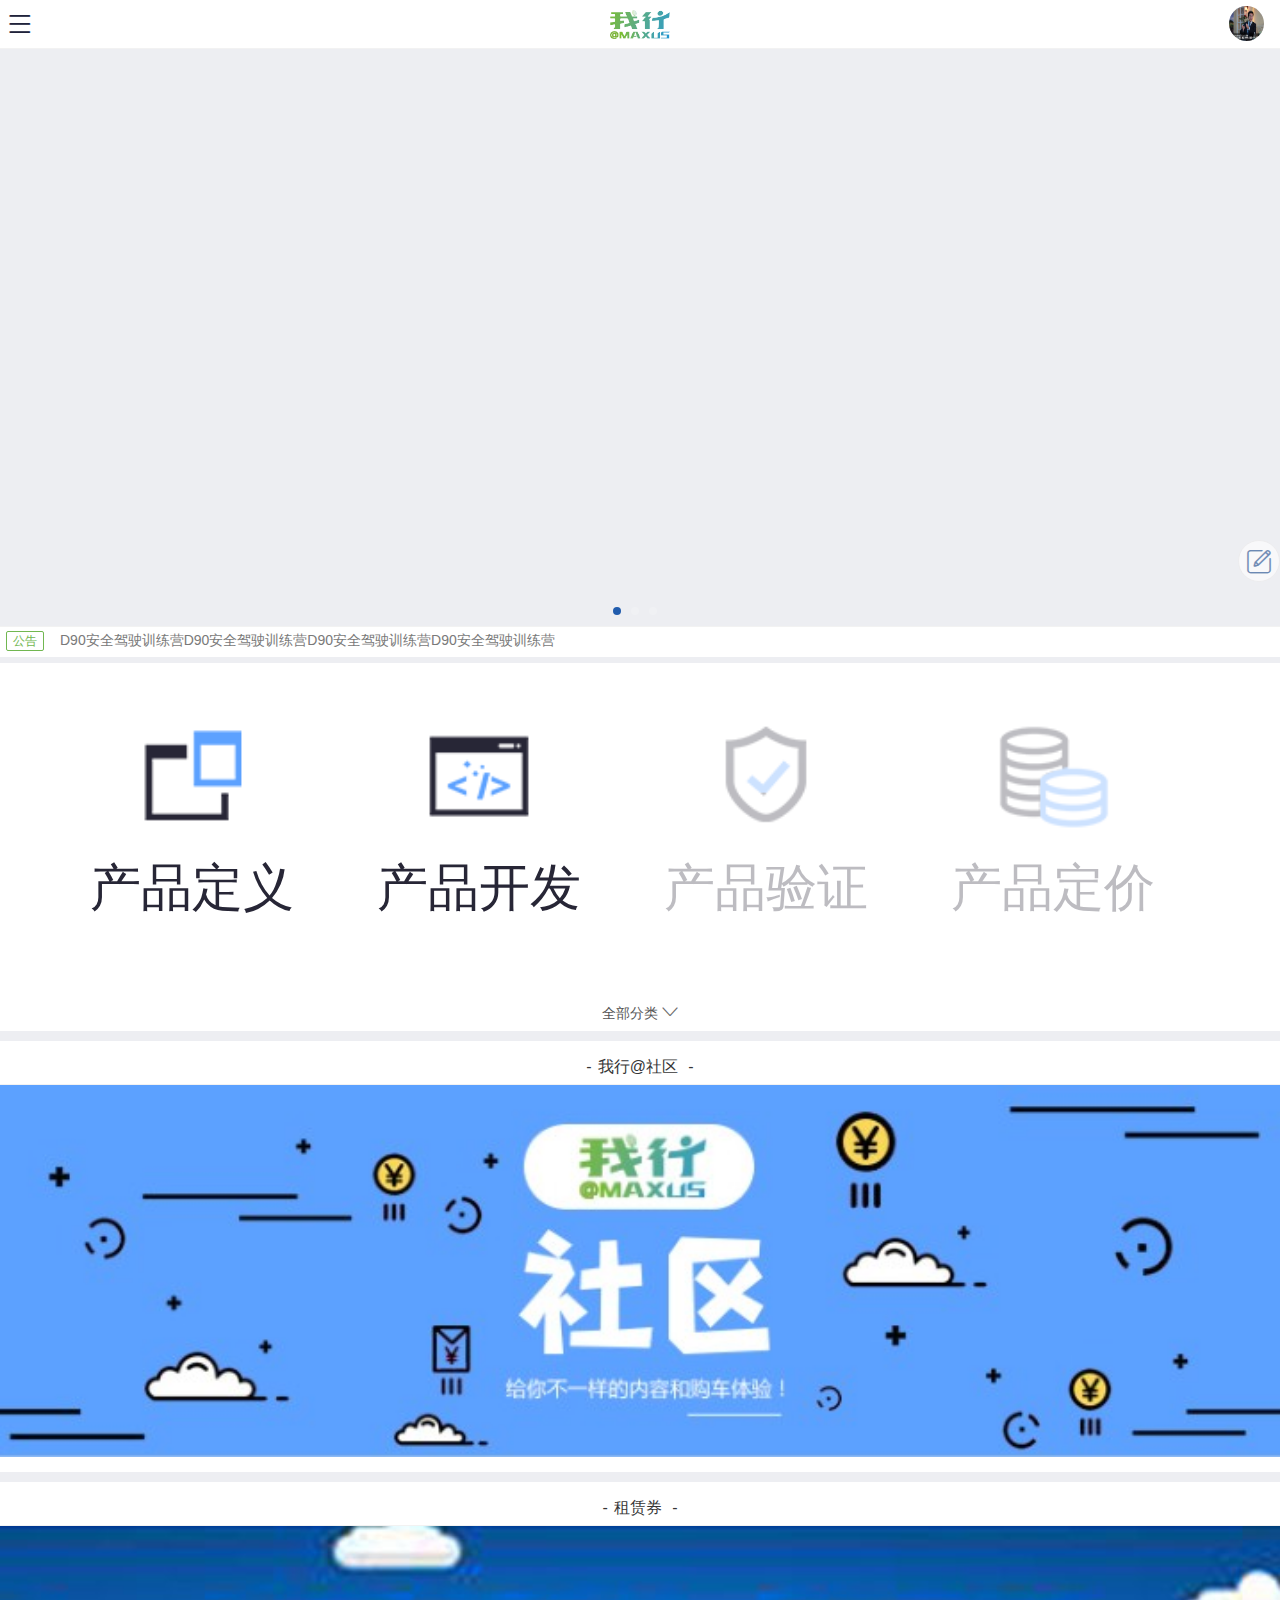
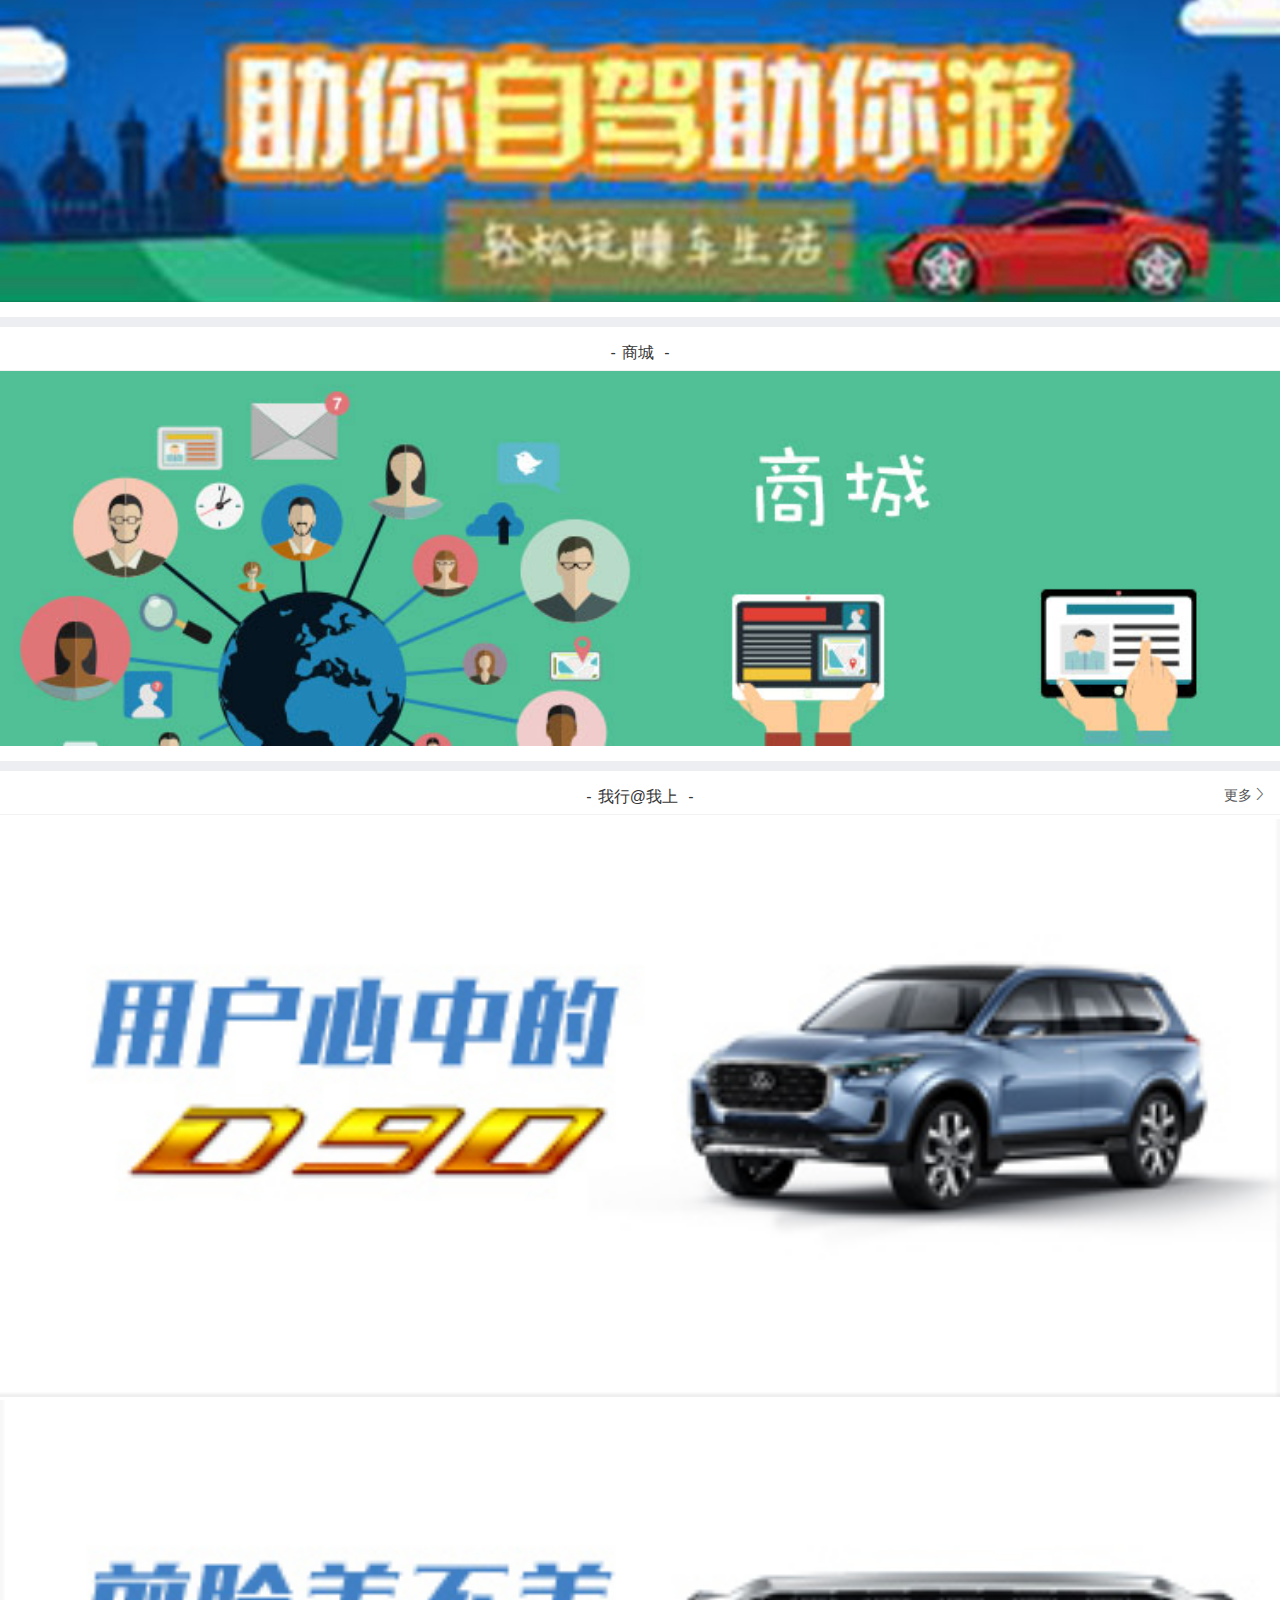
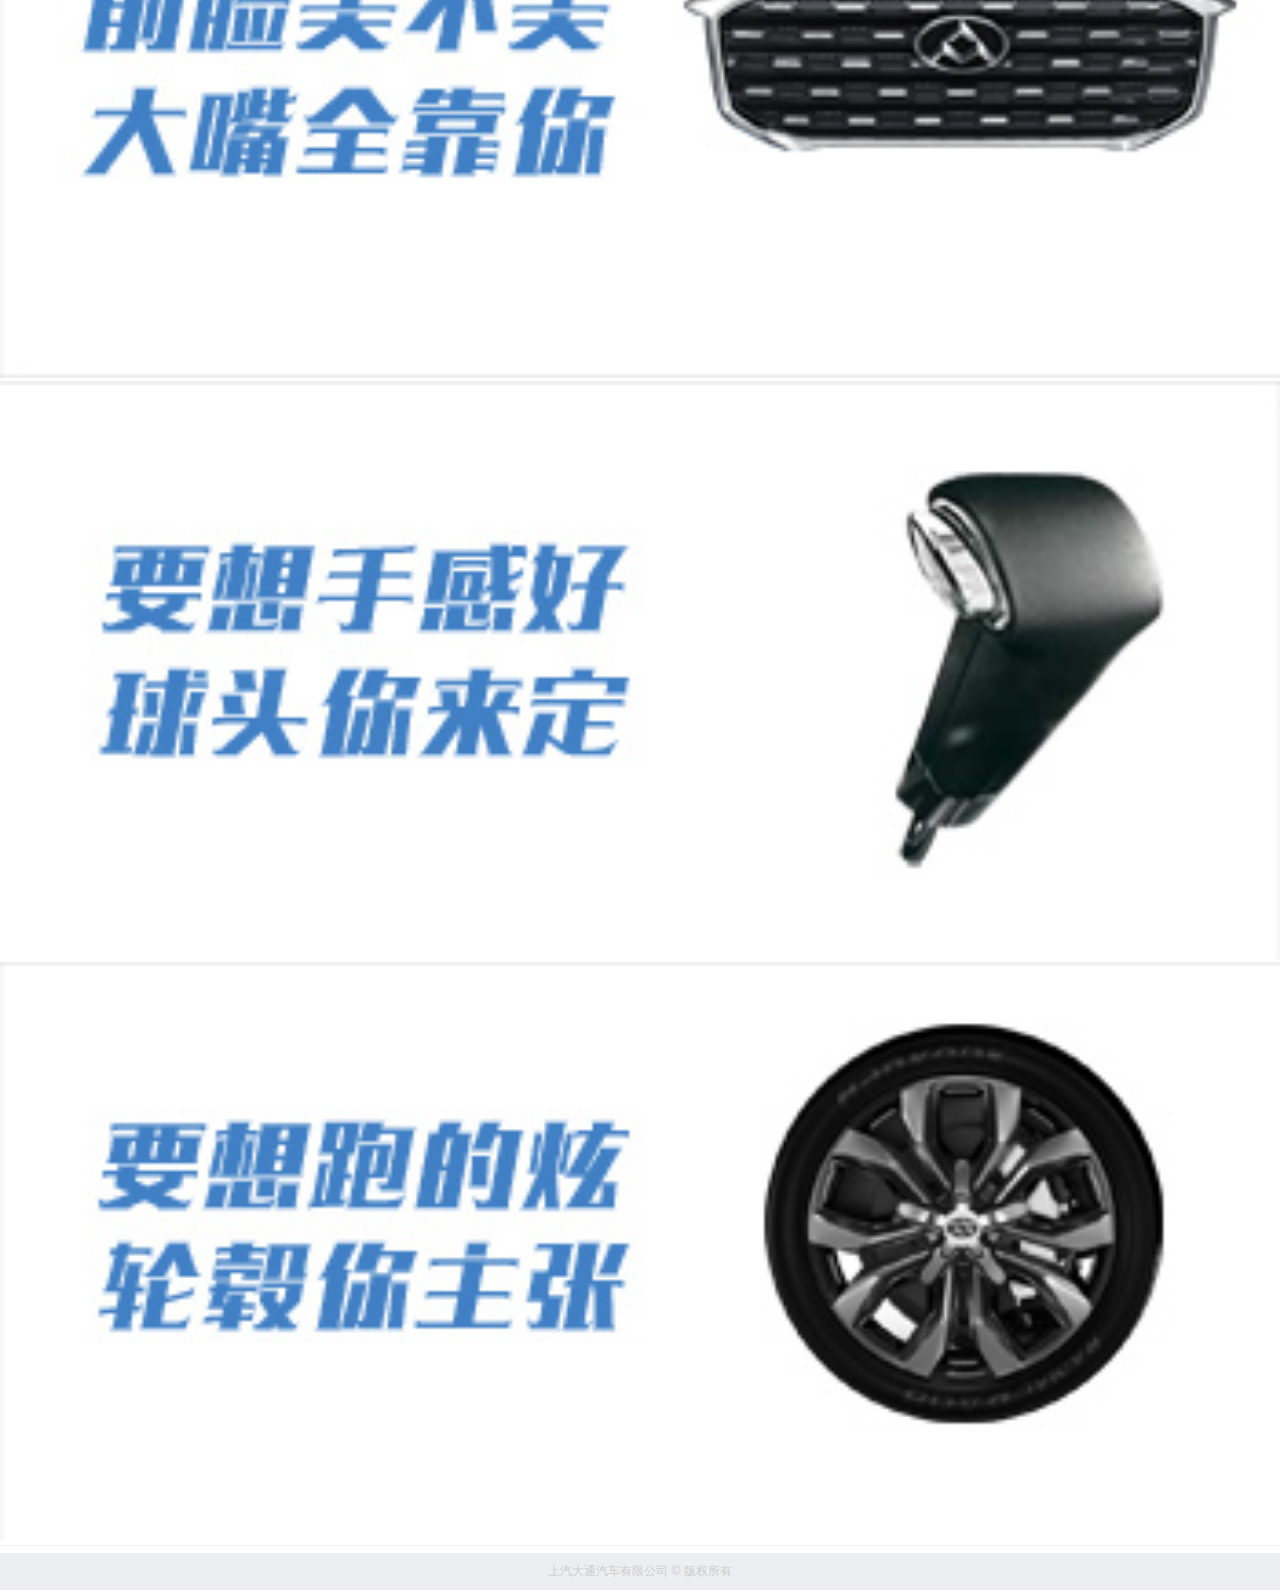
<file: index.html>
<!DOCTYPE html>
<html lang="en">
<head>
		<meta charset="utf-8"/>
		<meta name="viewport" content="width=device-width,initial-scale=1.0,maximum-scale=1.0,user-scalable=no"/>
		
		<title>C2B-首页</title>
		<link rel="stylesheet" type="text/css" href="common/css/common.css"/>
		<link rel="stylesheet" type="text/css" href="common/font/iconfont.css"/>
		<link rel="stylesheet" type="text/css" href="common/fontx/iconfontXi.css"/>
		<link rel="stylesheet" type="text/css" href="common/css/swiper.min.css"/>
		<link rel="stylesheet" type="text/css" href="common/css/style.css"/>
		<script type="text/javascript" src="common/js/jquery-2.0.0.min.js">
		</script>
		<script type="text/javascript" src="common/js/touch.min.js">
		</script>
		<script type="text/javascript" src="common/js/swiper.min.js">
		</script>
		<script type="text/javascript" src="common/js/base.js">
		</script>
		<style type="text/css">
			.header{ position: relative;}
			.c2bMain{ padding: 0;}
			.userHomeBox{margin: 0; padding: 4px 6px;}
			.announcementBox{background: #fff; margin: 0; margin-top: -4px; border-top:#f2f2f2 solid 1px;}
			
	 		.huaTitit{ }
			 
			.htNewBj{ padding:4px  0px  0px 0px;}
			.huaTiMod { margin-top: 10px;}
			.htNewBj .htNewList{  }
			.BuildCarsBox{ margin-top: 6px;}
			.newNewsBox{border: none;}
		</style>
	  
</head>
<body>
	<div class="feedback"><a href=""><span class="iconfont caozuorizhi">&#xe677;</span></a></div>
	<div class="header">
			<a  href="菜单.html"><span class="pubBtn newmenu  iconfont"> &#xe64a</span></a>
			<a href="index.html"><span class="newLogo"  ><img src="common/img/logoNew.png" alt="" /></span></a>
			
			<a href="用户中心.html"><span class="pubBtn  iconfont  headNewUser"><!--&#xe61e;--> <img src="common/img/new2_1.jpg" alt="" /></a>
			 
	</div>
	<!--活动弹框-->
	<div class="activityBox" style="display: none;">
		<div class="activityBounced">
			<div class="activityTitle"><span class="close iconfont ai-safe">&#xe664;</span></div>
			<div class="activityCont">
				<a href=""><img src="common/img/tankuangHuodong.jpg" alt="" /></a>
			</div>
			 
		</div>
		<div class="mask"></div>
	</div>
 <!--活动弹框end-->
	<div class="c2bMain">
		<!--<div class="userHomeBox">
			<span class="userTxHome"> <img  src="common/img/userTxHome.png" alt=""></span> 
			<span class="userNameHome">登录/注册</span>
		</div>-->
	 
		
		<!--banner-->
		<div class="bnnerBox">
			<div class="swiper-container">
				<div class="swiper-wrapper">
					<div class="swiper-slide blue-slide">
						<a href="新闻详情1.html"><img src="common/img/new2_1.jpg" alt="" /></a>
					</div>
					<div class="swiper-slide blue-slide">
						<a href="话题详情1.html"><img src="common/img/new2_1.jpg" alt="" /></a>
					</div>
					<div class="swiper-slide blue-slide">
						<a href="新闻详情2.html"><img src="common/img/new2_1.jpg" alt="" /></a>
					</div>
		
				</div>
				<div class="pagination"></div>
		
			</div>

		</div>
		<!--banner end-->
		<!--公告-->
		 	<div class="announcementBox">
				<div class="announcementCont"> 
					<span class="announcenmentTit">
						公告
					</span>
					<ul class="news_li">
						<li><a href="#" >D90安全驾驶训练营D90安全驾驶训练营D90安全驾驶训练营D90安全驾驶训练营</a></li>
						<li><a href="#" >D90安全驾驶训练营D90安全驾驶训练营D90安全驾驶训练营D90安全驾驶训练营 </a></li>
						<li><a href="#" >D90安全驾驶训练营D90安全驾驶训练营D90安全驾驶训练营D90安全驾驶训练营 </a></li> 
						<li><a href="#" >D90安全驾驶训练营</a></li>
					</ul>
					 
				</div>
			</div>
		<!--公告end-->
		<!--新加導航-->
		<div class="newNewsBox">
			<!--<div class="newTitle">
				<h2>新闻导航</h2>
				
			</div>-->
			<div class="newNewsCont">
				<a href="" class="newIconCell">
					<img src="common/img/headIcon01.png" alt="" />
					<div>产品定义</div>
				</a>
				<a href="" class="newIconCell">
					<img src="common/img/headIcon02.png" alt="" />
					<div>产品开发</div>
					
				</a>
				<a href="" class="newIconCell hui">
					<img src="common/img/headIcon03.png" alt="" />
					<div>产品验证</div>
					
				</a>
				<a href="" class="newIconCell hui">
					<img src="common/img/headIcon04.png" alt="" />
					<div>产品定价</div>
					
				</a>
				<a href="" class="newIconCell hui">
					<img src="common/img/headIcon05.png" alt="" />
					<div>产品配送</div>
					
				</a>
				<a href="" class="newIconCell hui">
					<img src="common/img/headIcon06.png" alt="" />
					<div>产品改进</div>
					
				</a>
				<a href="" class="newIconCell">
					<img src="common/img/headIcon07.png" alt="" />
					<div>我行理念</div>
					
				</a>
				<a href="" class="newIconCell">
					<img src="common/img/headIcon08.png" alt="" />
					<div>活动公告</div>
					
				</a>
				<a href="" class="newIconCell">
					<img src="common/img/headIcon08.png" alt="" />
					<div>热点新闻</div>
					
				</a>
				<a href="" class="newIconCell">
					<img src="common/img/headIcon10.png" alt="" />
					<div>直播</div>
					
				</a>
				 
				
			</div>
			<div class="moreNews">
				<span class="moreIconBtn" id="moreIconBtn">全部分类<i class="iconfont">&#xe60c;</i></span>
			</div>
		</div>
		<!--新加導航end-->
		 
		<div class="newlist huaTiMod show">
			<div class="huaTitit">
				<h2 class="huattitleText">-<span>我行@社区 </span> -</h2>
			</div>
			 <div class="wxbbsMod">
			 	<img src="common/img/bbsHomeRukou.png" width="100%" alt="" />
			 </div>
			 
			 
		</div>  
		<div class="newlist huaTiMod show">
			<div class="huaTitit">
				<h2 class="huattitleText">-<span>租赁券 </span> -</h2>
			</div>
			 <div class="wxbbsMod">
			 	<img src="common/img/zulinquanImg.jpg" width="100%" alt="" />
			 </div>
			 
			 
		</div>
		<div class="newlist huaTiMod show">
			<div class="huaTitit">
				<h2 class="huattitleText">-<span>商城 </span> -</h2>
			</div>
			 <div class="wxbbsMod">
			 	<a href="商城.html">
			 	<img src="common/img/shangchengimg.jpg" width="100%" alt="" />
			 	</a>
			 </div>
			 
			 
		</div>  
		<div class="newlist huaTiMod show">
			<div class="huaTitit">
				<h2 class="huattitleText">-<span>我行@我上 </span> -<a href="话题列表.html" class="more">更多 <i class="iconfont">&#xe60d;</i></a></h2>
			</div>
			 <div class="htNewBj clearfix">
			 	<a href="" class="htNewList">
			 		<!-- <div class="htNewlistCont">
			 			<div class="htNewTitle">
			 				<span >我的文章等等我的文章等等我的文章等等我的文章等等我的文章等等</span>
			 			</div>
			 		</div> -->
			 		<img src="common/img/ht01.jpg" alt="">
			 	</a>
			 	<a href="" class="htNewList">
			 		<!-- <div class="htNewlistCont">
			 			<div class="htNewTitle">
			 				<span >我的文章等等我的文章等等我的文章等等我的文章等等我的文章等等</span>
			 			</div>
			 		</div> -->
			 		<img src="common/img/ht02.jpg" alt="">
			 	</a>
			 	<a href="" class="htNewList">
			 		<!-- <div class="htNewlistCont">
			 			<div class="htNewTitle">
			 				<span >我的文章等等我的文章等等我的文章等等我的文章等等我的文章等等</span>
			 			</div>
			 		</div> -->
			 		<img src="common/img/ht03.jpg" alt="">
			 	</a>
			 	<a href="" class="htNewList">
			 		<!-- <div class="htNewlistCont">
			 			<div class="htNewTitle">
			 				<span >我的文章等等我的文章等等我的文章等等我的文章等等我的文章等等</span>
			 			</div>
			 		</div> -->
			 		<img src="common/img/ht04.jpg" alt="">
			 	</a>
			 </div>
			 
			 
		</div> 
	 <!--<div class="c2bVersion">
		<a href="http://www.saicmaxus.com">
		<span class="c2bVersioncont">
			上汽大通汽车有限公司 © 版权所有
		</span>
		</a>
	</div>-->
	</div>
	
	<script type="text/javascript">
  var mySwiper = new Swiper('.swiper-container',{
    loop: true,
	autoplay: 3000,
    paginationClickable: true,
    pagination : '.pagination',
	grabCursor: true
  });
  
  $(function () {
  	 //首页查看更多
      $("#moreIconBtn").click( function  () {
      	if( $("#moreIconBtn").hasClass("hover")){
      		$("#moreIconBtn").removeClass("hover")
      		$(".newNewsCont").css({"height":"20vw","overflow":"hidden"});
       		$("#moreIconBtn i").html("&#xe60c;");
      	}else{
      		$("#moreIconBtn").addClass("hover");
      		$(".newNewsCont").css({"height":"auto","overflow":"auto"});
       		$("#moreIconBtn i").html("&#xe610;");
      	}
       
      });
  })
</script>
</body>
</html>
</file>
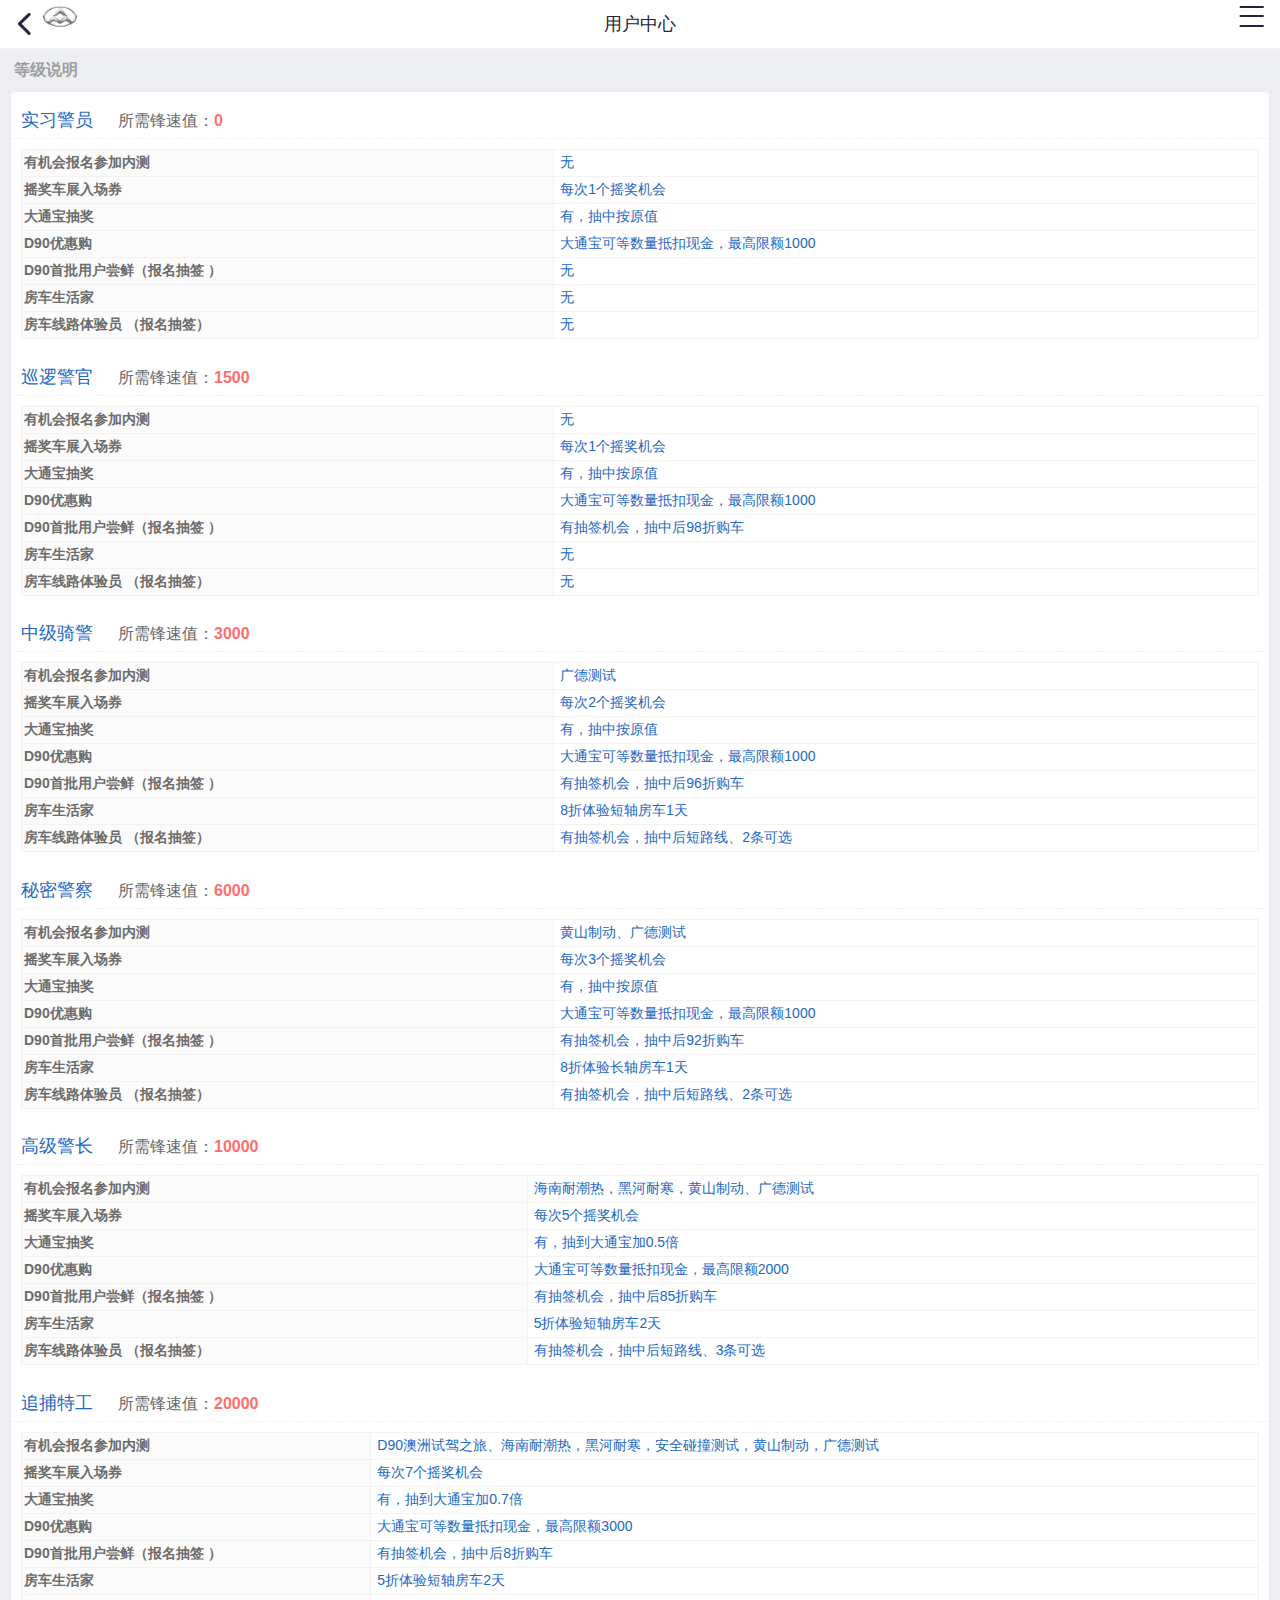
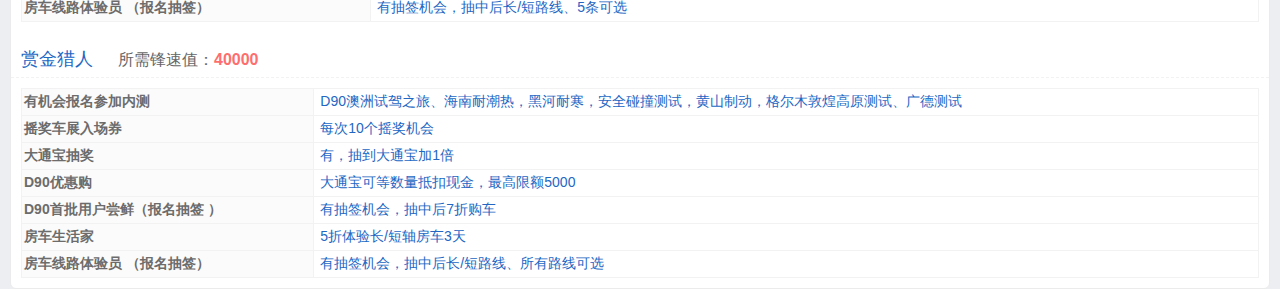
<file: djDetails.html>
<!DOCTYPE html>
<html lang="en">
<head>
		<meta charset="utf-8"/>
		<meta name="viewport" content="width=device-width,initial-scale=1.0,maximum-scale=1.0,user-scalable=no"/>
		
		<title>C2B-用户中心</title>
		<link rel="stylesheet" type="text/css" href="common/css/common.css"/>
		<link rel="stylesheet" type="text/css" href="common/font/iconfont.css"/>
		<link rel="stylesheet" type="text/css" href="common/fontx/iconfontXi.css"/>
		<link rel="stylesheet" type="text/css" href="common/css/style.css"/>
		<script type="text/javascript" src="common/js/jquery-2.0.0.min.js">
		</script>
		<script type="text/javascript" src="common/js/base.js">
		</script>
	  
</head>
<body>
	<div class="header">
			<a  onclick="history.go(-1)"><span class="pubBtn goback iconfont  ai-arrow-down"> &#xe658</span></a>
			<a href="index.html"><span class="homeBtn"><img src="common/img/logo.png" alt="" /></span></a>
			用户中心
			<a href="菜单.html"><span class="pubBtn navBtn iconfont  liebiao7">&#xe64a;</span></a>
	</div>
	 
	<div class="c2bMain newUserCenter">
		 <div class="userTitle ">
	 		<span>等级说明</span>
	 		
	 	</div>
	 	<div class="pubBox  fengshuzhiInfo">
	 		<div class="dengjiSmCont">
			 		<h3>
			 			实习警员 <span>所需锋速值：<b>0</b></span>
			 		</h3>
			 		<div class="dengjiSm">
			 			<table border="" >
			 				<tr>
			 					<th>有机会报名参加内测 </th>
			 					<td><em>无 </em></td>
			 				</tr>
			 				<tr>
			 					<th>摇奖车展入场券 </th>
			 					<td><em>每次1个摇奖机会 </em></td>
			 				</tr>
			 				<tr>
			 					<th>大通宝抽奖 </th>
			 					<td><em>有，抽中按原值 </em></td>
			 				</tr>
			 				<tr>
			 					<th>D90优惠购 </th>
			 					<td><em>大通宝可等数量抵扣现金，最高限额1000</em></td>
			 				</tr>
			 				<tr>
			 					<th>D90首批用户尝鲜（报名抽签 ）</th>
			 					<td><em>无 </em></td>
			 				</tr>
			 				<tr>
			 					<th>房车生活家 </th>
			 					<td><em>无 </em></td>
			 				</tr>
			 				<tr>
			 					<th>房车线路体验员 （报名抽签）</th>
			 					<td><em>无 </em></td>
			 				</tr>
			 				<tr></tr>
			 			</table>
			 	</div>
	 		</div>
	 		<div class="dengjiSmCont">
			 		<h3>
			 			巡逻警官 <span>所需锋速值：<b>1500</b></span>
			 		</h3>
			 		<div class="dengjiSm">
			 			<table border="" >
			 				<tr>
			 					<th>有机会报名参加内测 </th>
			 					<td><em>无 </em></td>
			 				</tr>
			 				<tr>
			 					<th>摇奖车展入场券 </th>
			 					<td><em>每次1个摇奖机会 </em></td>
			 				</tr>
			 				<tr>
			 					<th>大通宝抽奖 </th>
			 					<td><em>有，抽中按原值 </em></td>
			 				</tr>
			 				<tr>
			 					<th>D90优惠购 </th>
			 					<td><em>大通宝可等数量抵扣现金，最高限额1000</em></td>
			 				</tr>
			 				<tr>
			 					<th>D90首批用户尝鲜（报名抽签 ）</th>
			 					<td><em>有抽签机会，抽中后98折购车  </em></td>
			 				</tr>
			 				<tr>
			 					<th>房车生活家 </th>
			 					<td><em>无 </em></td>
			 				</tr>
			 				<tr>
			 					<th>房车线路体验员 （报名抽签）</th>
			 					<td><em>无 </em></td>
			 				</tr>
			 				<tr></tr>
			 			</table>
			 	</div>
	 		</div>
	 		
	 		<div class="dengjiSmCont">
			 		<h3>
			 			中级骑警 <span>所需锋速值：<b>3000</b></span>
			 		</h3>
			 		<div class="dengjiSm">
			 			<table border="" >
			 				<tr>
			 					<th>有机会报名参加内测 </th>
			 					<td><em>广德测试  </em></td>
			 				</tr>
			 				<tr>
			 					<th>摇奖车展入场券 </th>
			 					<td><em>每次2个摇奖机会 </em></td>
			 				</tr>
			 				<tr>
			 					<th>大通宝抽奖 </th>
			 					<td><em>有，抽中按原值 </em></td>
			 				</tr>
			 				<tr>
			 					<th>D90优惠购 </th>
			 					<td><em>大通宝可等数量抵扣现金，最高限额1000</em></td>
			 				</tr>
			 				<tr>
			 					<th>D90首批用户尝鲜（报名抽签 ）</th>
			 					<td><em>有抽签机会，抽中后96折购车  </em></td>
			 				</tr>
			 				<tr>
			 					<th>房车生活家 </th>
			 					<td><em>8折体验短轴房车1天  </em></td>
			 				</tr>
			 				<tr>
			 					<th>房车线路体验员 （报名抽签）</th>
			 					<td><em>有抽签机会，抽中后短路线、2条可选  </em></td>
			 				</tr>
			 				<tr></tr>
			 			</table>
			 	</div>
	 		</div>
	 		
	 		<div class="dengjiSmCont">
			 		<h3>
			 			秘密警察 <span>所需锋速值：<b>6000</b></span>
			 		</h3>
			 		<div class="dengjiSm">
			 			<table border="" >
			 				<tr>
			 					<th>有机会报名参加内测 </th>
			 					<td><em>黄山制动、广德测试   </em></td>
			 				</tr>
			 				<tr>
			 					<th>摇奖车展入场券 </th>
			 					<td><em>每次3个摇奖机会 </em></td>
			 				</tr>
			 				<tr>
			 					<th>大通宝抽奖 </th>
			 					<td><em>有，抽中按原值 </em></td>
			 				</tr>
			 				<tr>
			 					<th>D90优惠购 </th>
			 					<td><em>大通宝可等数量抵扣现金，最高限额1000</em></td>
			 				</tr>
			 				<tr>
			 					<th>D90首批用户尝鲜（报名抽签 ）</th>
			 					<td><em>有抽签机会，抽中后92折购车  </em></td>
			 				</tr>
			 				<tr>
			 					<th>房车生活家 </th>
			 					<td><em>8折体验长轴房车1天  </em></td>
			 				</tr>
			 				<tr>
			 					<th>房车线路体验员 （报名抽签）</th>
			 					<td><em>有抽签机会，抽中后短路线、2条可选  </em></td>
			 				</tr>
			 				<tr></tr>
			 			</table>
			 	</div>
	 		</div>
	 		 
	 		 <div class="dengjiSmCont">
			 		<h3>
			 			高级警长 <span>所需锋速值：<b>10000</b></span>
			 		</h3>
			 		<div class="dengjiSm">
			 			<table border="" >
			 				<tr>
			 					<th>有机会报名参加内测 </th>
			 					<td><em>海南耐潮热，黑河耐寒，黄山制动、广德测试 </em></td>
			 				</tr>
			 				<tr>
			 					<th>摇奖车展入场券 </th>
			 					<td><em>每次5个摇奖机会 </em></td>
			 				</tr>
			 				<tr>
			 					<th>大通宝抽奖 </th>
			 					<td><em>有，抽到大通宝加0.5倍 </em></td>
			 				</tr>
			 				<tr>
			 					<th>D90优惠购 </th>
			 					<td><em>大通宝可等数量抵扣现金，最高限额2000</em></td>
			 				</tr>
			 				<tr>
			 					<th>D90首批用户尝鲜（报名抽签 ）</th>
			 					<td><em>有抽签机会，抽中后85折购车  </em></td>
			 				</tr>
			 				<tr>
			 					<th>房车生活家 </th>
			 					<td><em>5折体验短轴房车2天 </em></td>
			 				</tr>
			 				<tr>
			 					<th>房车线路体验员 （报名抽签）</th>
			 					<td><em>有抽签机会，抽中后短路线、3条可选  </em></td>
			 				</tr>
			 				<tr></tr>
			 			</table>
			 	</div>
	 		</div>
	 		<div class="dengjiSmCont">
			 		<h3>
			 			追捕特工  <span>所需锋速值：<b>20000</b></span>
			 		</h3>
			 		<div class="dengjiSm">
			 			<table border="" >
			 				<tr>
			 					<th>有机会报名参加内测 </th>
			 					<td><em>D90澳洲试驾之旅、海南耐潮热，黑河耐寒，安全碰撞测试，黄山制动，广德测试 </em></td>
			 				</tr>
			 				<tr>
			 					<th>摇奖车展入场券 </th>
			 					<td><em>每次7个摇奖机会  </em></td>
			 				</tr>
			 				<tr>
			 					<th>大通宝抽奖 </th>
			 					<td><em>有，抽到大通宝加0.7倍 </em></td>
			 				</tr>
			 				<tr>
			 					<th>D90优惠购 </th>
			 					<td><em>大通宝可等数量抵扣现金，最高限额3000 </em></td>
			 				</tr>
			 				<tr>
			 					<th>D90首批用户尝鲜（报名抽签 ）</th>
			 					<td><em>有抽签机会，抽中后8折购车   </em></td>
			 				</tr>
			 				<tr>
			 					<th>房车生活家 </th>
			 					<td><em>5折体验短轴房车2天 </em></td>
			 				</tr>
			 				<tr>
			 					<th>房车线路体验员 （报名抽签）</th>
			 					<td><em>有抽签机会，抽中后长/短路线、5条可选 </em></td>
			 				</tr>
			 				<tr></tr>
			 			</table>
			 	</div>
	 		</div>
	 		<div class="dengjiSmCont">
			 		<h3>
			 			赏金猎人  <span>所需锋速值：<b>40000</b></span>
			 		</h3>
			 		<div class="dengjiSm">
			 			<table border="" >
			 				<tr>
			 					<th>有机会报名参加内测 </th>
			 					<td><em>D90澳洲试驾之旅、海南耐潮热，黑河耐寒，安全碰撞测试，黄山制动，格尔木敦煌高原测试、广德测试 </em></td>
			 				</tr>
			 				<tr>
			 					<th>摇奖车展入场券 </th>
			 					<td><em>每次10个摇奖机会  </em></td>
			 				</tr>
			 				<tr>
			 					<th>大通宝抽奖 </th>
			 					<td><em>有，抽到大通宝加1倍  </em></td>
			 				</tr>
			 				<tr>
			 					<th>D90优惠购 </th>
			 					<td><em>大通宝可等数量抵扣现金，最高限额5000 </em></td>
			 				</tr>
			 				<tr>
			 					<th>D90首批用户尝鲜（报名抽签 ）</th>
			 					<td><em>有抽签机会，抽中后7折购车  </em></td>
			 				</tr>
			 				<tr>
			 					<th>房车生活家 </th>
			 					<td><em>5折体验长/短轴房车3天  </em></td>
			 				</tr>
			 				<tr>
			 					<th>房车线路体验员 （报名抽签）</th>
			 					<td><em>有抽签机会，抽中后长/短路线、所有路线可选 </em></td>
			 				</tr>
			 				<tr></tr>
			 			</table>
			 	</div>
	 		</div>
			<!--<div class="dengjiPic">
	 			<div class="dengjiPicCont">
	 				<img src="common/img/djPic.jpg" alt="" />
	 			</div>
	 			
	 		</div>-->
			 

		</div>
		 
	</div>
</body>
</html>
</file>
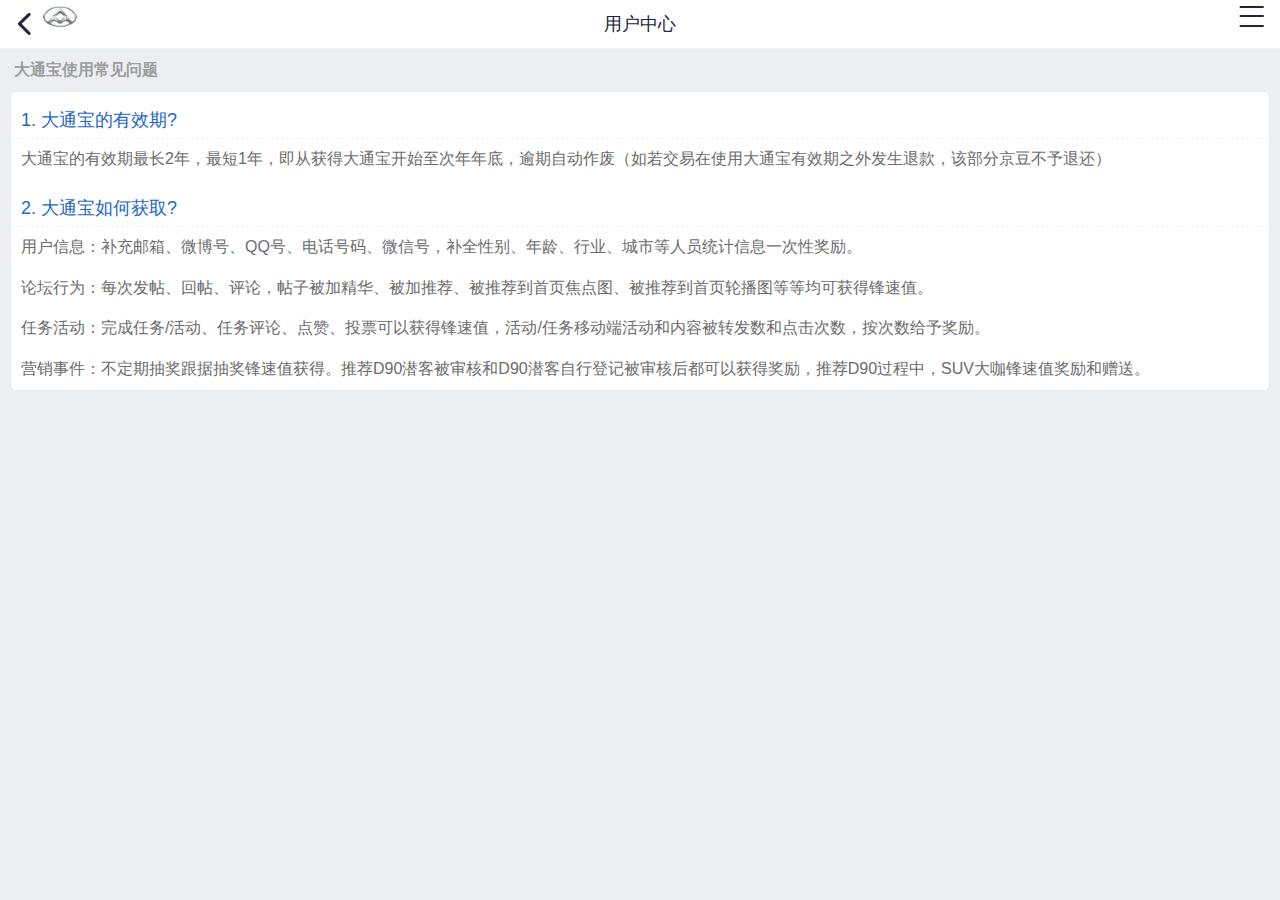
<file: dtbDetails.html>
<!DOCTYPE html>
<html lang="en">
<head>
		<meta charset="utf-8"/>
		<meta name="viewport" content="width=device-width,initial-scale=1.0,maximum-scale=1.0,user-scalable=no"/>
		
		<title>C2B-用户中心</title>
		<link rel="stylesheet" type="text/css" href="common/css/common.css"/>
		<link rel="stylesheet" type="text/css" href="common/font/iconfont.css"/>
		<link rel="stylesheet" type="text/css" href="common/fontx/iconfontXi.css"/>
		<link rel="stylesheet" type="text/css" href="common/css/style.css"/>
		<script type="text/javascript" src="common/js/jquery-2.0.0.min.js">
		</script>
		<script type="text/javascript" src="common/js/base.js">
		</script>
	  
</head>
<body>
	<div class="header">
			<a  onclick="history.go(-1)"><span class="pubBtn goback iconfont  ai-arrow-down"> &#xe658</span></a>
			<a href="index.html"><span class="homeBtn"><img src="common/img/logo.png" alt="" /></span></a>
			用户中心
			<a href="菜单.html"><span class="pubBtn navBtn iconfont  liebiao7">&#xe64a;</span></a>
	</div>
	 
	<div class="c2bMain newUserCenter">
		 <div class="userTitle ">
	 		<span>大通宝使用常见问题</span>
	 		
	 	</div>
	 	<div class="pubBox  fengshuzhiInfo">
			
			<h3>1. 大通宝的有效期?</h3>
			<p>
				大通宝的有效期最长2年，最短1年，即从获得大通宝开始至次年年底，逾期自动作废（如若交易在使用大通宝有效期之外发生退款，该部分京豆不予退还）
			</p>
			<h3>2. 大通宝如何获取?</h3>
 			<p>用户信息：补充邮箱、微博号、QQ号、电话号码、微信号，补全性别、年龄、行业、城市等人员统计信息一次性奖励。</p>
 			<p>论坛行为：每次发帖、回帖、评论，帖子被加精华、被加推荐、被推荐到首页焦点图、被推荐到首页轮播图等等均可获得锋速值。</p>
 			<p>任务活动：完成任务/活动、任务评论、点赞、投票可以获得锋速值，活动/任务移动端活动和内容被转发数和点击次数，按次数给予奖励。</p>
 			<p>营销事件：不定期抽奖跟据抽奖锋速值获得。推荐D90潜客被审核和D90潜客自行登记被审核后都可以获得奖励，推荐D90过程中，SUV大咖锋速值奖励和赠送。</p>
 		

		</div>
		 
	</div>
</body>
</html>
</file>
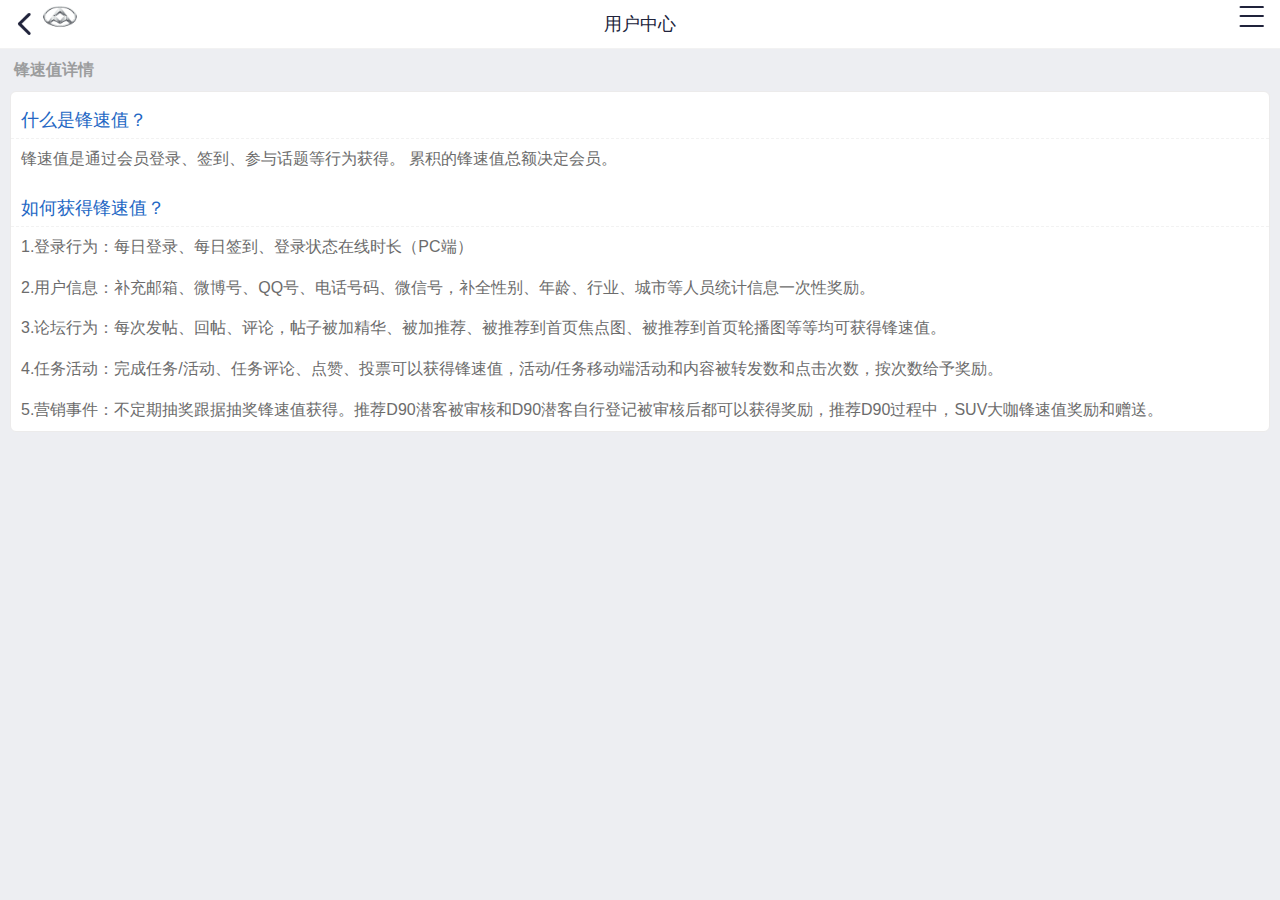
<file: fszDetails.html>
<!DOCTYPE html>
<html lang="en">
<head>
		<meta charset="utf-8"/>
		<meta name="viewport" content="width=device-width,initial-scale=1.0,maximum-scale=1.0,user-scalable=no"/>
		
		<title>C2B-用户中心</title>
		<link rel="stylesheet" type="text/css" href="common/css/common.css"/>
		<link rel="stylesheet" type="text/css" href="common/font/iconfont.css"/>
		<link rel="stylesheet" type="text/css" href="common/fontx/iconfontXi.css"/>
		<link rel="stylesheet" type="text/css" href="common/css/style.css"/>
		<script type="text/javascript" src="common/js/jquery-2.0.0.min.js">
		</script>
		<script type="text/javascript" src="common/js/base.js">
		</script>
	  
</head>
<body>
	<div class="header">
			<a  onclick="history.go(-1)"><span class="pubBtn goback iconfont  ai-arrow-down"> &#xe658</span></a>
			<a href="index.html"><span class="homeBtn"><img src="common/img/logo.png" alt="" /></span></a>
			用户中心
			<a href="菜单.html"><span class="pubBtn navBtn iconfont  liebiao7">&#xe64a;</span></a>
	</div>
	 
	<div class="c2bMain newUserCenter">
		 <div class="userTitle ">
	 		<span>锋速值详情</span>
	 		
	 	</div>
	 	<div class="pubBox  fengshuzhiInfo">
			
			<h3>什么是锋速值？</h3>
			<p>
				锋速值是通过会员登录、签到、参与话题等行为获得。
累积的锋速值总额决定会员。
			</p>
			<h3>如何获得锋速值？</h3>
 			<p>1.登录行为：每日登录、每日签到、登录状态在线时长（PC端）</p>
 			<p>2.用户信息：补充邮箱、微博号、QQ号、电话号码、微信号，补全性别、年龄、行业、城市等人员统计信息一次性奖励。</p>
 			<p>3.论坛行为：每次发帖、回帖、评论，帖子被加精华、被加推荐、被推荐到首页焦点图、被推荐到首页轮播图等等均可获得锋速值。</p>
 			<p>4.任务活动：完成任务/活动、任务评论、点赞、投票可以获得锋速值，活动/任务移动端活动和内容被转发数和点击次数，按次数给予奖励。</p>
 			<p>5.营销事件：不定期抽奖跟据抽奖锋速值获得。推荐D90潜客被审核和D90潜客自行登记被审核后都可以获得奖励，推荐D90过程中，SUV大咖锋速值奖励和赠送。</p>






 
				 
			
		</div>
		 
	</div>
</body>
</html>
</file>
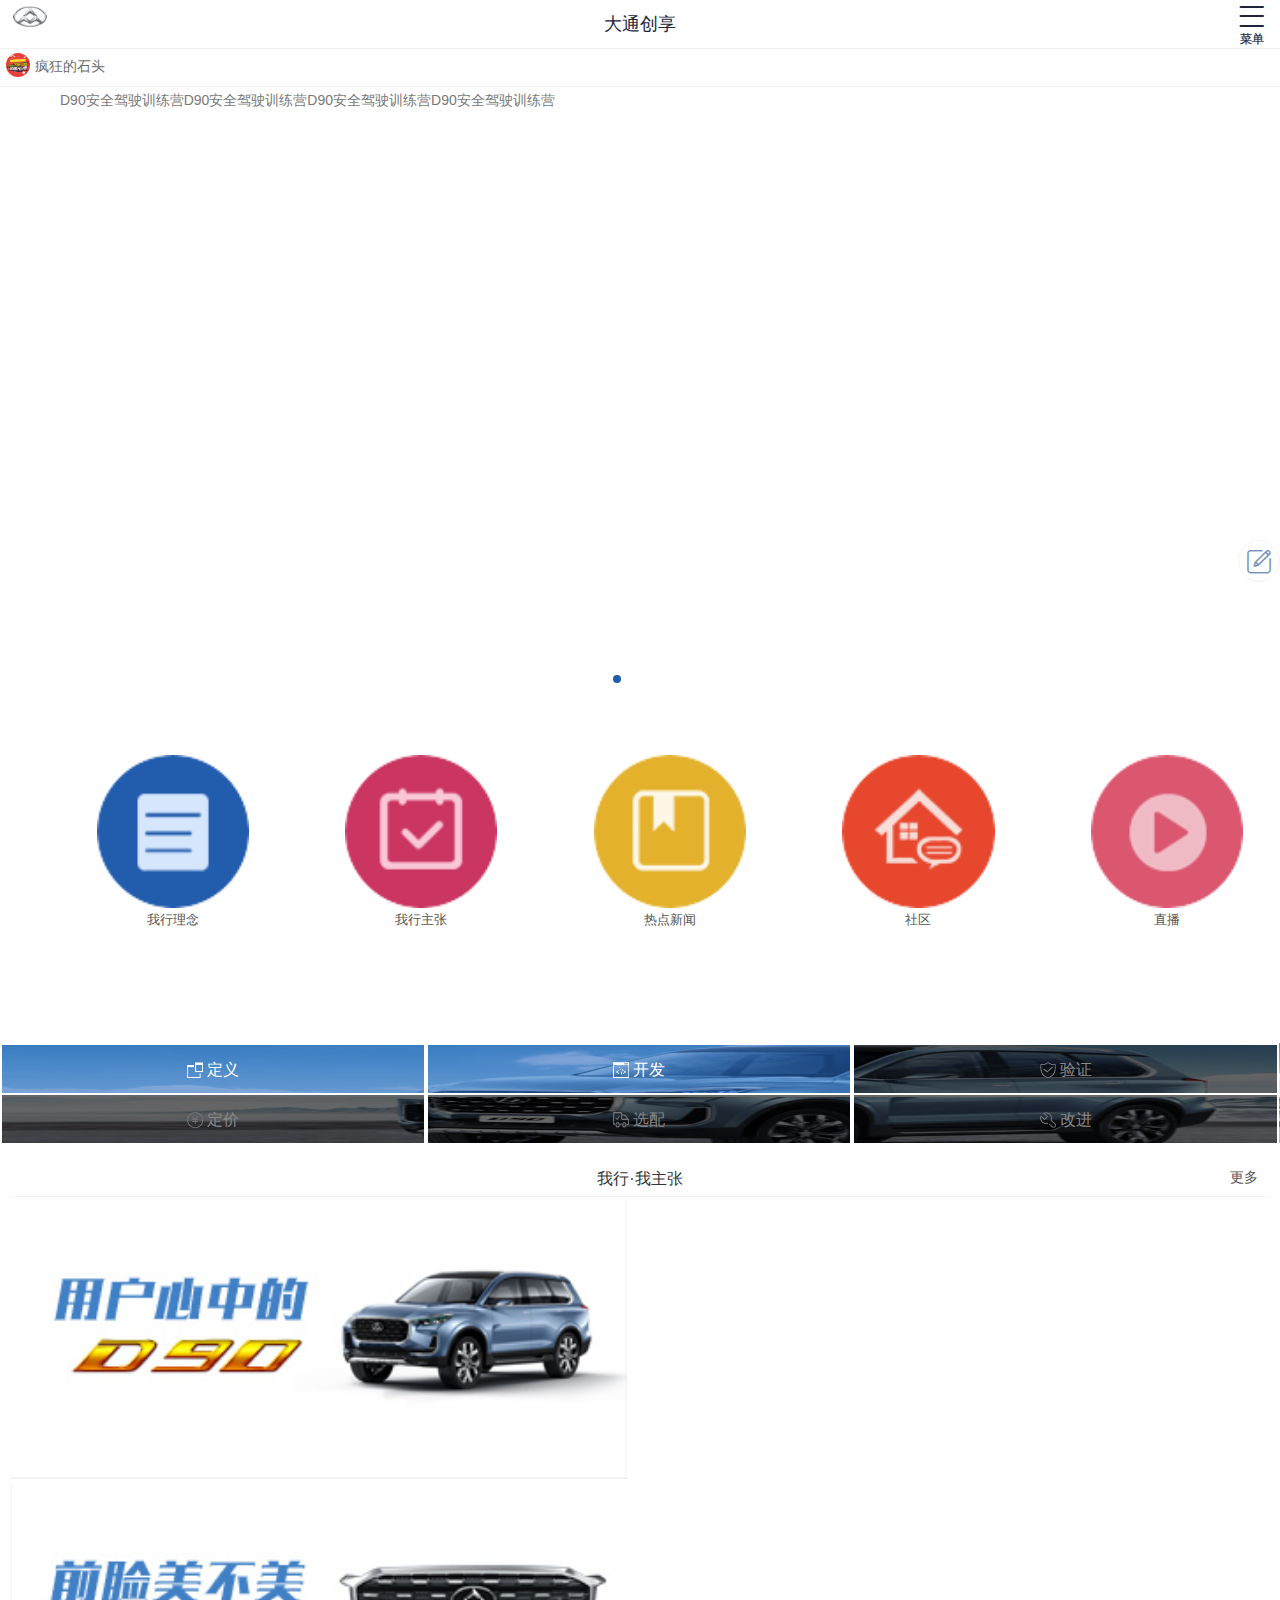
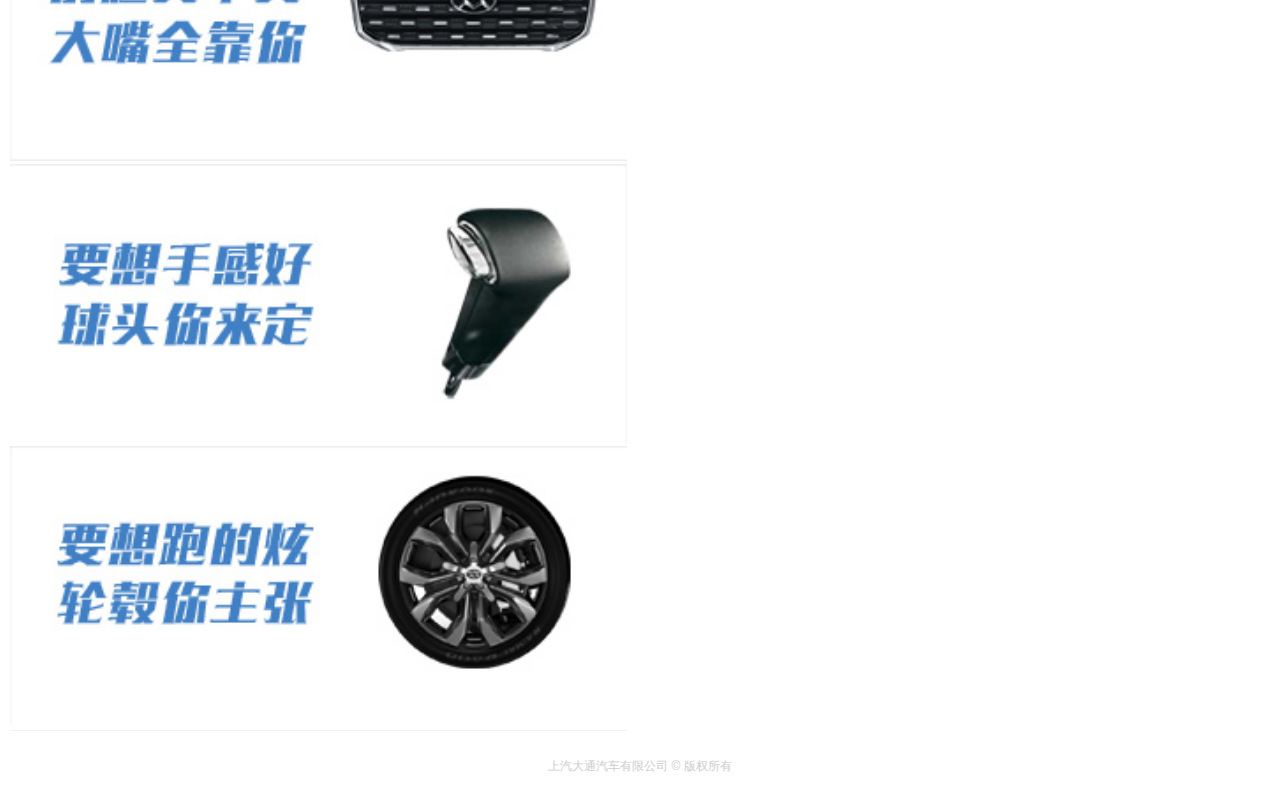
<file: indexNew.html>
<!DOCTYPE html>
<html lang="en">
<head>
		<meta charset="utf-8"/>
		<meta name="viewport" content="width=device-width,initial-scale=1.0,maximum-scale=1.0,user-scalable=no"/>
		
		<title>C2B-首页</title>
		<link rel="stylesheet" type="text/css" href="common/css/common.css"/>
		<link rel="stylesheet" type="text/css" href="common/font/iconfont.css"/>
		<link rel="stylesheet" type="text/css" href="common/fontx/iconfontXi.css"/>
		<link rel="stylesheet" type="text/css" href="common/css/swiper.min.css"/>
		<link rel="stylesheet" type="text/css" href="common/css/style.css"/>
		<script type="text/javascript" src="common/js/jquery-2.0.0.min.js">
		</script>
		<script type="text/javascript" src="common/js/touch.min.js">
		</script>
		<script type="text/javascript" src="common/js/swiper.min.js">
		</script>
		<script type="text/javascript" src="common/js/base.js">
		</script>
		<style type="text/css">
			.header{ position: relative;}
			.c2bMain{ padding: 0;}
			.userHomeBox{margin: 0; padding: 4px 6px;}
			.announcementBox{background: #fff; margin: 0; border-top:#f2f2f2 solid 1px;}
			.newNewsBox .newNewsCont .newIconCell{font-size: 13px; width: 17vw; color: #525252; display: inline-block;}
			.newNewsBox .newNewsCont .newIconCell img{ width: 70%; margin-bottom: 0px; display: inline-block;}
	 		.huaTitit{margin-left: 10px; margin-right: 10px;}
			body{  background: #fff;}
			.htNewBj{ padding:4px 10px 10px 10px;}
			.huaTiMod { margin-top: 10px;}
			.htNewBj .htNewList{ width: 49%;}
			.BuildCarsBox{ margin-top: 6px;}
			.newNewsBox{border: none;}
		</style>
	  
</head>
<body>
	 <div class="feedback"><a href=""><span class="iconfont caozuorizhi">&#xe677;</span></a></div>
	<div class="header">
			
			<a href="index.html"><span class="homeBtn homeBtn2" style="left: 10px;"><img src="common/img/logo.png" alt="" /></span></a>
			大通创享
			<a href="菜单.html"><span class="pubBtn navBtn iconfont  liebiao7">&#xe64a;<div>菜单</div></span></a>
			 
	</div>
	<!--活动弹框-->
	<div class="activityBox" style="display: none;">
		<div class="activityBounced">
			<div class="activityTitle"><span class="close iconfont ai-safe">&#xe664;</span></div>
			<div class="activityCont">
				<a href=""><img src="common/img/tankuangHuodong.jpg" alt="" /></a>
			</div>
			 
		</div>
		<div class="mask"></div>
	</div>
 <!--活动弹框end-->
	<div class="c2bMain">
		<!--<div class="userHomeBox">
			<span class="userTxHome"> <img  src="common/img/userTxHome.png" alt=""></span> 
			<span class="userNameHome">登录/注册</span>
		</div>-->
		<div class="userHomeBox">
			<span class="userTxHome"><img src="common/img/tankuangHuodong.jpg" alt="" /></span> 
			<span class="userNameHome">疯狂的石头</span>
		</div>
		<!--公告-->
		 	<div class="announcementBox">
				<div class="announcementCont"> 
					<ul class="news_li">
						<li><a href="#" >D90安全驾驶训练营D90安全驾驶训练营D90安全驾驶训练营D90安全驾驶训练营</a></li>
						<li><a href="#" >D90安全驾驶训练营D90安全驾驶训练营D90安全驾驶训练营D90安全驾驶训练营 </a></li>
						<li><a href="#" >D90安全驾驶训练营D90安全驾驶训练营D90安全驾驶训练营D90安全驾驶训练营 </a></li> 
						<li><a href="#" >D90安全驾驶训练营</a></li>
					</ul>
					 
				</div>
			</div>
		<!--公告end-->
		<!--banner-->
		<div class="bnnerBox">
			<div class="swiper-container">
				<div class="swiper-wrapper">
					<div class="swiper-slide blue-slide">
						<a href="新闻详情1.html"><img src="common/img/new2_1.jpg" alt="" /></a>
					</div>
					<div class="swiper-slide blue-slide">
						<a href="话题详情1.html"><img src="common/img/new2_1.jpg" alt="" /></a>
					</div>
					<div class="swiper-slide blue-slide">
						<a href="新闻详情2.html"><img src="common/img/new2_1.jpg" alt="" /></a>
					</div>
		
				</div>
				<div class="pagination"></div>
		
			</div>

		</div>
		<!--banner end-->
		<!--新加導航-->
		<div class="newNewsBox">
			<!--<div class="newTitle">
				<h2>新闻导航</h2>
				
			</div>-->
			<div class="newNewsCont">
				<a href="" class="newIconCell">
					<img src="common/img/wxlnIcon.png" alt="" />
					<div>我行理念</div>
				</a>
				<a href="" class="newIconCell">
					<img src="common/img/wxzzIcon.png" alt="" />
					<div>我行主张</div>
					
				</a>
				<a href="" class="newIconCell">
					<img src="common/img/rdxwIcon.png" alt="" />
					<div>热点新闻</div>
					
				</a>
				<a href="" class="newIconCell">
					<img src="common/img/sqIcon.png" alt="" />
					<div>社区</div>
					
				</a>
				<a href="" class="newIconCell">
					<img src="common/img/zbIcon.png" alt="" />
					<div>直播</div>
					
				</a>
				 
				
			</div>
		</div>
		<!--新加導航end-->
		 
		<div class="BuildCarsBox">
			<div class="bdCarList">
				<a href="">
				 	<b class="b0">定义</b>  
				</a>
			</div> 
			<div class="bdCarList">
				<a href="">
					<b class="b1">开发</b>  
					  
				</a>
			</div> 
			<div class="bdCarList">
				<a href="">
					<b class="b2">验证</b> 
					  
				</a>
			</div> 
			<div class="bdCarList">
				<a href="">
					<b class="b3">定价</b> 
					  
				</a>
			</div> 
			<div class="bdCarList">
				<a href="">
					<b class="b4">选配</b> 
				 	 
				</a>
			</div> 
			<div class="bdCarList">
				<a href="">
					<b class="b5">改进</b> 
				  	
				</a>
			</div> 
		</div>
		
		
		<div class="newlist huaTiMod show">
			<div class="huaTitit">
				<h2 class="huattitleText">我行·我主张 <a href="话题列表.html" class="more">更多</a></h2>
			</div>
			 <div class="htNewBj">
			 	<a href="" class="htNewList">
			 		<!-- <div class="htNewlistCont">
			 			<div class="htNewTitle">
			 				<span >我的文章等等我的文章等等我的文章等等我的文章等等我的文章等等</span>
			 			</div>
			 		</div> -->
			 		<img src="common/img/ht01.jpg" alt="">
			 	</a>
			 	<a href="" class="htNewList">
			 		<!-- <div class="htNewlistCont">
			 			<div class="htNewTitle">
			 				<span >我的文章等等我的文章等等我的文章等等我的文章等等我的文章等等</span>
			 			</div>
			 		</div> -->
			 		<img src="common/img/ht02.jpg" alt="">
			 	</a>
			 	<a href="" class="htNewList">
			 		<!-- <div class="htNewlistCont">
			 			<div class="htNewTitle">
			 				<span >我的文章等等我的文章等等我的文章等等我的文章等等我的文章等等</span>
			 			</div>
			 		</div> -->
			 		<img src="common/img/ht03.jpg" alt="">
			 	</a>
			 	<a href="" class="htNewList">
			 		<!-- <div class="htNewlistCont">
			 			<div class="htNewTitle">
			 				<span >我的文章等等我的文章等等我的文章等等我的文章等等我的文章等等</span>
			 			</div>
			 		</div> -->
			 		<img src="common/img/ht04.jpg" alt="">
			 	</a>
			 </div>
			 
			 
		</div> 
	 
	</div>
	<script type="text/javascript">
  var mySwiper = new Swiper('.swiper-container',{
    loop: true,
	autoplay: 3000,
    paginationClickable: true,
    pagination : '.pagination',
	grabCursor: true
  });
</script>
</body>
</html>
</file>
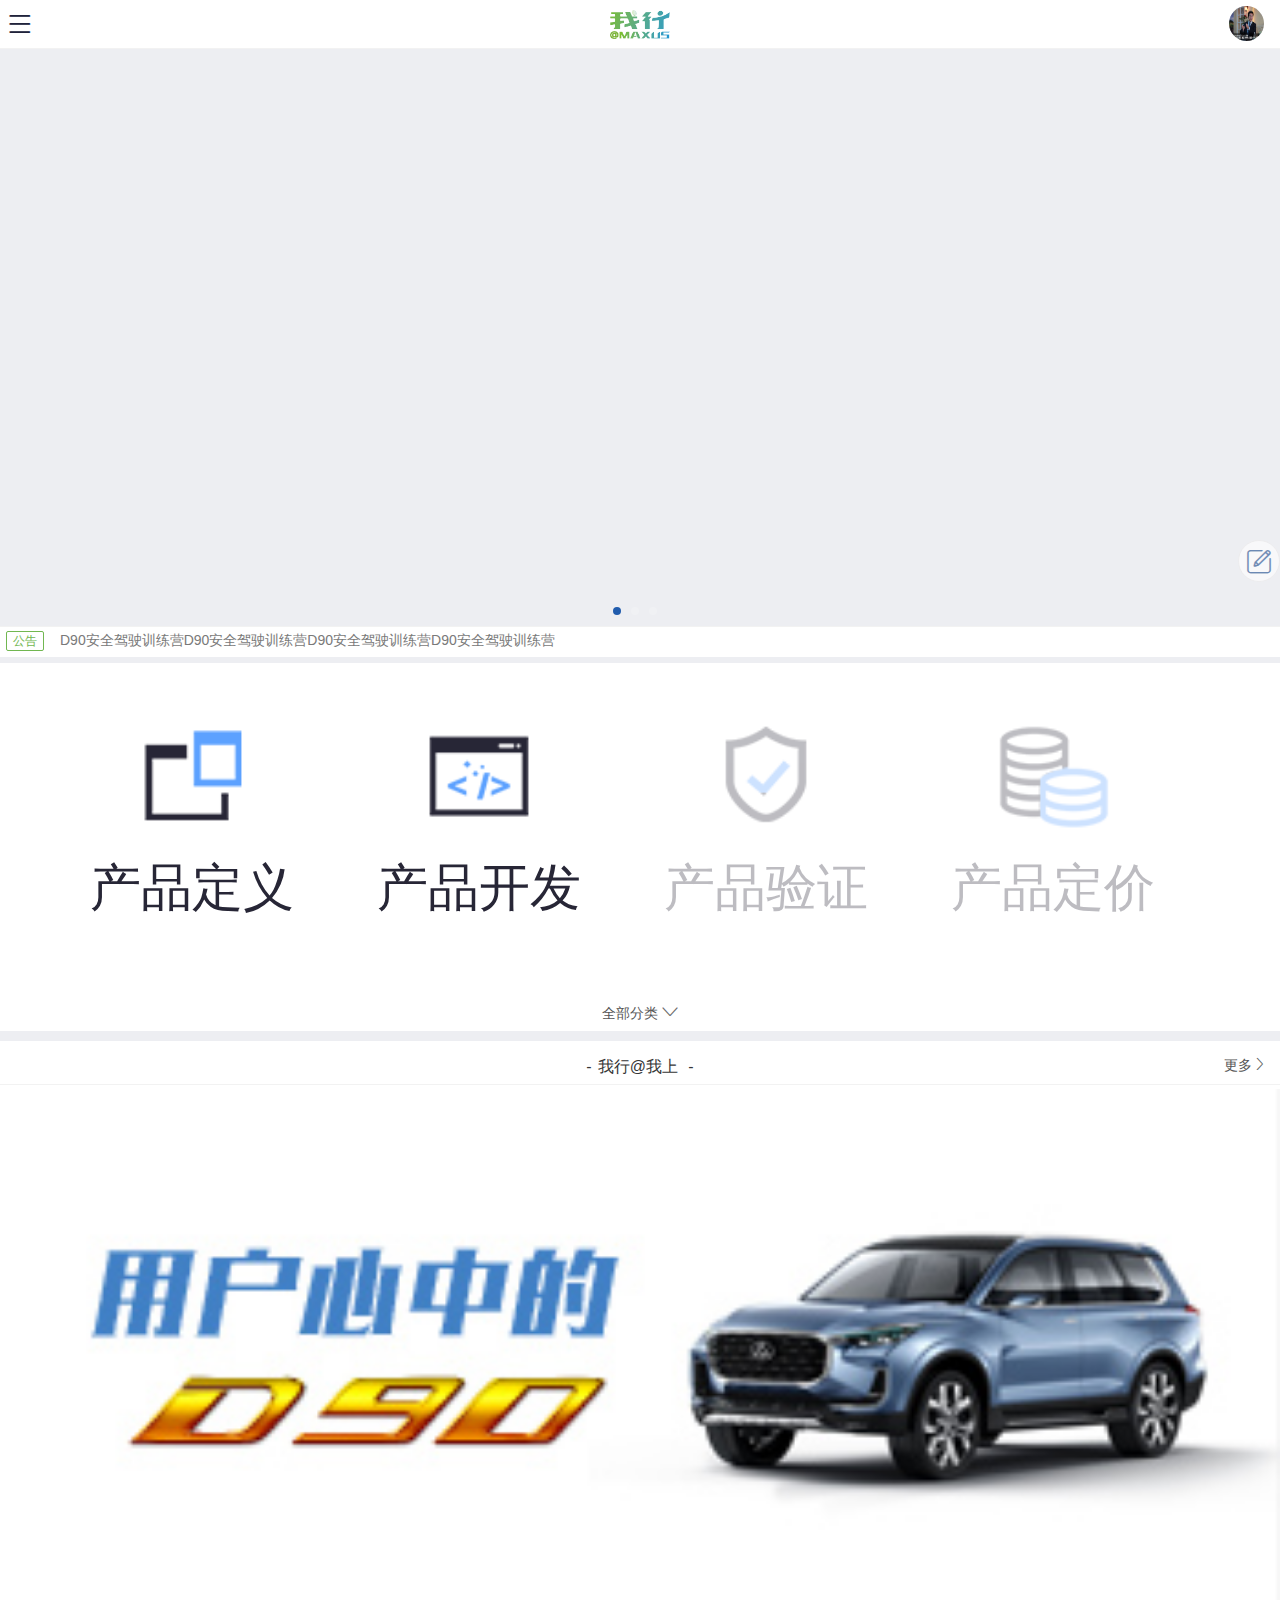
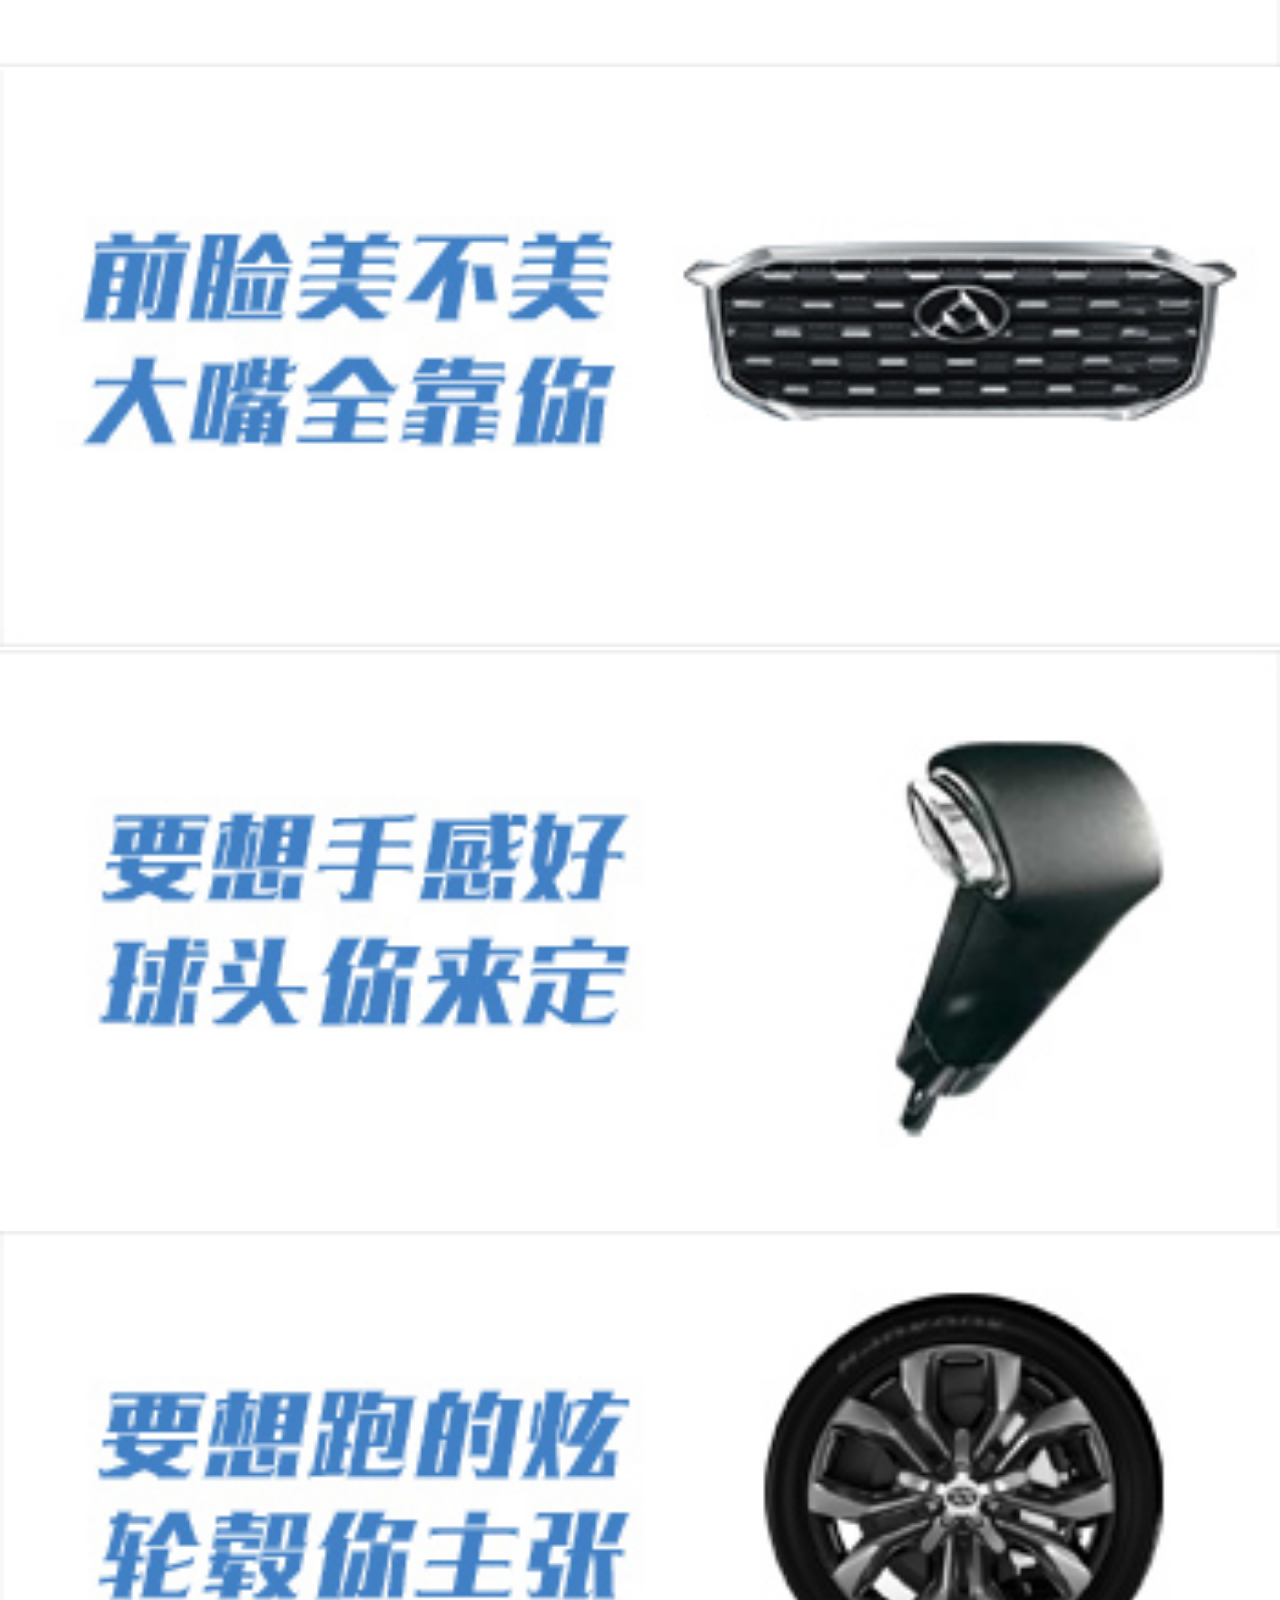
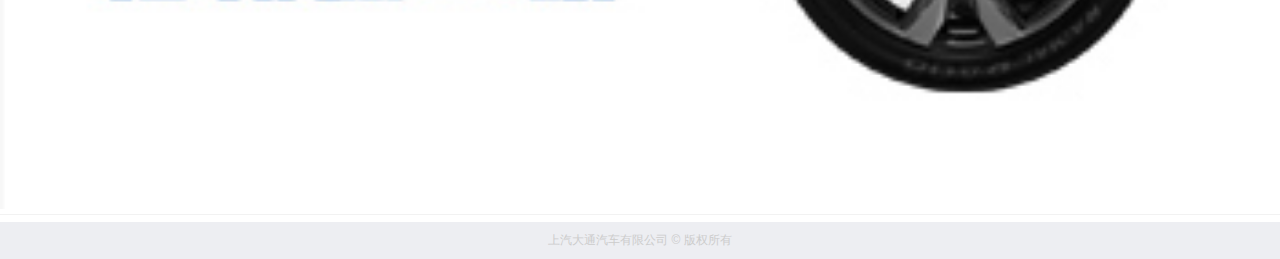
<file: indexNew2 - 副本.html>
<!DOCTYPE html>
<html lang="en">
<head>
		<meta charset="utf-8"/>
		<meta name="viewport" content="width=device-width,initial-scale=1.0,maximum-scale=1.0,user-scalable=no"/>
		
		<title>C2B-首页</title>
		<link rel="stylesheet" type="text/css" href="common/css/common.css"/>
		<link rel="stylesheet" type="text/css" href="common/font/iconfont.css"/>
		<link rel="stylesheet" type="text/css" href="common/fontx/iconfontXi.css"/>
		<link rel="stylesheet" type="text/css" href="common/css/swiper.min.css"/>
		<link rel="stylesheet" type="text/css" href="common/css/style.css"/>
		<script type="text/javascript" src="common/js/jquery-2.0.0.min.js">
		</script>
		<script type="text/javascript" src="common/js/touch.min.js">
		</script>
		<script type="text/javascript" src="common/js/swiper.min.js">
		</script>
		<script type="text/javascript" src="common/js/base.js">
		</script>
		<style type="text/css">
			.header{ position: relative;}
			.c2bMain{ padding: 0;}
			.userHomeBox{margin: 0; padding: 4px 6px;}
			.announcementBox{background: #fff; margin: 0; margin-top: -4px; border-top:#f2f2f2 solid 1px;}
			
	 		.huaTitit{ }
			 
			.htNewBj{ padding:4px  0px  0px 0px;}
			.huaTiMod { margin-top: 10px;}
			.htNewBj .htNewList{  }
			.BuildCarsBox{ margin-top: 6px;}
			.newNewsBox{border: none;}
		</style>
	  
</head>
<body>
	<div class="feedback"><a href=""><span class="iconfont caozuorizhi">&#xe677;</span></a></div>
	<div class="header">
			<a  href="菜单.html"><span class="pubBtn newmenu  iconfont"> &#xe64a</span></a>
			<a href="index.html"><span class="newLogo"  ><img src="common/img/logoNew.png" alt="" /></span></a>
			
			<a href="用户中心.html"><span class="pubBtn  iconfont  headNewUser"><!--&#xe61e;--> <img src="common/img/new2_1.jpg" alt="" /></a>
			 
	</div>
	<!--活动弹框-->
	<div class="activityBox" style="display: none;">
		<div class="activityBounced">
			<div class="activityTitle"><span class="close iconfont ai-safe">&#xe664;</span></div>
			<div class="activityCont">
				<a href=""><img src="common/img/tankuangHuodong.jpg" alt="" /></a>
			</div>
			 
		</div>
		<div class="mask"></div>
	</div>
 <!--活动弹框end-->
	<div class="c2bMain">
		<!--<div class="userHomeBox">
			<span class="userTxHome"> <img  src="common/img/userTxHome.png" alt=""></span> 
			<span class="userNameHome">登录/注册</span>
		</div>-->
	 
		
		<!--banner-->
		<div class="bnnerBox">
			<div class="swiper-container">
				<div class="swiper-wrapper">
					<div class="swiper-slide blue-slide">
						<a href="新闻详情1.html"><img src="common/img/new2_1.jpg" alt="" /></a>
					</div>
					<div class="swiper-slide blue-slide">
						<a href="话题详情1.html"><img src="common/img/new2_1.jpg" alt="" /></a>
					</div>
					<div class="swiper-slide blue-slide">
						<a href="新闻详情2.html"><img src="common/img/new2_1.jpg" alt="" /></a>
					</div>
		
				</div>
				<div class="pagination"></div>
		
			</div>

		</div>
		<!--banner end-->
		<!--公告-->
		 	<div class="announcementBox">
				<div class="announcementCont"> 
					<span class="announcenmentTit">
						公告
					</span>
					<ul class="news_li">
						<li><a href="#" >D90安全驾驶训练营D90安全驾驶训练营D90安全驾驶训练营D90安全驾驶训练营</a></li>
						<li><a href="#" >D90安全驾驶训练营D90安全驾驶训练营D90安全驾驶训练营D90安全驾驶训练营 </a></li>
						<li><a href="#" >D90安全驾驶训练营D90安全驾驶训练营D90安全驾驶训练营D90安全驾驶训练营 </a></li> 
						<li><a href="#" >D90安全驾驶训练营</a></li>
					</ul>
					 
				</div>
			</div>
		<!--公告end-->
		<!--新加導航-->
		<div class="newNewsBox">
			<!--<div class="newTitle">
				<h2>新闻导航</h2>
				
			</div>-->
			<div class="newNewsCont">
				<a href="" class="newIconCell">
					<img src="common/img/headIcon01.png" alt="" />
					<div>产品定义</div>
				</a>
				<a href="" class="newIconCell">
					<img src="common/img/headIcon02.png" alt="" />
					<div>产品开发</div>
					
				</a>
				<a href="" class="newIconCell hui">
					<img src="common/img/headIcon03.png" alt="" />
					<div>产品验证</div>
					
				</a>
				<a href="" class="newIconCell hui">
					<img src="common/img/headIcon04.png" alt="" />
					<div>产品定价</div>
					
				</a>
				<a href="" class="newIconCell hui">
					<img src="common/img/headIcon05.png" alt="" />
					<div>产品配送</div>
					
				</a>
				<a href="" class="newIconCell hui">
					<img src="common/img/headIcon06.png" alt="" />
					<div>产品改进</div>
					
				</a>
				<a href="" class="newIconCell">
					<img src="common/img/headIcon07.png" alt="" />
					<div>我行理念</div>
					
				</a>
				<a href="" class="newIconCell">
					<img src="common/img/headIcon08.png" alt="" />
					<div>活动公告</div>
					
				</a>
				<a href="" class="newIconCell">
					<img src="common/img/headIcon08.png" alt="" />
					<div>热点新闻</div>
					
				</a>
				<a href="" class="newIconCell">
					<img src="common/img/headIcon10.png" alt="" />
					<div>直播</div>
					
				</a>
				 
				
			</div>
			<div class="moreNews">
				<span class="moreIconBtn" id="moreIconBtn">全部分类<i class="iconfont">&#xe60c;</i></span>
			</div>
		</div>
		<!--新加導航end-->
		 
		 
		
		<div class="newlist huaTiMod show">
			<div class="huaTitit">
				<h2 class="huattitleText">-<span>我行@我上 </span> -<a href="话题列表.html" class="more">更多 <i class="iconfont">&#xe60d;</i></a></h2>
			</div>
			 <div class="htNewBj clearfix">
			 	<a href="" class="htNewList">
			 		<!-- <div class="htNewlistCont">
			 			<div class="htNewTitle">
			 				<span >我的文章等等我的文章等等我的文章等等我的文章等等我的文章等等</span>
			 			</div>
			 		</div> -->
			 		<img src="common/img/ht01.jpg" alt="">
			 	</a>
			 	<a href="" class="htNewList">
			 		<!-- <div class="htNewlistCont">
			 			<div class="htNewTitle">
			 				<span >我的文章等等我的文章等等我的文章等等我的文章等等我的文章等等</span>
			 			</div>
			 		</div> -->
			 		<img src="common/img/ht02.jpg" alt="">
			 	</a>
			 	<a href="" class="htNewList">
			 		<!-- <div class="htNewlistCont">
			 			<div class="htNewTitle">
			 				<span >我的文章等等我的文章等等我的文章等等我的文章等等我的文章等等</span>
			 			</div>
			 		</div> -->
			 		<img src="common/img/ht03.jpg" alt="">
			 	</a>
			 	<a href="" class="htNewList">
			 		<!-- <div class="htNewlistCont">
			 			<div class="htNewTitle">
			 				<span >我的文章等等我的文章等等我的文章等等我的文章等等我的文章等等</span>
			 			</div>
			 		</div> -->
			 		<img src="common/img/ht04.jpg" alt="">
			 	</a>
			 </div>
			 
			 
		</div> 
	 
	</div>
	<script type="text/javascript">
  var mySwiper = new Swiper('.swiper-container',{
    loop: true,
	autoplay: 3000,
    paginationClickable: true,
    pagination : '.pagination',
	grabCursor: true
  });
  
  $(function () {
  	 //首页查看更多
      $("#moreIconBtn").click( function  () {
      	if( $("#moreIconBtn").hasClass("hover")){
      		$("#moreIconBtn").removeClass("hover")
      		$(".newNewsCont").css({"height":"20vw","overflow":"hidden"});
       		$("#moreIconBtn i").html("&#xe60c;");
      	}else{
      		$("#moreIconBtn").addClass("hover");
      		$(".newNewsCont").css({"height":"auto","overflow":"auto"});
       		$("#moreIconBtn i").html("&#xe610;");
      	}
       
      });
  })
</script>
</body>
</html>
</file>
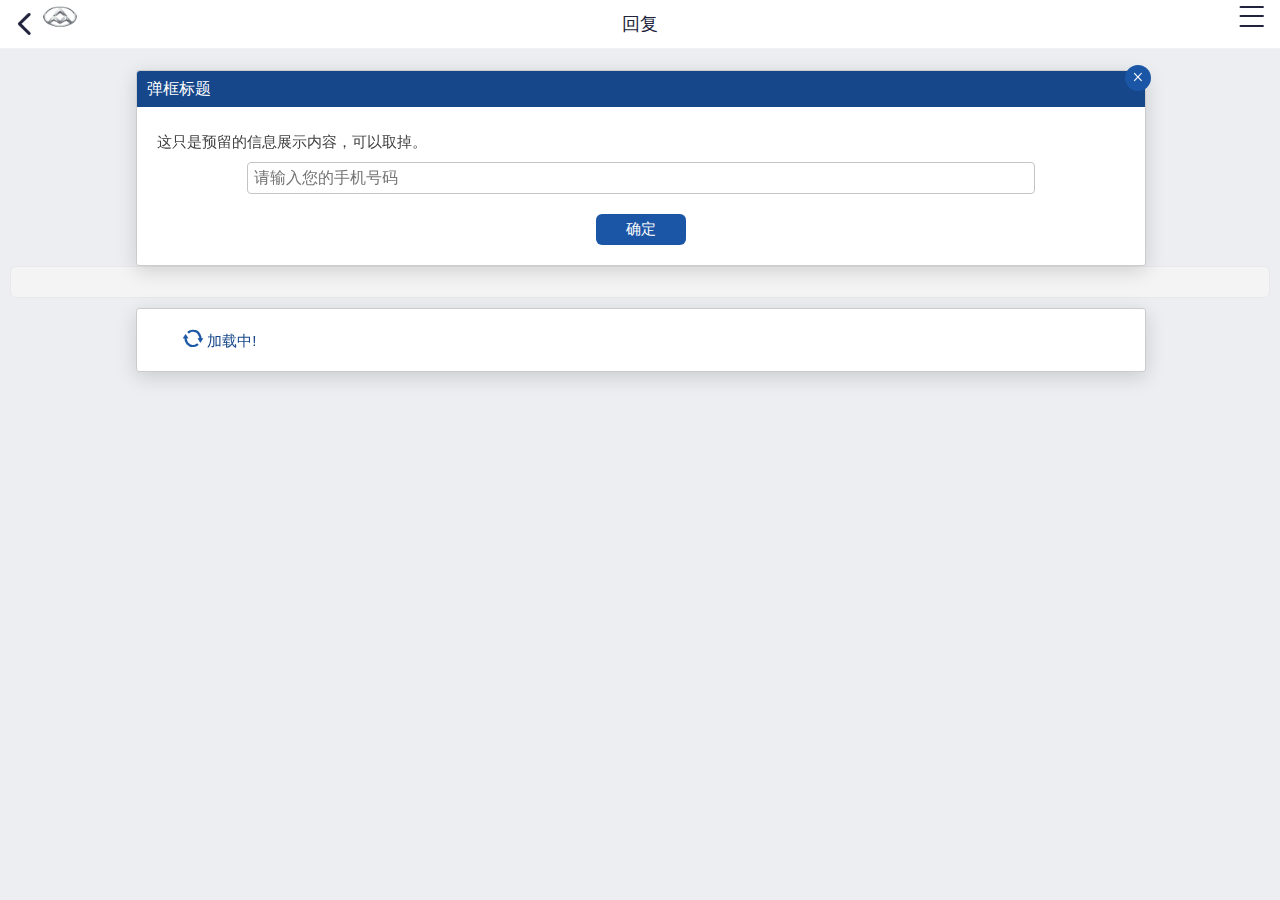
<file: pubLic.html>
<!DOCTYPE html>
<html lang="en">
<head>
		<meta charset="utf-8"/>
		<meta name="viewport" content="width=device-width,initial-scale=1.0,maximum-scale=1.0,user-scalable=no"/>
		
		<title>C2B-回复</title>
		<link rel="stylesheet" type="text/css" href="common/css/common.css"/>
		<link rel="stylesheet" type="text/css" href="common/font/iconfont.css"/>
		<link rel="stylesheet" type="text/css" href="common/fontx/iconfontXi.css"/>
		<link rel="stylesheet" type="text/css" href="common/css/style.css"/>
		<script type="text/javascript" src="common/js/jquery-2.0.0.min.js"></script>
		<!-- <script type="text/javascript" src="common/js/base.js"></script> -->
		<style type="text/css">
		
		</style>
	  
</head>
<body>
	<div class="header">
			<a onclick="history.go(-1)"><span class="pubBtn goback iconfont  ai-arrow-down"> &#xe658</span></a>
			<a href="index.html"><span class="homeBtn"><img src="common/img/logo.png" alt="" /></span></a>
			回复
			<a href="菜单.html"><span class="pubBtn navBtn iconfont  liebiao7">&#xe64a;</span></a>
	</div>
	 
	<div class="c2bMain">
		<!--发送短信弹框-->
		<div class="mdAlertDialog  " style=" position: relative; margin-top: 10px; display:  ;">
	 	<div class="pubDialogTit">
	 		<h2>弹框标题</h2>
	 		<span class="mdClose">×</span>
	 	</div>
	 	<div class="mDialogCont">
	 		<div class="phoneMsg">
	 			<div class="phoneMsgTishi">
	 				这只是预留的信息展示内容，可以取掉。
	 			</div>
	 			<div class="phoneShuru">
	 				<input type="" name="" class="tkinput"  placeholder="请输入您的手机号码" value="" />
	 			</div>
	 			<div class="phoneMsgBtn">
	 				<a href="" class="sureBtn">
	 					确定
	 				</a>
	 			</div>
	 			
	 			 
	 			
	 		</div>
	 	   
	 	</div>
	 	
	 	
		 
	</div>
		<!--发送短信弹框end-->
		<div class="pubMore"><span class="typing_loader"></span> </div>
		 
		
	  <div class="errorInfoMod" style=" position: fixed; display: none;">
	 	 
	 	 
	 	    <div class="message">
	 	    	<span class="tipMark iconfont  ">&#xe641;</span>
	 	    	请正确填写信息!
	 	    
	 	</div>
	</div>
		 
	 
	<!--注册协议-->
	 	<div class="mdAlertDialog regAgreement" style=" display: none;  ">
			<div class="pubDialogTit">
				<h2>注册协议</h2>
				<span class="mdClose">×</span>
			</div>
			<div class="mDialogCont">
					<div class="popup-form"> 本协议是您与上汽大通网站（简称"本站"，网址：saicmaxus.com maxus.com ）所有者（以下简称为"上汽大通"）之间就上汽大通网站服务等相关事宜所订立的契约，请您仔细阅读本注册协议，您点击"同意并继续"按钮后，本协议即构成对双方有约束力的法律文件。
					<br> 第1条 本站服务条款的确认和接纳
					<br> 1.1本站的各项电子服务的所有权和运作权归上汽大通所有。用户同意所有注册协议条款并完成注册程序，才能成为本站的正式用户。用户确认：本协议条款是处理双方权利义务的契约，始终有效，法律另有强制性规定或双方另有特别约定的，依其规定。
					<br> 1.2用户点击同意本协议的，即视为用户确认自己具有享受本站服务、下单购物等相应的权利能力和行为能力，能够独立承担法律责任。
					<br> 1.3如果您在18周岁以下，您只能在父母或监护人的监护参与下才能使用本站。
					<br> 1.4上汽大通保留在中华人民共和国大陆地区法施行之法律允许的范围内独自决定拒绝服务、关闭用户账户、清除或编辑内容或取消订单的权利。
					<br> 第2条 本站服务
					<br> 2.1上汽大通通过互联网依法为用户提供互联网信息等服务，用户在完全同意本协议及本站规定的情况下，方有权使用本站的相关服务。
					<br> 2.2用户必须自行准备如下设备和承担如下开支：
					<br> （1）上网设备，包括并不限于电脑或者其他上网终端、调制解调器及其他必备的上网装置；
					<br> （2）上网开支，包括并不限于网络接入费、上网设备租用费、手机流量费等。
					<br> 第3条 用户信息
					<br> 3.1用户应自行诚信向本站提供注册资料，用户同意其提供的注册资料真实、准确、完整、合法有效，用户注册资料如有变动的，应及时更新其注册资料。如果用户提供的注册资料不合法、不真实、不准确、不详尽的，用户需承担因此引起的相应责任及后果，并且上汽大通保留终止用户使用上汽大通各项服务的权利。
					<br> 3.2用户在本站进行浏览、下单购物等活动时，涉及用户真实姓名/名称、通信地址、联系电话、电子邮箱等隐私信息的，本站将予以严格保密，除非得到用户的授权或法律另有规定，本站不会向外界披露用户隐私信息。
					<br> 3.3用户注册成功后，将产生用户名和密码等账户信息，您可以根据本站规定改变您的密码。用户应谨慎合理的保存、使用其用户名和密码。用户若发现任何非法使用用户账号或存在安全漏洞的情况，请立即通知本站并向公安机关报案。
					<br> 3.4用户同意，上汽大通拥有通过邮件、短信电话等形式，向在本站注册、购物用户、收货人发送订单信息、促销活动等告知信息的权利。
					<br> 3.5用户不得将在本站注册获得的账户借给他人使用，否则用户应承担由此产生的全部责任，并与实际使用人承担连带责任。
					<br> 3.6用户同意，上汽大通有权使用用户的注册信息、用户名、密码等信息，登录进入用户的注册账户，进行证据保全，包括但不限于公证、见证等。
					<br> 第4条 用户依法言行义务
					<br> 本协议依据国家相关法律法规规章制定，用户同意严格遵守以下义务：
					<br> （1）不得传输或发表：煽动抗拒、破坏宪法和法律、行政法规实施的言论，煽动颠覆国家政权，推翻社会主义制度的言论，煽动分裂国家、破坏国家统一的的言论，煽动民族仇恨、民族歧视、破坏民族团结的言论；
					<br> （2）从中国大陆向境外传输资料信息时必须符合中国有关法规；
					<br> （3）不得利用本站从事洗钱、窃取商业秘密、窃取个人信息等违法犯罪活动；
					<br> （4）不得干扰本站的正常运转，不得侵入本站及国家计算机信息系统；
					<br> （5）不得传输或发表任何违法犯罪的、骚扰性的、中伤他人的、辱骂性的、恐吓性的、伤害性的、庸俗的，淫秽的、不文明的等信息资料；
					<br> （6）不得传输或发表损害国家社会公共利益和涉及国家安全的信息资料或言论；
					<br> （7）不得教唆他人从事本条所禁止的行为；
					<br> （8）不得利用在本站注册的账户进行牟利性经营活动；
					<br> （9）不得发布任何侵犯他人著作权、商标权等知识产权或合法权利的内容；
					<br> 用户应不时关注并遵守本站不时公布或修改的各类合法规则规定。
					<br> 本站保有删除站内各类不符合法律政策或不真实的信息内容而无须通知用户的权利。
					<br> 若用户未遵守以上规定的，本站有权作出独立判断并采取暂停或关闭用户帐号等措施。用户须对自己在网上的言论和行为承担法律责任。
					<br> 第5条 商品信息
					<br> 本站上的商品价格、数量、是否有货等商品信息随时都有可能发生变动，本站不作特别通知。由于网站上商品信息的数量极其庞大，虽然本站会尽最大努力保证您所浏览商品信息的准确性，但由于众所周知的互联网技术因素等客观原因存在，本站网页显示的信息可能会有一定的滞后性或差错，对此情形您知悉并理解；上汽大通欢迎纠错，并会视情况给予纠错者一定的奖励。
					<br> 为表述便利，商品和服务简称为"商品"或"货物"。
					<br> 第6条 订单
					<br> 6.1在您下订单时，请您仔细确认所购商品的名称、价格、数量、型号、规格、尺寸、联系地址、电话、收货人等信息。收货人与用户本人不一致的，收货人的行为和意思表示视为用户的行为和意思表示，用户应对收货人的行为及意思表示的法律后果承担连带责任。
					<br> 6.2除法律另有强制性规定外，双方约定如下：本站上销售方展示的商品和价格等信息仅仅是交易信息的发布，您下单时须填写您希望购买的商品数量、价款及支付方式、收货人、联系方式、收货地址等内容；系统生成的订单信息是计算机信息系统根据您填写的内容自动生成的数据，仅是您向销售方发出的交易诉求；销售方收到您的订单信息后，只有在销售方将您在订单中订购的商品从仓库实际直接向您发出时（ 以商品出库为标志），方视为您与销售方之间就实际直接向您发出的商品建立了交易关系；如果您在一份订单里订购了多种商品并且销售方只给您发出了部分商品时，您与销售方之间仅就实际直接向您发出的商品建立了交易关系；只有在销售方实际直接向您发出了订单中订购的其他商品时，您和销售方之间就订单中该其他已实际直接向您发出的商品才成立交易关系。您可以随时登录您在本站注册的账户，查询您的订单状态。
					<br> 6.3由于市场变化及各种以合理商业努力难以控制的因素的影响，本站无法保证您提交的订单信息中希望购买的商品都会有货；如您拟购买的商品，发生缺货，您有权取消订单。
					<br> 第7条 配送
					<br> 7.1销售方将会把商品（货物）送到您所指定的收货地址，所有在本站上列出的送货时间为参考时间，参考时间的计算是根据库存状况、正常的处理过程和送货时间、送货地点的基础上估计得出的。
					<br> 7.2因如下情况造成订单延迟或无法配送等，销售方不承担延迟配送的责任：
					<br> （1）用户提供的信息错误、地址不详细等原因导致的；
					<br> （2）货物送达后无人签收，导致无法配送或延迟配送的；
					<br> （3）情势变更因素导致的；
					<br> （4）不可抗力因素导致的，例如：自然灾害、交通戒严、突发战争等。
					<br> 第8条 所有权及知识产权条款
					<br> 8.1用户一旦接受本协议，即表明该用户主动将其在任何时间段在本站发表的任何形式的信息内容（包括但不限于客户评价、客户咨询、各类话题文章等信息内容）的财产性权利等任何可转让的权利，如著作权财产权（包括并不限于：复制权、发行权、出租权、展览权、表演权、放映权、广播权、信息网络传播权、摄制权、改编权、翻译权、汇编权以及应当由著作权人享有的其他可转让权利），全部独家且不可撤销地转让给上汽大通所有，用户同意上汽大通有权就任何主体侵权而单独提起诉讼。
					<br> 8.2本协议已经构成《中华人民共和国著作权法》第二十五条（条文序号依照2011年版著作权法确定）及相关法律规定的著作财产权等权利转让书面协议，其效力及于用户在上汽大通网站上发布的任何受著作权法保护的作品内容，无论该等内容形成于本协议订立前还是本协议订立后。
					<br> 8.3用户同意并已充分了解本协议的条款，承诺不将已发表于本站的信息，以任何形式发布或授权其它主体以任何方式使用（包括但不限于在各类网站、媒体上使用）。
					<br> 8.4上汽大通是本站的制作者,拥有此网站内容及资源的著作权等合法权利,受国家法律保护,有权不时地对本协议及本站的内容进行修改，并在本站张贴，无须另行通知用户。在法律允许的最大限度范围内，上汽大通对本协议及本站内容拥有解释权。
					<br> 8.5除法律另有强制性规定外，未经上汽大通明确的特别书面许可,任何单位或个人不得以任何方式非法地全部或部分复制、转载、引用、链接、抓取或以其他方式使用本站的信息内容，否则，上汽大通有权追究其法律责任。
					<br> 8.6本站所刊登的资料信息（诸如文字、图表、标识、按钮图标、图像、声音文件片段、数字下载、数据编辑和软件），均是上汽大通或其内容提供者的财产，受中国和国际版权法的保护。本站上所有内容的汇编是上汽大通的排他财产，受中国和国际版权法的保护。本站上所有软件都是上汽大通或其关联公司或其软件供应商的财产，受中国和国际版权法的保护。
					<br> 第9条 责任限制及不承诺担保
					<br> 除非另有明确的书面说明,本站及其所包含的或以其它方式通过本站提供给您的全部信息、内容、材料、产品（包括软件）和服务，均是在"按现状"和"按现有"的基础上提供的。
					<br> 除非另有明确的书面说明,上汽大通不对本站的运营及其包含在本网站上的信息、内容、材料、产品（包括软件）或服务作任何形式的、明示或默示的声明或担保（根据中华人民共和国法律另有规定的以外）。
					<br> 上汽大通不担保本站所包含的或以其它方式通过本站提供给您的全部信息、内容、材料、产品（包括软件）和服务、其服务器或从本站发出的电子信件、信息没有病毒或其他有害成分。
					<br> 如因不可抗力或其它本站无法控制的原因使本站销售系统崩溃或无法正常使用导致网上交易无法完成或丢失有关的信息、记录等，上汽大通会合理地尽力协助处理善后事宜。
					<br> 第10条 协议更新及用户关注义务
					<br> 根据国家法律法规变化及网站运营需要，上汽大通有权对本协议条款不时地进行修改，修改后的协议一旦被张贴在本站上即生效，并代替原来的协议。用户可随时登录查阅最新协议；用户有义务不时关注并阅读最新版的协议及网站公告。如用户不同意更新后的协议，可以且应立即停止接受上汽大通网站依据本协议提供的服务；如用户继续使用本网站提供的服务的，即视为同意更新后的协议。上汽大通建议您在使用本站之前阅读本协议及本站的公告。
					<br> 如果本协议中任何一条被视为废止、无效或因任何理由不可执行，该条应视为可分的且并不影响任何其余条款的有效性和可执行性。
					<br> 第11条 法律管辖和适用
					<br> 本协议的订立、执行和解释及争议的解决均应适用在中华人民共和国大陆地区适用之有效法律（但不包括其冲突法规则）。
					<br> 如发生本协议与适用之法律相抵触时，则这些条款将完全按法律规定重新解释，而其它有效条款继续有效。 如缔约方就本协议内容或其执行发生任何争议，双方应尽力友好协商解决；协商不成时，任何一方均可向有管辖权的中华人民共和国大陆地区法院提起诉讼。
					<br> 第12条 其他
					<br> 12.1上汽大通网站所有者是指在政府部门依法许可或备案的上汽大通网站经营主体。
					<br> 12.2上汽大通尊重用户和消费者的合法权利，本协议及本网站上发布的各类规则、声明等其他内容，均是为了更好的、更加便利的为用户和消费者提供服务。本站欢迎用户和社会各界提出意见和建议，上汽大通将虚心接受并适时修改本协议及本站上的各类规则。
					<br> 12.3本协议内容中以黑体、加粗、下划线、斜体等方式显著标识的条款，请用户着重阅读。
					<br> 12.4您点击本协议下方的"同意并继续"按钮即视为您完全接受本协议，在点击之前请您再次确认已知悉并完全理解本协议的全部内容。
					<br>
					 
				</div>
			</div>

		</div>
	 	<!--注册协议end-->
	
	<div class="mdAlertDialog  " style=" position: relative; margin-top: 10px; display: none;">
	 	<div class="pubDialogTit">
	 		<h2>弹框标题</h2>
	 		<span class="mdClose">×</span>
	 	</div>
	 	<div class="mDialogCont">
	 		
	 	    <div class="message">
	 	    	<span class="tipMark iconfont  ">&#xe62b;</span>
	 	    	请正确填写信息!
	 	    
	 	    </div>
	 	</div>
	 	
	 	
		 
	</div>
	<div class="mdAlertDialog  " style=" position: relative; margin-top: 10px;display: none;">
	 	<div class="pubDialogTit">
	 		<h2>弹框标题</h2>
	 		<span class="mdClose">×</span>
	 	</div>
	 	<div class="mDialogCont">
	 		
	 	    <div class="message">
	 	    	<span class="tipMark iconfont  ">&#xe664;</span>
	 	    	请正确填写信息!
	 	    
	 	    </div>
	 	</div>
	 	
	 	
		 
	</div>
	<div class="mdAlertDialog  " style=" position: relative; margin-top: 10px;display: none;">
	 	<div class="pubDialogTit">
	 		<h2>弹框标题</h2>
	 		<span class="mdClose">×</span>
	 	</div>
	 	<div class="mDialogCont">
	 		
	 	    <div class="message">
	 	    	<span class="tipMark iconfont  ">&#xe638;</span>
	 	    	请正确填写信息!
	 	    
	 	    </div>
	 	</div>
	 	
	 	
		 
	</div>
	<div class="mdAlertDialog  " style=" position: relative; margin-top: 10px; display: none;">
	 	<div class="pubDialogTit">
	 		<h2>弹框标题</h2>
	 		<span class="mdClose">×</span>
	 	</div>
	 	<div class="mDialogCont">
	 		
	 	    <div class="message noIcon">
	 	    	 
	 	    	请正确填写信息!
	 	    
	 	    </div>
	 	    <div class="pubQuAndSc">
	 	    	<a href="" class="querenBtn">确认</a>
	 	    	<a href="" class="quXiaoBtn">取消</a>
	 	    </div>
	 	</div>
	 	
	 	
		 
	</div>
	<div class="mdAlertDialog  " style=" position: relative; margin-top: 10px; ">
	 	 
	 	<div class="mDialogCont">
	 		
	 	    <div class="message">
	 	    	<span class="tipMark iconfont xuanZhuan">&#xe631;</span>
	 	    	加载中!
	 	    
	 	    </div>
	 	</div>
	 	
	 	
		 
	</div>
		
		 
	</div>
<script type="text/javascript">
 
  $(document).ready(function(e) {
	    
 });
  
</script>
</body>
</html>
</file>
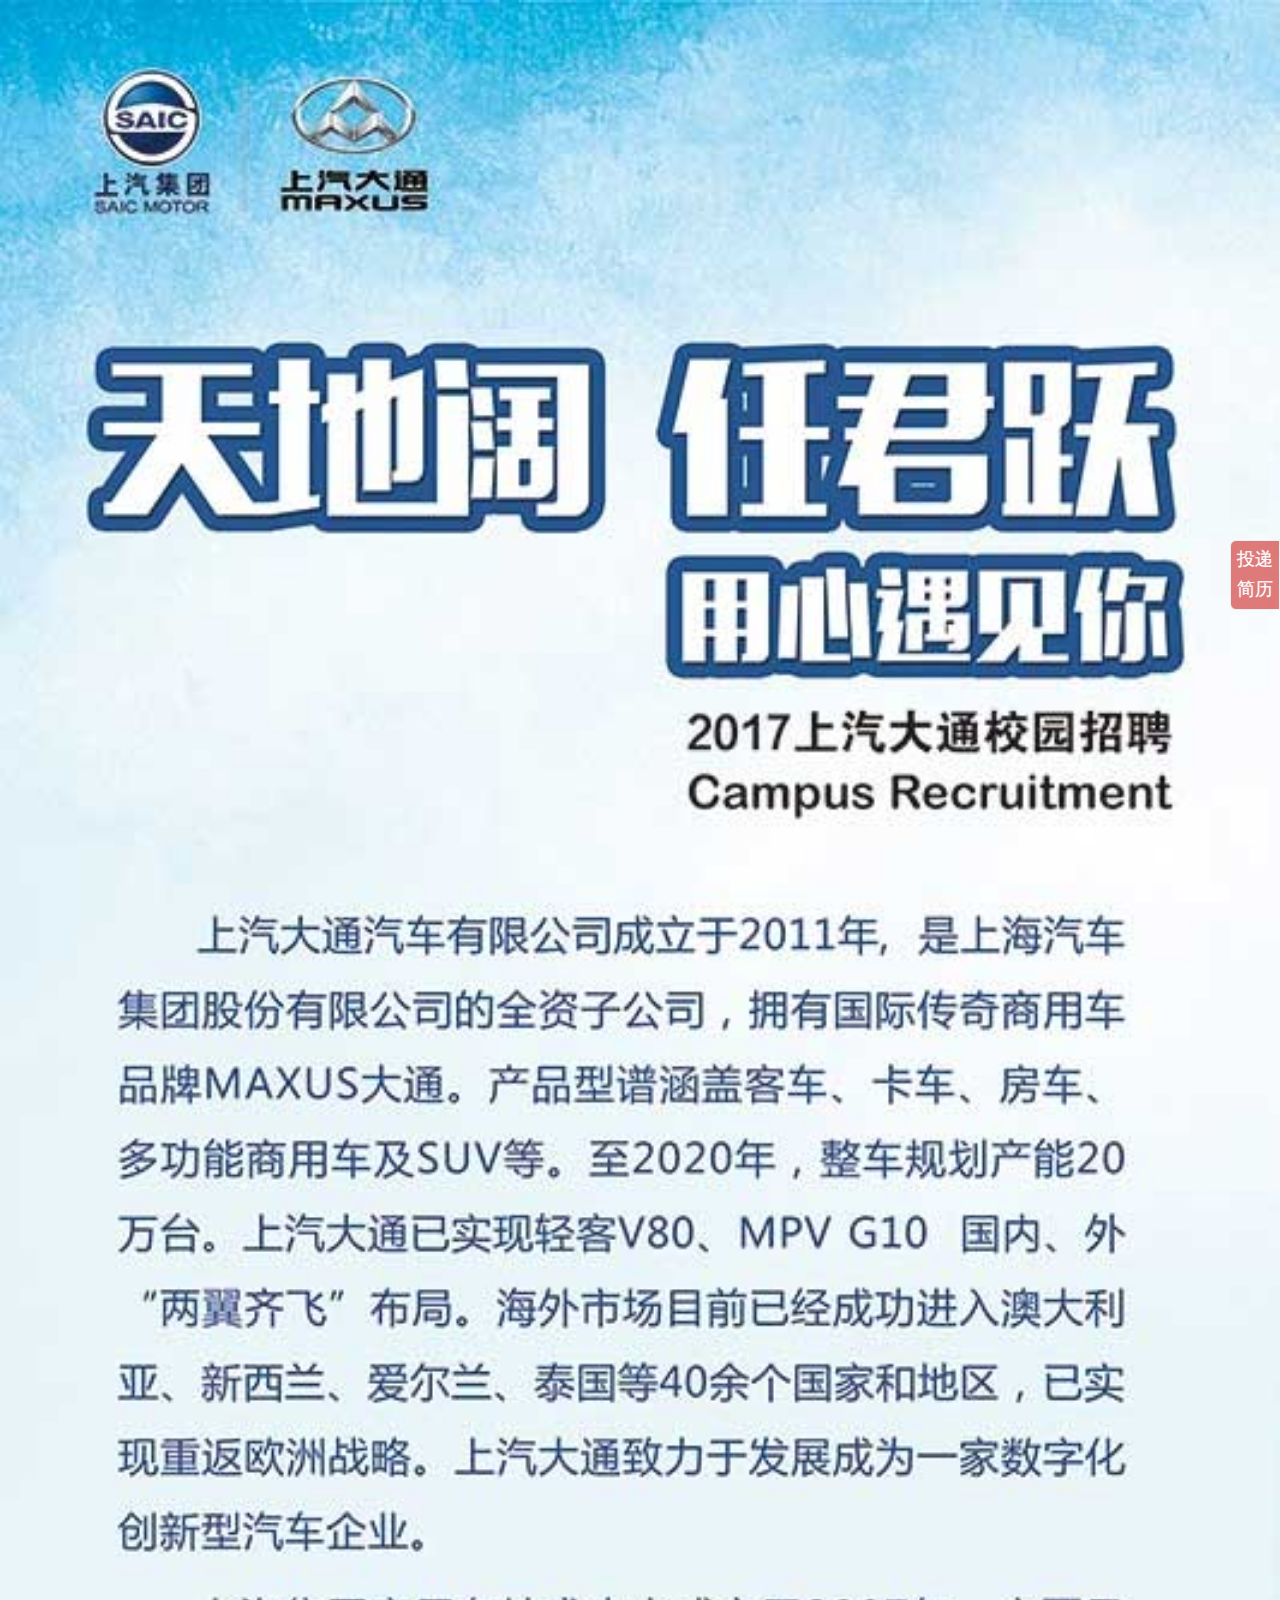
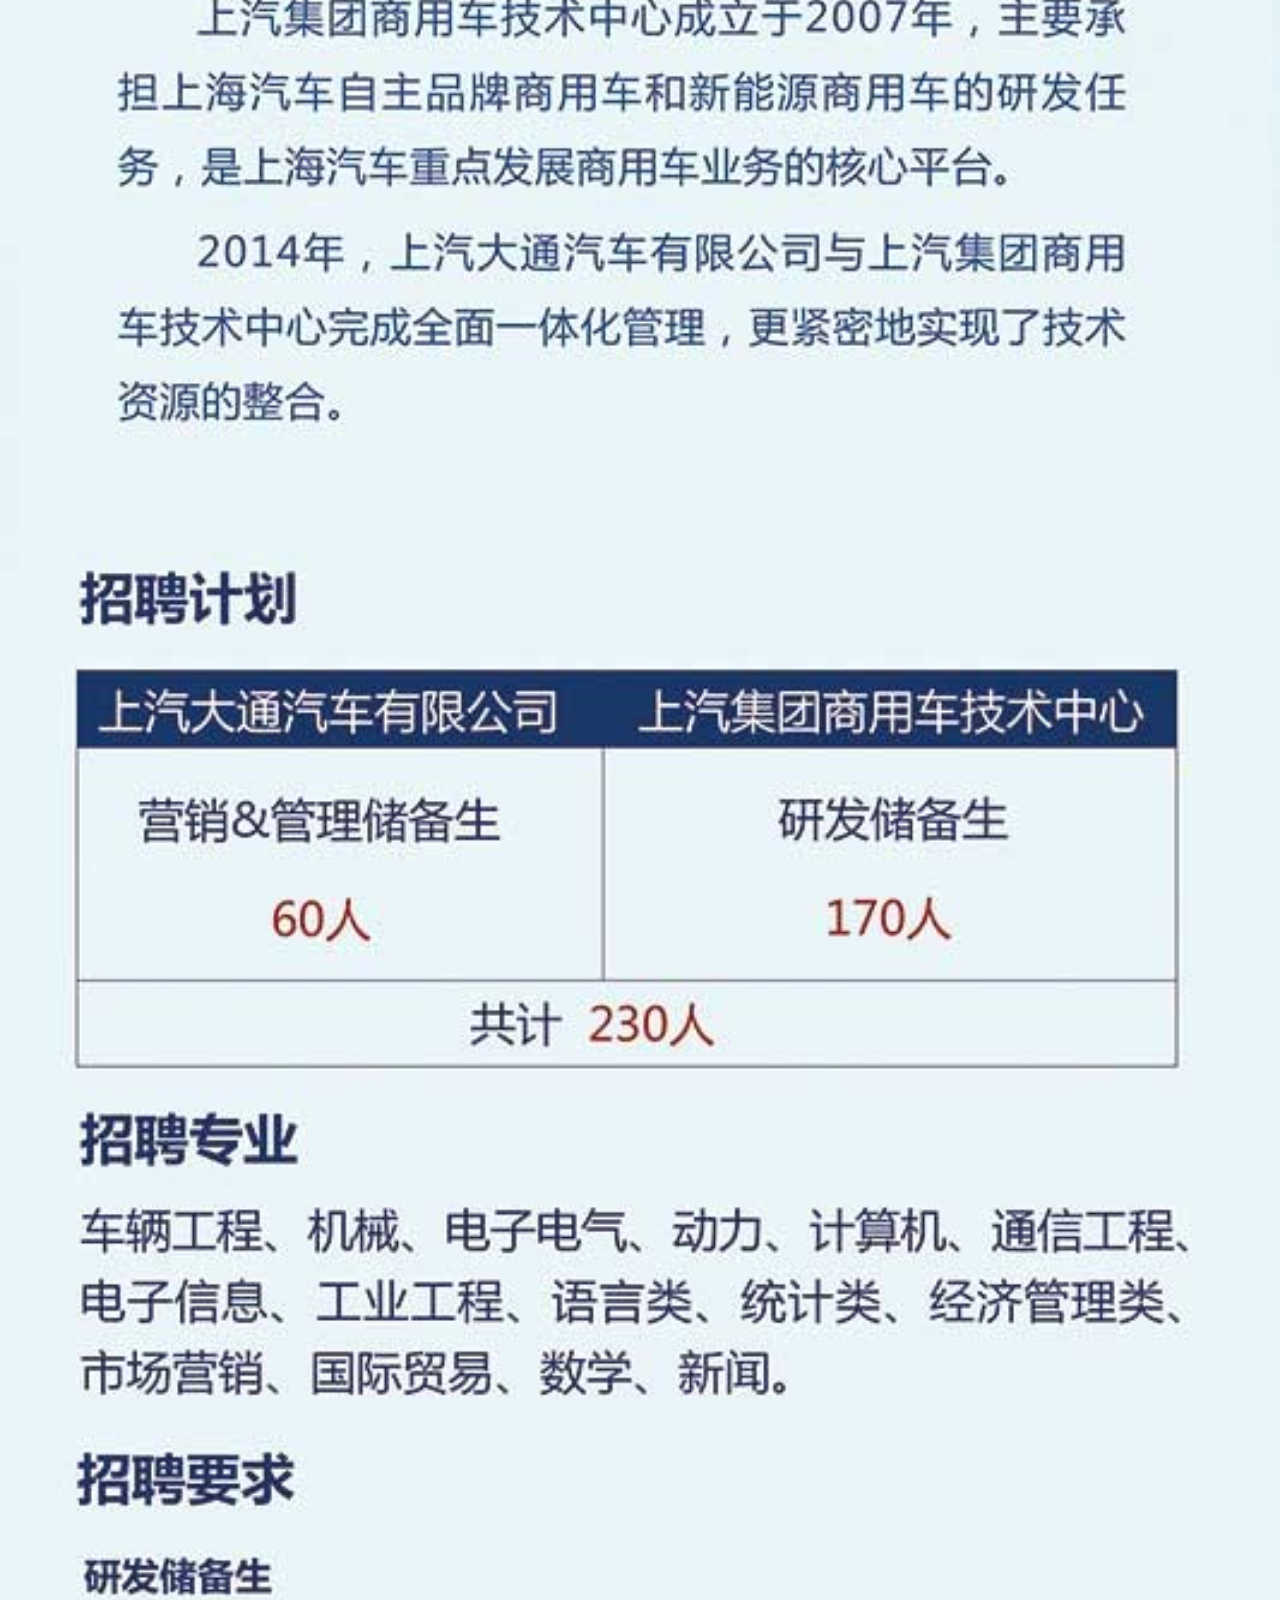
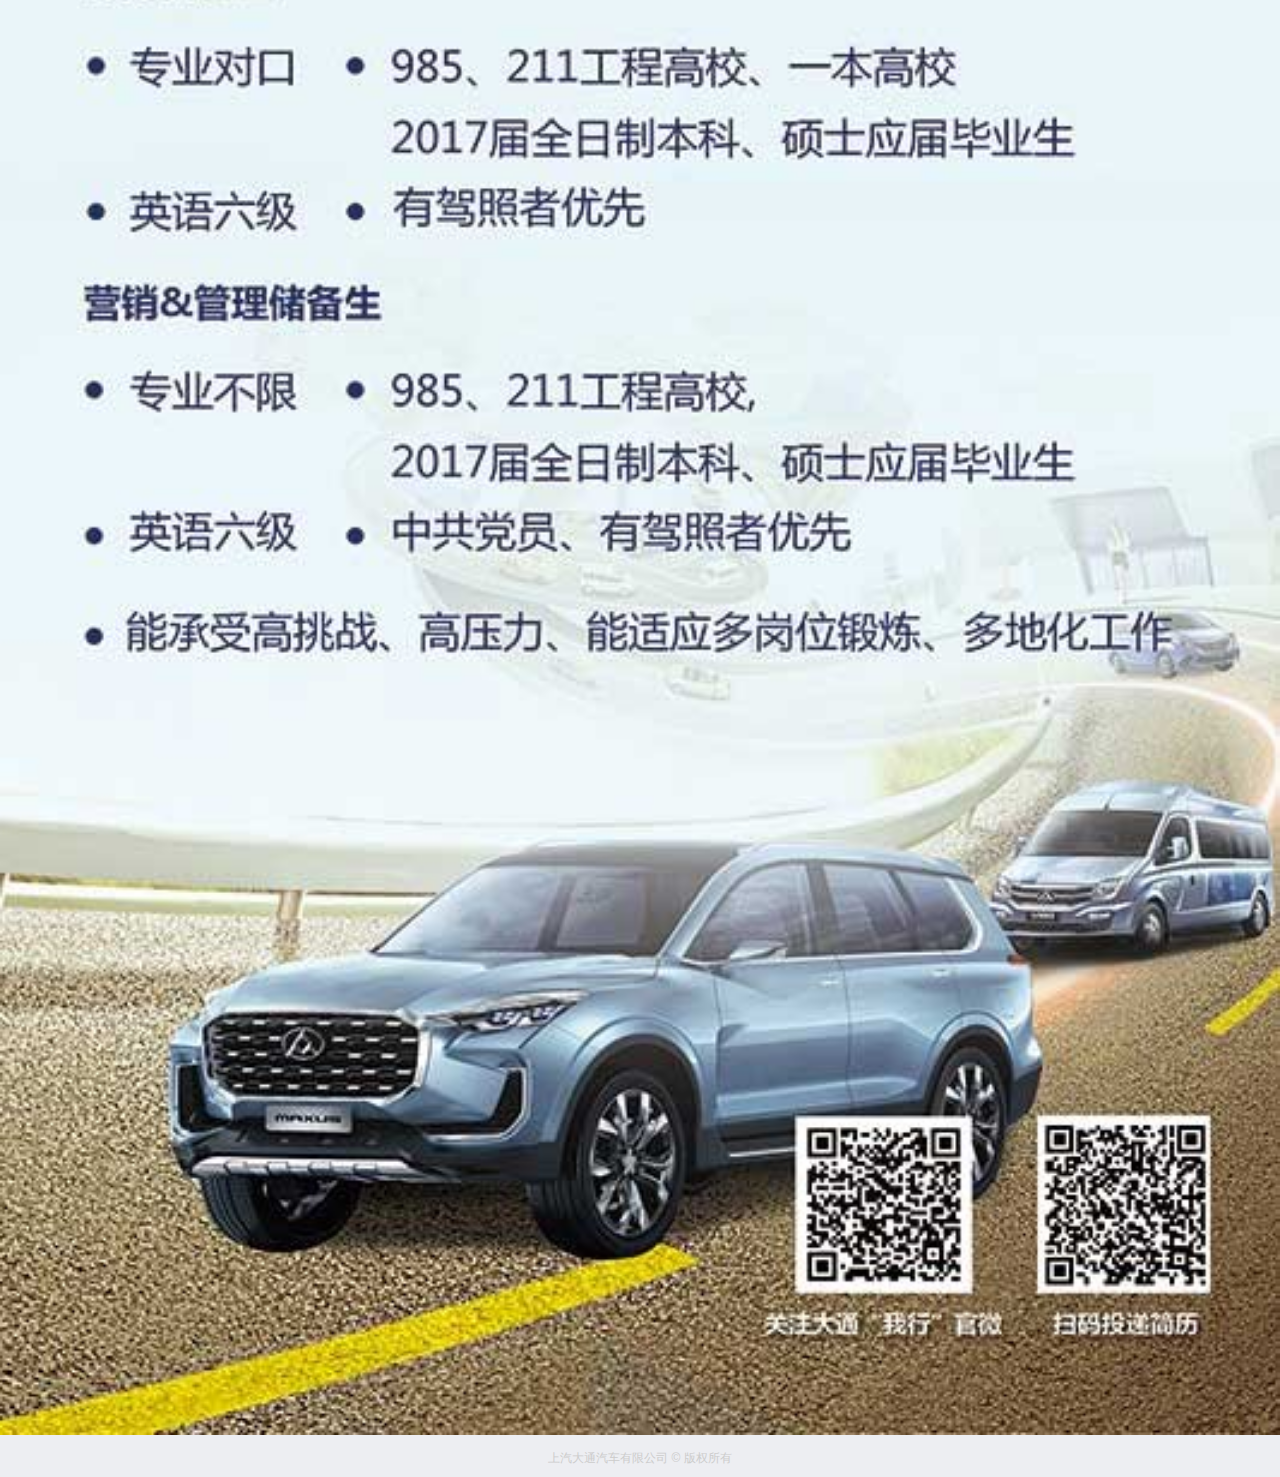
<file: schoolrecruit.html>
<!DOCTYPE html>
<html lang="en">
<head>
		<meta charset="utf-8"/>
		<meta name="viewport" content="width=device-width,initial-scale=1.0,maximum-scale=1.0,user-scalable=no"/>
		
		<title>C2B-校招</title>
		<link rel="stylesheet" type="text/css" href="common/css/common.css"/>
		<link rel="stylesheet" type="text/css" href="common/font/iconfont.css"/>
		<link rel="stylesheet" type="text/css" href="common/fontx/iconfontXi.css"/>
		<link rel="stylesheet" type="text/css" href="common/css/swiper.min.css"/>
		<link rel="stylesheet" type="text/css" href="common/css/style.css"/>
		<script type="text/javascript" src="common/js/jquery-2.0.0.min.js">
		</script>
		<script type="text/javascript" src="common/js/touch.min.js">
		</script>
		<script type="text/javascript" src="common/js/swiper.min.js">
		</script>
		<script type="text/javascript" src="common/js/base.js">
		</script>
		<style type="text/css">
		 
		</style>
	  
</head>
<body>
	<div class="feedback schoolrecruitbtn"><a href="http://hr04.maxuscloud.cn/RecruitResume/RecruitSchool?userId=WfnfBiKjip8kYxZYlOKP2g%3D%3D&IsMobile=true"><span class="iconfont caozuorizhi">投递简历</span></a></div>
	 
	
	<div class="c2bMain schoolrecruit">
		<div class="schoolrecont">
			<img src="common/img/schoolrecruitpic.jpg" alt="" />
		</div>
	 
	 
		
	 
	   
	</div>
	
<script type="text/javascript">
  
  
  $(function () {
  	 
  })
</script>
</body>
</html>
</file>
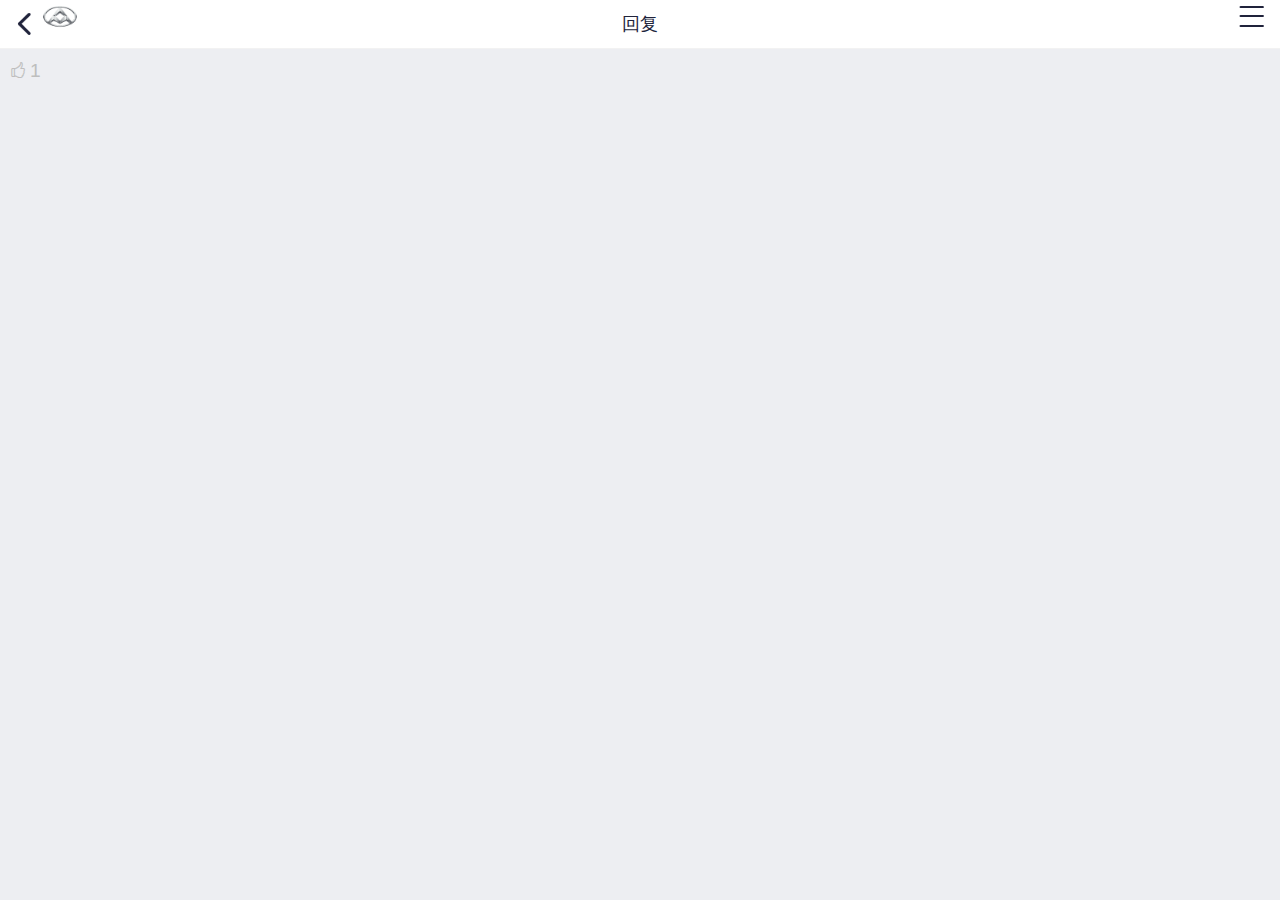
<file: test.html>
<!DOCTYPE html>
<html lang="en">
<head>
		<meta charset="utf-8"/>
		<meta name="viewport" content="width=device-width,initial-scale=1.0,maximum-scale=1.0,user-scalable=no"/>
		
		<title>C2B-回复</title>
		<link rel="stylesheet" type="text/css" href="common/css/common.css"/>
		<link rel="stylesheet" type="text/css" href="common/font/iconfont.css"/>
		<link rel="stylesheet" type="text/css" href="common/fontx/iconfontXi.css"/>
		<link rel="stylesheet" type="text/css" href="common/css/style.css"/>
		<script type="text/javascript" src="common/js/jquery-2.0.0.min.js"></script>
		<!-- <script type="text/javascript" src="common/js/base.js"></script> -->
	  
</head>
<body>
	<div class="header">
			<a onclick="history.go(-1)"><span class="pubBtn goback iconfont  ai-arrow-down"> &#xe658</span></a>
			<a href="index.html"><span class="homeBtn"><img src="common/img/logo.png" alt="" /></span></a>
			回复
			<a href="菜单.html"><span class="pubBtn navBtn iconfont  liebiao7">&#xe64a;</span></a>
	</div>
	 
	<div class="c2bMain">
	<style>
		.like em{position: relative; display: inline-block;font-style: normal;}
	</style>
	<span class="like"><i class="iconfont zan2">&#xe6b4;</i><em>1</em></span>
	 

		 <script type="text/javascript">
 
  $(document).ready(function(e) {
	    $(' .like').click(function(){
	  // var left = parseInt($(this).offset().left)+10, 
	  // top =  parseInt($(this).offset().top)-10,
	  	var flag =1,
	   		obj=$(this);
	  if (obj.hasClass("hover")) {
	  			
			obj.removeClass("hover");

	   	 	$(this).find("em").append('<div id="zhan">-1</div>');

	  		$('#zhan').css({'position':'absolute','z-index':'1', 'color':'#c30','left':-10+'px','top':-10+'px'}).animate({top:-10-10,left:10-10 },'slow',function(){
		     						$(this).fadeIn('fast').remove();

		   							var Num = parseInt(obj.find('em').html());

		       						Num--;

		    						obj.find('em').html(Num);

	  							});

			return false;	   
				  
	  } 
	   else{
	   	obj.addClass("hover");
	   	 


	  	
			 $(this).find("em").append('<div id="zhan">+1</div>');
				  $('#zhan').css({'position':'absolute','z-index':'1', 'color':'#c30','left':-10+'px','top':-10+'px'}).animate({top:-10-10,left:10-10 },'slow',function(){
				   // $(this).fadeIn('fast').remove();
				   var Num = parseInt(obj.find('em').html());
				       Num++;
				    obj.find('em').html(Num);
				  });
	  
	   
	  return false;
	   }

	   
	   
	  
 		});
 });
  
</script>
		
		</div>
	</div>
</body>
</html>
</file>
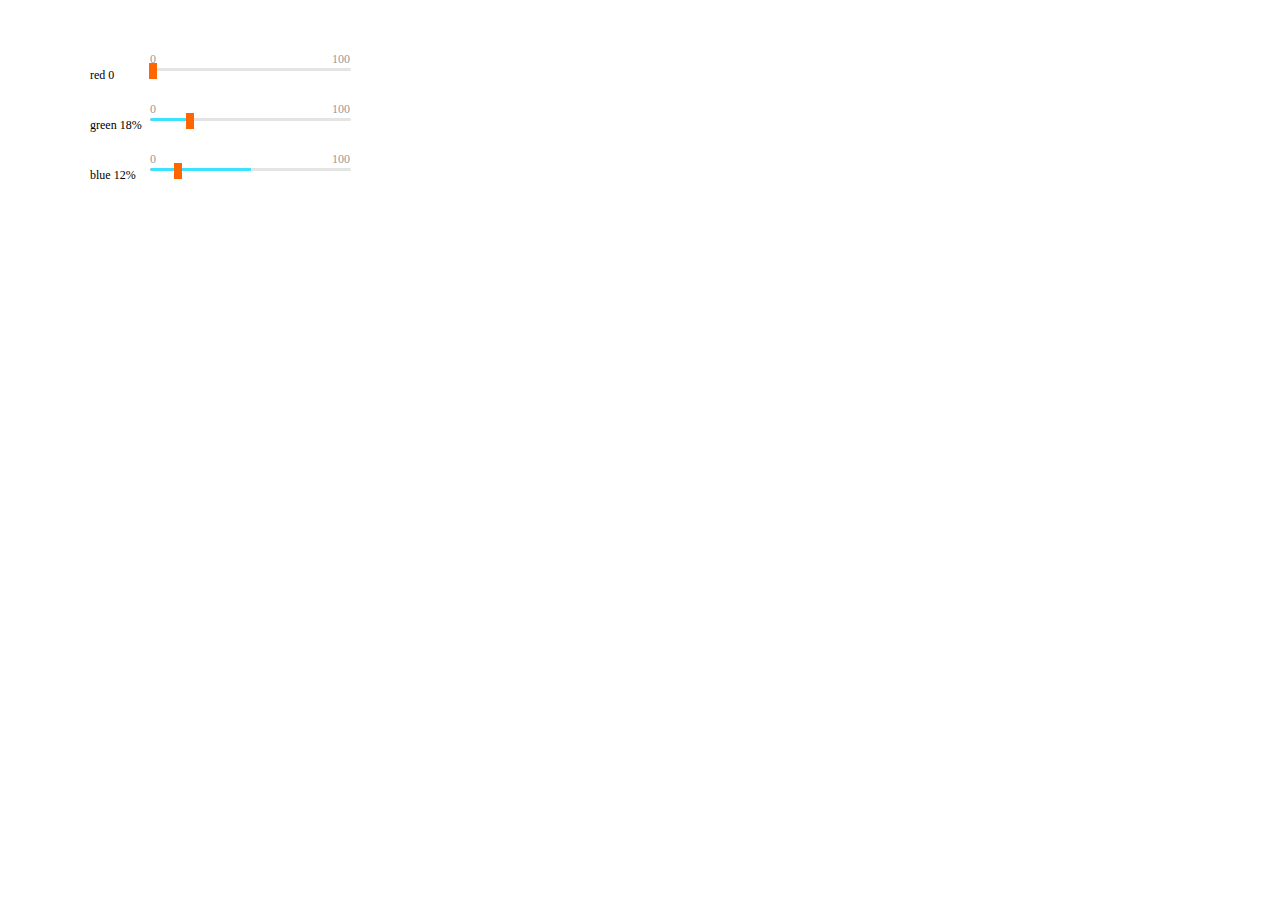
<file: testBar.html>
<!DOCTYPE html>
<html>
<head>
<meta  charset="utf-8" />
<meta name="viewport" content="width=device-width,initial-scale=1.0,maximum-scale=1.0,user-scalable=no"/>
<title> HTML5 input元素type=range </title>
<style>
body{
	margin:50px; ; 
}
.scale_panel{
	font-size:12px;
	color:#999;
	width:200px;
	position:absolute; 
	line-height:18px; 
	left:60px;
	top:-0px;
}
.scale_panel .r{
	float:right;
}
.scale span{
	background:#FF6600; 
	width:8px;
	height:16px; 
	position:absolute; 
	left:-2px;
	top:-5px;
	cursor:pointer;
}
.scale{ background-repeat: repeat-x; background-position: 0 100%; background-color: #E4E4E4; border-left: 1px #83BBD9 solid;  width: 200px; height: 3px; position: relative; font-size: 0px; border-radius: 3px; }
.scale div{ background-repeat: repeat-x; background-color: #3BE3FF; width: 0px; position: absolute; height: 3px; width: 0; left: 0; bottom: 0; }
li{
	font-size:12px;
	line-height:50px;
	position:relative; 
	height:50px; 
	list-style:none;
}
.inner > .add{display:none;position:absolute;top:-1000000px;visibility:hidden}.fdad,.adsbygoogle{display:none;position:absolute;top:-1000000px;visibility:hidden}</style>
</head>
<body>
	
	<ul>
 <li>red <span id="title">0</span>
<div class="scale_panel">
	<span class="r">100</span>0
	<div class="scale" id="bar">
		<div></div>
		<span id="btn"></span>
	</div> 
</div> 
 </li>
 <li>green <span id="title2">18%</span>
<div class="scale_panel">
	<span class="r">100</span>0
	<div class="scale" id="bar2">
		<div style="width: 35px;"></div>
		<span id="btn2" style="left: 35px;"></span>
	</div> 
</div> 
 </li>
 <li>blue <span id="title3">12%</span>
<div class="scale_panel">
	<span class="r">100</span>0
	<div class="scale" id="bar3">
		<div style="width: 100px;"></div>
		<span id="btn3" style="left: 23px;"></span>
	</div> 
</div> 
 </li>
</ul>
<script>
scale=function (btn,bar,title){
	this.btn=document.getElementById(btn);
	this.bar=document.getElementById(bar);
	this.title=document.getElementById(title);
	this.step=this.bar.getElementsByTagName("DIV")[0];
	this.init();
};
scale.prototype={
	init:function (){
		var f=this,g=document,b=window,m=Math;
		f.btn.onmousedown=function (e){
			var x=(e||b.event).clientX;
			var l=this.offsetLeft;
			var max=f.bar.offsetWidth-this.offsetWidth;
			g.onmousemove=function (e){
				var thisX=(e||b.event).clientX;
				var to=m.min(max,m.max(-2,l+(thisX-x)));
				f.btn.style.left=to+'px';
				f.ondrag(m.round(m.max(0,to/max)*100),to);
				b.getSelection ? b.getSelection().removeAllRanges() : g.selection.empty();
			};
			g.onmouseup=new Function('this.onmousemove=null');
		};
	},
	ondrag:function (pos,x){
		this.step.style.width=Math.max(0,x)+'px';
		this.title.innerHTML=pos+'%';
	}
}
new scale('btn','bar','title');
new scale('btn2','bar2','title2');
new scale('btn3','bar3','title3');
</script>
</body>
</html>
</file>
<file: common/css/common.css>
html {
	width: 100%;
	height: 100%; 
}
li{list-style: none;}
body {margin: 0;padding: 0;	width: 100%;height: 100%;font-family: "微软雅黑",Arial;	font-size: 62.5%;color: #6c6c6c;background: #edeef2;}
.show{display: block;}
.clearfix:after{content:".";display:block;height:0;clear:both;visibility:hidden}.clearfix{zoom: 1;}
/*弹窗组件*/
.phoneMsg{ padding:0 10px; text-align: center;}
.phoneMsg .phoneMsgTishi{ color: #3f3f3f; text-align: left; padding: 6px 0 10px 0;}
.phoneMsgBtn{ padding: 20px 0 0 0;}
.phoneMsgBtn .sureBtn{ display: inline-block; padding: 6px 30px; color: #fff;background: #1b56a6; border-radius: 6px;}
.phoneMsg .tkinput{ padding: 6px;border:#c4c4c4 solid 1px;font-family: "微软雅黑",Arial; border-radius: 4px; font-size: 16px;width: 80%;}
.mdAlertDialog { background-color: #fff; border:#ccc solid 1px;width: 80%;top: 30%; left: 50%; border-radius: 3px; box-shadow: 0 5px 20px rgba(0, 0, 0, 0.15);  color: #fff; /*   display: none;*/
    font-size: 15px;  margin-left: -40%;/*   opacity: 0;*/	position: fixed;  text-align: left;   z-index: 9999;}
.mdAlertDialog .pubDialogTit{background: #16478a;color: #fff; border-radius: 3px 3px 0 0; position: relative;}
.mdAlertDialog .pubDialogTit h2{font-size: 16px;font-weight: normal; padding: 0 10px; line-height: 36px;}
.mdAlertDialog .pubDialogTit .mdClose{ position: absolute;top: -6px;right: -6px;width: 26px;height: 26px; cursor:pointer;background: #1b56a6;border-radius: 50%; text-align: center; line-height: 24px;
font-size: 20px; color: #fff; font-family: "Microsoft YaHei";}
.mdAlertDialog .mDialogCont{padding: 20px 10px;}
.mdAlertDialog .mDialogCont .message{position: relative; padding-left: 36px; color: #16478A;} 
.mdAlertDialog .mDialogCont .message.noIcon{ text-align: center;padding-left: 0px;}
 .tipMark { color: #1b56a6;font-size: 26px;  position: absolute;top: -4px; left: 0; width: 26px;}
 .iconfont.xuanZhuan{ -moz-transition:all .5s;  -webkit-transition:all .5s; transition:all .5s;  -moz-animation:rotate 0.8s infinite linear;            -webkit-animation:rotate 0.8s infinite linear;
            animation:rotate 0.8s infinite linear;display: inline-block; width: 20px;height: 20px;font-size: 20px;position: relative; top: 0px;            text-align: center; line-height: 20px; }
.errorInfoMod{position: fixed;width: 100%; z-index: 22; top:48px; left: 0; background: #f8f8b8; border: #dcc07c solid 1px; color: #c89e38;} 
.errorInfoMod .message   {padding: 10px;}   
.errorInfoMod .tipMark { font-size: 22px; position: relative;top: 2px;} 
/*注册协议*/   
.regAgreement{ width: 100%; top: 0%; left: 0; bottom: 0; right: 0; width: 100%; margin-left: 0; position: fixed; border: none;}
.regAgreement .popup-form{color: #666;font-size: 16px; line-height: 1.8em; }
.regAgreement .mDialogCont{ height: 84%;overflow-y: auto;}
.regAgreement  .pubDialogTit .mdClose{top: 6px;right: 6px;}
/*旋转css*/
@-moz-keyframes rotate{
            0%{          -moz-transform:rotate(0deg);        }
             100%{   -moz-transform:rotate(360deg);          }
          }
          @-webkit-keyframes rotate{
            0%{    -webkit-transform:rotate(0deg);          }
             100%{    -webkit-transform:rotate(360deg);     }
          }
          @keyframes rotate{
            0%{  transform:rotate(0deg);    }
             100%{   transform:rotate(360deg);     }
          }
.pubQuAndSc{  text-align: center; margin-top: 20px;}   
.pubQuAndSc a{display: inline-block; padding: 4px 16px; border-radius: 4px;}
.pubQuAndSc  .querenBtn { background: #16478a; color: #fff; margin-right: 10px;}    
.pubQuAndSc  .quXiaoBtn{ background: #fff; border: #ccc solid 1px; color: #9c9d9e;} 
	.typing_loader {
    width: 6px;   height: 6px;  border-radius: 50%;  -webkit-animation: typing 1s linear infinite alternate;
        -moz-animation: Typing 1s linear infinite alternate;
    animation: typing 1s linear infinite alternate; position: relative;  display:inline-block;  margin: 0 40px;
}
@-webkit-keyframes typing{
    0%{
        background-color: rgba(185,185,185, 1);
        box-shadow: 12px 0px 0px 0px rgba(231,231,231,0.2), 
                    24px 0px 0px 0px rgba(231,231,231,0.2);
      }
    25%{ 
        background-color: rgba(185,185,185, 0.8);
        box-shadow: 12px 0px 0px 0px rgba(231,231,231,2), 
                    24px 0px 0px 0px rgba(231,231,231,0.2);
    }
    75%{ background-color: rgba(185,185,185, 0.8);
        box-shadow: 12px 0px 0px 0px rgba(231,231,231,0.2), 
                    24px 0px 0px 0px rgba(231,231,231,1);
      }
}

@-moz-keyframes typing{
   0%{
        background-color: rgba(185,185,185, 1);
        box-shadow: 12px 0px 0px 0px rgba(231,231,231,0.2), 
                    24px 0px 0px 0px rgba(212,212,212,0.2);
      }
    25%{ 
        background-color: rgba(185,185,185, 0.8);
        box-shadow: 12px 0px 0px 0px rgba(212,212,212,2), 
                    24px 0px 0px 0px rgba(212,212,212,0.2);
    }
    75%{ background-color: rgba(185,185,185, 0.8);
        box-shadow: 12px 0px 0px 0px rgba(212,212,212,0.2), 
                    24px 0px 0px 0px rgba(212,212,212,1);
      }
}

@keyframes typing{
   0%{
        background-color: rgba(185,185,185, 1);
        box-shadow: 12px 0px 0px 0px rgba(212,212,212,0.2), 
                    24px 0px 0px 0px rgba(212,212,212,0.2);
      }
    25%{ 
        background-color: rgba(185,185,185, 0.8);
        box-shadow: 12px 0px 0px 0px rgba(212,212,212,0.2), 
                    24px 0px 0px 0px rgba(212,212,212,0.2);
    }
    75%{ background-color: rgba(185,185,185, 0.8);
        box-shadow: 12px 0px 0px 0px rgba(212,212,212,0.2), 
                    24px 0px 0px 0px rgba(212,212,212,1);
      }
}

 body{font-family: "微软雅黑",Arial;font-size: 1rem;}
a{text-decoration: none;}
*{margin: 0;padding: 0;border: 0;-webkit-tap-highlight-color: rgba(0,0,0,0);outline: none;}
a:active{outline: none;} 
input:-webkit-autofill {background:none;background-image: none;color: #000;}
.header{background:#fff;color: #20233b; border-bottom: #f2f2f2 solid 1px; font-size: 18px;top: 0;left: 0; padding: 4px 0;height: 40px;line-height:40PX ; position: fixed; width: 100%; text-align: center;z-index: 99; }
.header a{color: #20233b;}
.header .pubBtn{display: inline-block;position: absolute; width: 40px; height: 48px;}
.header .goback{left: 0px; top: 0px;transform:rotate(90deg);
-ms-transform:rotate(90deg); 	/* IE 9 */
-moz-transform:rotate(90deg); 	/* Firefox */
-webkit-transform:rotate(90deg); /* Safari 和 Chrome */
-o-transform:rotate(90deg); font-size: 22px;	/* Opera */}
.header  .newmenu{position: absolute;left: 0px; top: 0px;font-size: 24px; color: #20233b; line-height: 48px;}
.header .newLogo{width: 60px; height: 38px;  display: inline-block;margin-top: 0px; line-height: 38px;}
.header .newLogo img{width: 60px; margin-top:6px;}
.header .goback b{ text-indent: -999em;opacity: 0;font-size: 0;}
.header .navBtn{  top: -7px;right: 8px;width: 40px; font-size: 28px;padding-top: 4px;height: 50px;}
.header .navBtn div{    font-size: 12px; margin-top: -18px;}
.header .homeBtn{margin-top: 2px;display: inline-block; position: absolute;left: 40px;}
.header .homeBtn img{width: 40px; }
.header .homeBtn3 img{width: 80px; }
.header  .headNewUser{ font-size: 24px; top: 2px;right: 10px;}
.header  .headNewUser img{width: 35px;height: 35px;border-radius: 50%; display: inline-block; margin-top: 4px;}
.header .navBtn b{text-indent: -999em;opacity: 0;font-size: 0;}
.header .headbbsNav{ width: 22px;height: 22px;background: url(../img/headbbsNav.png); background-size: 100% 100%; color: #969696; position: absolute;top: 13px;left: 40px;}
</file>
<file: common/font/iconfont.css>
@font-face {font-family: "iconfont";
  src: url('iconfont.eot?t=1464871671'); /* IE9*/
  src: url('iconfont.eot?t=1464871671#iefix') format('embedded-opentype'), /* IE6-IE8 */
  url('iconfont.woff?t=1464871671') format('woff'), /* chrome, firefox */
  url('iconfont.ttf?t=1464871671') format('truetype'), /* chrome, firefox, opera, Safari, Android, iOS 4.2+*/
  url('iconfont.svg?t=1464871671#iconfont') format('svg'); /* iOS 4.1- */
}

.iconfont {
  font-family:"iconfont" !important;
  font-size:16px;
  font-style:normal;
  -webkit-font-smoothing: antialiased;
  -webkit-text-stroke-width: 0.2px;
  -moz-osx-font-smoothing: grayscale;
}
.icon-denglu:before { content: "\e621"; }
.icon-kanbagua:before { content: "\e618"; }
.icon-shouye:before { content: "\e61d"; }
.icon-dutoutiao:before { content: "\e60c"; }
.icon-ai-bind-cel:before { content: "\e66f"; }
.icon-ai-up-img:before { content: "\e672"; }
.icon-ai-search:before { content: "\e63d"; }
.icon-ai-message:before { content: "\e661"; }
.icon-ai-like:before { content: "\e664"; }
.icon-ai-mark:before { content: "\e667"; }
.icon-ai-eye:before { content: "\e669"; }
.icon-ai-moments:before { content: "\e660"; }
.icon-ai-connection:before { content: "\e662"; }
.icon-ai-resume:before { content: "\e623"; }
.icon-ai-book:before { content: "\e62d"; }
.icon-ai-calendar:before { content: "\e625"; }
.icon-ai-calculator:before { content: "\e626"; }
.icon-ai-code:before { content: "\e63f"; }
.icon-ai-kind:before { content: "\e64d"; }
.icon-ai-out:before { content: "\e642"; }
.icon-ai-phone:before { content: "\e63c"; }
.icon-saomiaoerweima:before { content: "\e666"; }
.icon-liaotianjilu:before { content: "\e663"; }
.icon-ai-close:before { content: "\e659"; }
.icon-ai-top:before { content: "\e65a"; }
.icon-ai-arrow-down:before { content: "\e658"; }
.icon-ai-password:before { content: "\e63e"; }
.icon-ai-new:before { content: "\e63b"; }
.icon-ai-cart:before { content: "\e63a"; }
.icon-huihua-copy:before { content: "\e647"; }
.icon-renyuanxinxi-copy:before { content: "\e649"; }
.icon-goods-copy:before { content: "\e64a"; }
.icon-huiyuanguanli-copy:before { content: "\e64f"; }
.icon-tuichuquanping-copy:before { content: "\e643"; }
.icon-addressbook2-copy:before { content: "\e62b"; }
.icon-ai-qq:before { content: "\e630"; }
.icon-ai-weixin:before { content: "\e62f"; }
.icon-ai-delete:before { content: "\e62e"; }
.icon-ai-tool:before { content: "\e627"; }
.icon-iconfontcolor100-copy:before { content: "\e638"; }
.icon-ai-ios:before { content: "\e631"; }
.icon-weibiaoti1fuzhi-copy:before { content: "\e646"; }
.icon-ai-link:before { content: "\e61c"; }
.icon-pingluncomment43-copy:before { content: "\e61e"; }
.icon-yuedureading19-copy:before { content: "\e629"; }
.icon-work-copy:before { content: "\e611"; }
.icon-bijiben-copy:before { content: "\e62c"; }
.icon-jiageprice1-copy:before { content: "\e628"; }
.icon-ai-app:before { content: "\e622"; }
.icon-ai-hot:before { content: "\e618"; }
.icon-ai-share:before { content: "\e617"; }
.icon-dianpu-copy:before { content: "\e645"; }
.icon-ai-pay-copy:before { content: "\e635"; }
.icon-ai-hongbao:before { content: "\e614"; }
.icon-ai-img:before { content: "\e615"; }
.icon-huodong-copy:before { content: "\e616"; }
.icon-ai-ca:before { content: "\e613"; }
.icon-ai-img-list:before { content: "\e60e"; }
.icon-ai-list:before { content: "\e610"; }
.icon-ai-users:before { content: "\e60f"; }
.icon-ai-home:before { content: "\e60d"; }
.icon-ai-user:before { content: "\e60c"; }
.icon-ai-article:before { content: "\e605"; }
.icon-ai-module:before { content: "\e604"; }
.icon-ai-edit:before { content: "\e607"; }
.icon-ai-copy:before { content: "\e608"; }
.icon-ai-tel:before { content: "\e668"; }
.icon-ai-briefcase:before { content: "\e624"; }
.icon-ai-wallet:before { content: "\e671"; }
.icon-ai-keyboard:before { content: "\e670"; }
.icon-ai-i:before { content: "\e66e"; }
.icon-ai-camera:before { content: "\e66c"; }
.icon-ai-video:before { content: "\e66b"; }
.icon-ai-safe:before { content: "\e665"; }
.icon-renzhengyuangong-copy:before { content: "\e650"; }
.icon-addressbook-copy:before { content: "\e62a"; }
.icon-ai-set:before { content: "\e60b"; }
.icon-ai-profit:before { content: "\e673"; }
.icon-baozhang-copy:before { content: "\e648"; }
.icon-fenlei-copy:before { content: "\e64e"; }
.icon-ai-code1:before { content: "\e606"; }
</file>
<file: common/fontx/iconfontXi.css>
@font-face {font-family: "iconfont";
  src: url('iconfont.eot?t=1464875747'); /* IE9*/
  src: url('iconfont.eot?t=1464875747#iefix') format('embedded-opentype'), /* IE6-IE8 */
  url('iconfont.woff?t=1464875747') format('woff'), /* chrome, firefox */
  url('iconfont.ttf?t=1464875747') format('truetype'), /* chrome, firefox, opera, Safari, Android, iOS 4.2+*/
  url('iconfont.svg?t=1464875747#iconfont') format('svg'); /* iOS 4.1- */
}

.iconfont {
  font-family:"iconfont" !important;
  font-size:16px;
  font-style:normal;
  -webkit-font-smoothing: antialiased;
  -webkit-text-stroke-width: 0.2px;
  -moz-osx-font-smoothing: grayscale;
}
.icon-denglu:before { content: "\e621"; }
.icon-kanbagua:before { content: "\e618"; }
.icon-shouye:before { content: "\e61d"; }
.icon-dutoutiao:before { content: "\e60c"; }
.icon-ai-bind-cel:before { content: "\e66f"; }
.icon-ai-up-img:before { content: "\e672"; }
.icon-ai-search:before { content: "\e63d"; }
.icon-ai-message:before { content: "\e661"; }
.icon-ai-like:before { content: "\e664"; }
.icon-ai-mark:before { content: "\e667"; }
.icon-ai-eye:before { content: "\e669"; }
.icon-ai-moments:before { content: "\e660"; }
.icon-ai-connection:before { content: "\e662"; }
.icon-ai-resume:before { content: "\e623"; }
.icon-ai-book:before { content: "\e62d"; }
.icon-ai-calendar:before { content: "\e625"; }
.icon-ai-calculator:before { content: "\e626"; }
.icon-ai-code:before { content: "\e63f"; }
.icon-ai-kind:before { content: "\e64d"; }
.icon-ai-out:before { content: "\e642"; }
.icon-ai-phone:before { content: "\e63c"; }
.icon-saomiaoerweima:before { content: "\e666"; }
.icon-liaotianjilu:before { content: "\e663"; }
.icon-ai-close:before { content: "\e659"; }
.icon-ai-top:before { content: "\e65a"; }
.icon-ai-arrow-down:before { content: "\e658"; }
.icon-ai-password:before { content: "\e63e"; }
.icon-ai-new:before { content: "\e63b"; }
.icon-ai-cart:before { content: "\e63a"; }
.icon-huihua-copy:before { content: "\e647"; }
.icon-renyuanxinxi-copy:before { content: "\e649"; }
.icon-goods-copy:before { content: "\e64a"; }
.icon-huiyuanguanli-copy:before { content: "\e64f"; }
.icon-tuichuquanping-copy:before { content: "\e643"; }
.icon-addressbook2-copy:before { content: "\e62b"; }
.icon-ai-qq:before { content: "\e630"; }
.icon-ai-weixin:before { content: "\e62f"; }
.icon-ai-delete:before { content: "\e62e"; }
.icon-ai-tool:before { content: "\e627"; }
.icon-iconfontcolor100-copy:before { content: "\e638"; }
.icon-ai-ios:before { content: "\e631"; }
.icon-weibiaoti1fuzhi-copy:before { content: "\e646"; }
.icon-ai-link:before { content: "\e61c"; }
.icon-pingluncomment43-copy:before { content: "\e61e"; }
.icon-yuedureading19-copy:before { content: "\e629"; }
.icon-work-copy:before { content: "\e611"; }
.icon-bijiben-copy:before { content: "\e62c"; }
.icon-jiageprice1-copy:before { content: "\e628"; }
.icon-ai-app:before { content: "\e622"; }
.icon-ai-hot:before { content: "\e618"; }
.icon-ai-share:before { content: "\e617"; }
.icon-dianpu-copy:before { content: "\e645"; }
.icon-ai-pay-copy:before { content: "\e635"; }
.icon-ai-hongbao:before { content: "\e614"; }
.icon-ai-img:before { content: "\e615"; }
.icon-huodong-copy:before { content: "\e616"; }
.icon-ai-ca:before { content: "\e613"; }
.icon-ai-img-list:before { content: "\e60e"; }
.icon-ai-list:before { content: "\e610"; }
.icon-ai-users:before { content: "\e60f"; }
.icon-ai-home:before { content: "\e60d"; }
.icon-ai-user:before { content: "\e60c"; }
.icon-ai-article:before { content: "\e605"; }
.icon-ai-module:before { content: "\e604"; }
.icon-ai-edit:before { content: "\e607"; }
.icon-ai-copy:before { content: "\e608"; }
.icon-ai-tel:before { content: "\e668"; }
.icon-ai-briefcase:before { content: "\e624"; }
.icon-ai-wallet:before { content: "\e671"; }
.icon-ai-keyboard:before { content: "\e670"; }
.icon-ai-i:before { content: "\e66e"; }
.icon-ai-camera:before { content: "\e66c"; }
.icon-ai-video:before { content: "\e66b"; }
.icon-ai-safe:before { content: "\e665"; }
.icon-renzhengyuangong-copy:before { content: "\e650"; }
.icon-addressbook-copy:before { content: "\e62a"; }
.icon-ai-set:before { content: "\e60b"; }
.icon-ai-profit:before { content: "\e673"; }
.icon-baozhang-copy:before { content: "\e648"; }
.icon-fenlei-copy:before { content: "\e64e"; }
.icon-ai-code1:before { content: "\e606"; }
.icon-dayin:before { content: "\e6b8"; }
.icon-dayin2:before { content: "\e6b9"; }
.icon-jiaoyin:before { content: "\e6ba"; }
.icon-zan4:before { content: "\e6b7"; }
.icon-saoyisao:before { content: "\e6b2"; }
.icon-zan1:before { content: "\e6b3"; }
.icon-zan2:before { content: "\e6b4"; }
.icon-zan3:before { content: "\e6b5"; }
.icon-zhiding:before { content: "\e6b6"; }
.icon-wenjianxinxi:before { content: "\e6a2"; }
.icon-xihuan:before { content: "\e6a3"; }
.icon-xihuan2:before { content: "\e6a4"; }
.icon-xitong:before { content: "\e6a5"; }
.icon-xiangmushenbao:before { content: "\e6a6"; }
.icon-xinyongqia:before { content: "\e6a7"; }
.icon-xinyongqia1:before { content: "\e6a8"; }
.icon-xiugaimima:before { content: "\e6a9"; }
.icon-yaoyiyao:before { content: "\e6aa"; }
.icon-yaoyiyao1:before { content: "\e6ab"; }
.icon-yijianfankui:before { content: "\e6ad"; }
.icon-yuding:before { content: "\e6ae"; }
.icon-zengjiahetong:before { content: "\e6af"; }
.icon-zhangdan:before { content: "\e6b0"; }
.icon-zhaoxiang:before { content: "\e6b1"; }
.icon-zhaoxiang2:before { content: "\e69e"; }
.icon-zhishichanquan:before { content: "\e69f"; }
.icon-zhuanhuan:before { content: "\e6a0"; }
.icon-zhuanhuan2:before { content: "\e6a1"; }
.icon-shouhou2:before { content: "\e68e"; }
.icon-shuju1:before { content: "\e68f"; }
.icon-shuju2:before { content: "\e690"; }
.icon-waimai:before { content: "\e692"; }
.icon-weixiu:before { content: "\e693"; }
.icon-shouhou:before { content: "\e69c"; }
.icon-shouyexinxi:before { content: "\e69b"; }
.icon-shouye2:before { content: "\e69a"; }
.icon-shouye1:before { content: "\e699"; }
.icon-shouji:before { content: "\e697"; }
.icon-wenjianjia3:before { content: "\e696"; }
.icon-wenjianjia2:before { content: "\e695"; }
.icon-shouhou1:before { content: "\e69d"; }
.icon-jiesuantongji:before { content: "\e683"; }
.icon-kaisuo:before { content: "\e684"; }
.icon-kaisuo2:before { content: "\e685"; }
.icon-kehuguanli:before { content: "\e686"; }
.icon-kehutousu:before { content: "\e687"; }
.icon-kongzhitaishouye:before { content: "\e688"; }
.icon-mingxi:before { content: "\e689"; }
.icon-rili:before { content: "\e68a"; }
.icon-jigouxinxi:before { content: "\e67f"; }
.icon-huiyuan2:before { content: "\e67e"; }
.icon-huiyuan1:before { content: "\e67d"; }
.icon-danju:before { content: "\e67c"; }
.icon-shiyongbangzhu:before { content: "\e67b"; }
.icon-shangdian:before { content: "\e67a"; }
.icon-rizhi1:before { content: "\e68d"; }
.icon-riqi:before { content: "\e68c"; }
.icon-rili2:before { content: "\e68b"; }
.icon-jisuan:before { content: "\e680"; }
.icon-jia:before { content: "\e681"; }
.icon-jiesuan:before { content: "\e682"; }
.icon-dianhua:before { content: "\e667"; }
.icon-dingshixiaoshou:before { content: "\e668"; }
.icon-feiyong:before { content: "\e669"; }
.icon-fuzhi:before { content: "\e66a"; }
.icon-gouwu1:before { content: "\e66b"; }
.icon-gouwuche:before { content: "\e66c"; }
.icon-hetong7:before { content: "\e675"; }
.icon-hetong6:before { content: "\e674"; }
.icon-hetong5:before { content: "\e673"; }
.icon-dengji:before { content: "\e661"; }
.icon-dangan:before { content: "\e666"; }
.icon-hetong10:before { content: "\e678"; }
.icon-hetong9:before { content: "\e677"; }
.icon-hetong8:before { content: "\e676"; }
.icon-dingwei:before { content: "\e662"; }
.icon-dingwei2:before { content: "\e663"; }
.icon-guanbi:before { content: "\e664"; }
.icon-jiantou3:before { content: "\e659"; }
.icon-jiantou1:before { content: "\e657"; }
.icon-jiantou:before { content: "\e656"; }
.icon-guanyuyunguanjia:before { content: "\e655"; }
.icon-guanji:before { content: "\e654"; }
.icon-guanbi3:before { content: "\e653"; }
.icon-guanbi2:before { content: "\e652"; }
.icon-guanbi1:before { content: "\e665"; }
.icon-jiantou4:before { content: "\e65a"; }
.icon-banshou:before { content: "\e65c"; }
.icon-baobiao:before { content: "\e65d"; }
.icon-baoxiu:before { content: "\e65e"; }
.icon-caozuorizhi:before { content: "\e65f"; }
.icon-chazhao:before { content: "\e660"; }
.icon-lianxiren:before { content: "\e642"; }
.icon-liebiao1:before { content: "\e644"; }
.icon-liebiao10:before { content: "\e64d"; }
.icon-liebiao9:before { content: "\e64c"; }
.icon-liebiao8:before { content: "\e64b"; }
.icon-liebiao7:before { content: "\e64a"; }
.icon-liebiao6:before { content: "\e649"; }
.icon-liebiao5:before { content: "\e648"; }
.icon-liebiao4:before { content: "\e647"; }
.icon-liebiao3:before { content: "\e646"; }
.icon-liebiao2:before { content: "\e645"; }
.icon-xinxi1:before { content: "\e63d"; }
.icon-xinjian:before { content: "\e63c"; }
.icon-xiazai1:before { content: "\e63b"; }
.icon-xiazai:before { content: "\e63a"; }
.icon-tuichu:before { content: "\e639"; }
.icon-laji2:before { content: "\e651"; }
.icon-laji:before { content: "\e650"; }
.icon-shangchuan:before { content: "\e64f"; }
.icon-liebiao11:before { content: "\e64e"; }
.icon-xinxi12:before { content: "\e63e"; }
.icon-xinxi2:before { content: "\e63f"; }
.icon-xinxi3:before { content: "\e640"; }
.icon-xinxi4:before { content: "\e641"; }
.icon-naozhong:before { content: "\e62e"; }
.icon-shezhi:before { content: "\e62f"; }
.icon-shezhi2:before { content: "\e630"; }
.icon-shuaxin:before { content: "\e631"; }
.icon-sousuo:before { content: "\e632"; }
.icon-suo:before { content: "\e61a"; }
.icon-shijian:before { content: "\e62d"; }
.icon-shenhe2:before { content: "\e62c"; }
.icon-shenhe:before { content: "\e62b"; }
.icon-tingzhi:before { content: "\e638"; }
.icon-tianjia2:before { content: "\e637"; }
.icon-tianjia1:before { content: "\e636"; }
.icon-tianjia:before { content: "\e635"; }
.icon-tixing1:before { content: "\e634"; }
.icon-xiaoxi:before { content: "\e61c"; }
.icon-xiaoxi2:before { content: "\e61d"; }
.icon-yonghu:before { content: "\e61e"; }
.icon-yonghu1:before { content: "\e61f"; }
.icon-yonghu2:before { content: "\e620"; }
.icon-yonghu3:before { content: "\e621"; }
.icon-yonghuchazhao:before { content: "\e622"; }
.icon-youjian:before { content: "\e623"; }
.icon-gongju1:before { content: "\e615"; }
.icon-gongju:before { content: "\e614"; }
.icon-shanchu2:before { content: "\e62a"; }
.icon-gengxin:before { content: "\e628"; }
.icon-fujian:before { content: "\e627"; }
.icon-baocun:before { content: "\e626"; }
.icon-youjian1:before { content: "\e624"; }
.icon-bangzhu:before { content: "\e616"; }
.icon-gengduo:before { content: "\e618"; }
.icon-gengduo2:before { content: "\e619"; }
.icon-jinghao2:before { content: "\e612"; }
.icon-gonggao:before { content: "\e611"; }
.icon-xia:before { content: "\e60c"; }
.icon-you:before { content: "\e60d"; }
.icon-zuo:before { content: "\e60e"; }
.icon-shang:before { content: "\e610"; }
</file>
<file: common/css/style.css>
body{font-family: "微软雅黑",Arial;font-size: 1rem;}
a{text-decoration: none;}
*{margin: 0;padding: 0;border: 0;-webkit-tap-highlight-color: rgba(0,0,0,0);outline: none;}
a:active{outline: none;} 
input:-webkit-autofill {background:none;background-image: none;color: #000;}
.header{background:#fff;color: #20233b; border-bottom: #f2f2f2 solid 1px; font-size: 18px;top: 0;left: 0; padding: 4px 0;height: 40px;line-height:40PX ; position: fixed; width: 100%; text-align: center;z-index: 99; }
.header a{color: #20233b;}
.header .pubBtn{display: inline-block;position: absolute; width: 40px; height: 48px;}
.header .goback{left: 0px; top: 0px;transform:rotate(90deg);
-ms-transform:rotate(90deg); 	/* IE 9 */
-moz-transform:rotate(90deg); 	/* Firefox */
-webkit-transform:rotate(90deg); /* Safari 和 Chrome */
-o-transform:rotate(90deg); font-size: 22px;	/* Opera */}
.header  .newmenu{position: absolute;left: 0px; top: 0px;font-size: 24px; color: #20233b; line-height: 48px;}
.header .newLogo{width: 60px; height: 38px;  display: inline-block;margin-top: 0px; line-height: 38px;}
.header .newLogo img{width: 60px; margin-top:6px;}
.header .goback b{ text-indent: -999em;opacity: 0;font-size: 0;}
.header .navBtn{  top: -7px;right: 8px;width: 40px; font-size: 28px;padding-top: 4px;height: 50px;}
.header .navBtn div{    font-size: 12px; margin-top: -18px;}
.header .homeBtn{margin-top: 2px;display: inline-block; position: absolute;left: 40px;}
.header .homeBtn img{width: 40px; }
.header .homeBtn3 img{width: 80px; }
.header  .headNewUser{ font-size: 24px; top: 2px;right: 14px;}
.num{ width: 6px; height: 6px; border-radius: 50%; background: #FF0000; display: inline-block;}
.header  .headNewUser .num{ position: absolute; top: 2px;right:  2px;}
.header  .headNewUser img{width: 35px;height: 35px;border-radius: 50%; display: inline-block; margin-top: 4px;}
.header .navBtn b{text-indent: -999em;opacity: 0;font-size: 0;}
.header .headbbsNav{ width: 22px;height: 22px;background: url(../img/headbbsNav.png); background-size: 100% 100%; color: #969696; position: absolute;top: 13px;left: 40px;}
.c2bMain{padding: 10px;font-size: 1.2rem; padding-top: 60px;}
.pubBox{border-radius: 6px;background: #fff;border: #ecebeb solid 1px; margin-bottom: 6px;}
.formList{padding:10px; border-bottom: #ecebeb solid 1px; position: relative;}
.formList label{color: #9c9d9e;font-size: 16px;width: 150px;display: inline-block;}
.zlxgList .formList label.xgLabel{display: block; padding-bottom: 8px;color: #555; width: 100%;}
.zlxgList .formList label.xgLabel .ncone{ display: inline-block;margin-left: 4px; font-size: 14px;color: #ccc;}
.formList  input{ font-family: "微软雅黑",Arial;font-size: 16px;}
.formList .pubBd{border: none;color: #666;    outline: none;  padding: 4px 6px; border-radius: 6px;width: 98%; }
.zlxgList  .formList {padding:6px 10px;}
.zlxgList  .formList .pubBd{width: 96%;border: #ccc solid 1px;padding: 10px 6px; }
.zlxgList  .formList .userxxselect{width: 99%;border: #ccc solid 1px;padding: 10px 6px;    font-family: "微软雅黑",Arial; font-size: 18px; color: #666;border-radius: 6px; background: #fff; }
.formList .pubradio{border: none;color: #666; width: 20px; height: 20px;   outline: none;position: relative;display: inline-block; margin-right: 6px; top: 4px;   }
.formList .getCodeBtn{border-radius: 4px;-webkit-appearance:none;color: #fff;border: none; background: #16478a;padding:8px 14px;position: absolute;top: 6px; right:10px;font-size: 1rem;}

.formList .getCodeBtn.hui{background: #c2c3c3;}
.pubBigBtn {text-align: center; background: #266bc9 ;color: #fff;font-size: 1.2rem;border-radius: 4px;margin: 10px 0; padding: 6px;}
.pubBigBtn a{color: #fff;}
.errorTips{color: #d9471a;font-size: 1.2rem;margin-top: 10px;}
.yzmDiv{padding: 10px 0 10px 0  ;  position: absolute;right: 8px;top: 4px; z-index: 60;}
.picYzm{ width: 60px;height: 26px; display: inline-block;}
.picYzm img{width: 100% !important;height: 100%;}
.regestXy{text-align: center;}
.regestXy a{color: #266bc9;}
.forgetPassWord{ text-align: right;margin: 0px 0 0 0;font-size: 1.0rem;}
.forgetPassWord a{color: #266BC9;}
.quick-login{margin: 60px 0 0 0;    position: relative;    border-top: 1px solid #dedfe1;}
.quick-login h4{text-align: center;color: #9c9d9e;position: absolute;font-size: 18px;  top: -14px;font-weight: normal; left: 50%; background-color: #edeef2;padding: .05rem .15rem;
    -webkit-transform: translateX(-50%);transform: translateX(-50%);}
.quick-login .quickCont{padding: 40px 10px 10px 50px ; text-align: center;}
.quick-login .quickCont a{    width: 36px;  margin-right: 26px;display: inline-block;}
.quick-login .quickCont a img{width: 100% !important;}


.formList .phoneNumShow{color: #b1b2b2;}
.newsNav{background: #fff;border-bottom: #e9eaec solid 1px;margin: 0px -10px 12px -10px;}
.newsNav ul{padding:  0px 10px; text-align: center;}
.newsNav ul li{  display: inline-block; border-bottom: #fff solid 3px;}
.newsNav ul li a{color: #222121;font-size: 1.0rem; padding: 8px 18px;display: inline-block;text-decoration:none; }
.newsNav ul li:hover,.newsNav ul li.hover{background: #f3f3f4;border-bottom: #215cad solid 3px;}
.newsNav ul li:hover a,.newsNav ul li.hover a{color: #215cad;}
.huaTiMod{ display: none;}
.huaTiMod.show{display: block; background: #fff; padding: 10px 0;}
.newlist .newsMod{background: #fff;border-radius: 6px;border: #eceaea solid 1px;padding: 10px;margin-bottom: 16px;}
.newlist .newsMod .newTit{ color: #414143;font-size: 18px; overflow: hidden;font-size: 1.0rem;margin-bottom: 2px;font-weight: normal;white-space: nowrap;text-overflow: ellipsis;}
.newPic{min-height:140px;overflow: hidden; position: relative;}
.newPic img{width: 100% !important; height: 44vw;}
.newlist .newsMod   a .dateIcon{color: #b4b4b5;font-size: 14px;padding-bottom: 6px;}
.newlist .newsMod  .newOtherInfo{color: #b4b4b5;font-size: 14px;padding-top: 6px;}
.newlist .newsMod  .newOtherInfo span{margin-right: 20px;}
.newlist .newsMod  .newOtherInfo span:hover,.newlist .newsMod  .newOtherInfo span.hover{color: #f60;;}
.pingLunMod .xiaoxi{position: relative;top: 0px;margin-right: 4px;font-size: 14px;}
.yueDuMod .xinxi1{position: relative;top: 0px;margin-right: 6px;font-size: 14px;}
.dianZhanMod .zan2{position: relative;top: 0px;margin-right: 6px;font-size: 14px;}
.gaiLou{float: right; color: #999;}

.newsInfo .newsTit{font-size: 18px;}
.newsInfo .newOther{padding: 6px 0;}
.newsInfo .newOther .like2,.newsInfo .newOther .like{float: right;font-size: 14px; margin-top: -2px;}
.newsInfo .newOther .time{font-size: 16px;color: #bebebe; display: inline-block;position: relative;top: -6px;}
.time .riqi{ color: #bebebe;margin: 0px 4px 0 0;  position: relative;  top: -1px;}
.newOther .like{margin-left: 12px;}
.digg-num.hover,.digg-num:hover{color: #f60;}
.like,.like2{color: #bebebe; position: relative;}
.like .xihuan{margin-right: 6px;}
.like .xihuan.hover{color: #fe6e6e;}
.newsCont p{color: #837e7e;font-size: 16px;line-height: 1.8em;}
.newsCont img{display: block;width: 100% !important;margin:  0px 0 0px 0;   height: auto !important;} 
.otherXinXi{margin: 20px 0 2px 0; position: relative; height: 30px;}
.laiYuan{ margin:0 0px  16px 0;}
.laiYuan .laiYuanSpan{font-size: 14px; color: #6c6c6c;}
.laiYuan .laiYuanSpan i{position: relative;top: 2px; margin-right: 4px; color: #bebebe;}
.share dd, .share dt {  display: inline-block;  vertical-align: middle;font-size: 14px}
.otherXinXi dl dd {} 
.share dt {display: inline-block;margin-top: -6px;margin-right: 6px;font-size: 14px;}
.share dd a {    width: 20px;    height: 20px;}
 .share dd a img{width: 20px;}
 .otherXinXi .like{position: absolute;top: 4px;right: 10px;font-size: 14px;}
 .like .zan2{display: inline-block;margin-right: 4px;}
.like.hover,.like2.hover{color: #FF6600;}
.newsInfo{ }
.otherXinXi .like2 { position: absolute; top: 4px;right: 68px; font-size: 14px;color:#bebebe;}
.like2 .iconfont{   font-size: 14px; display: inline-block;margin-right: 6px;}
.like2 .iconfont.hover,.like2.hover{  color: #FF6600;}
.pingLunQuyu {  margin-bottom: 30px; background: #fff;border-radius: 6px;border:#e8e8e8 solid 1px; padding: 10px; margin-top: 10px;}
.dtag {   position: relative;   font-size: 18px;  line-height: 1;  font-weight: 700; color: #222; padding-left: 14px; margin-bottom: 20px;
}
.dtag:before {  content: ''; position: absolute; width: 4px; height: 18px; left: 0; top: 50%; margin-top: -9px;background: #ed4040;
border-radius: 5px;}
 .cavatar {    margin-top: 4px;   position: relative;   float: left;  width: 38px;  height: 38px;  border: 1px solid #E8E8E8;  border-radius: 50%;
 overflow: hidden; font-size: 34px;background: #f4f4f4;color: #e7e7e7;text-align: center;line-height: 40px;}
 .ceditzone {position: fixed; background: #fff;width: 96%; z-index: 99;  left: 0;bottom: 0; padding: 10px; border-top: #ccc solid 1px;}
.cedit { font-size: 16px;   color: #bababa;  margin-left: 54px;  border: #f2f2f2 solid 1px;}
 .cedit .ctextarea {  padding: 6px 80px 6px 6px ;}
 .cedit .ctextarea .cinput {  display: block;   font-size: 16px;   width: 100%; height: 32px; resize: none;  border: 0;
    outline: 0;  padding: 0;   -webikt-transition: .1s height linear;  -webkit-transition: .1s height linear;
       transition: .1s height linear;}
.cedit .caction {  position: absolute; top: 13px; right: 16px; padding: 0; border: 0; height: 40px;}
.cedit .caction .csubmit {  line-height: 40px;  background-color: #e8e8e8;  float: right; width: 50px; height: 100%;    color: #fff;
text-align: center; cursor: pointer;}
.cedit .caction .csubmit.active {  background-color: #7091ce;  box-shadow: inset 0 1px 0 0 rgba(239,239,238,.004);}
.ulist{margin: 20px 0;}
.clist .citem {  margin-bottom: 30px;}
.clist .cbody { margin-left: 54px; font-size: 14px;}
.clist .citem .cuser {  margin-bottom: 8px;}
.clist .citem .cuser a { color: #406599;font-size: 16px;}
.clist .citem .ctxt {  font-size: 16px;  line-height: 1.8em;  color: #444;  margin-bottom: 16px;}
.clist .citem .cinfo {  color: #999;  line-height: 1;}
.clist .citem .cinfo .ctime { float: left; font-size: 12px;}
.clist .citem .cinfo .c-actions {   float: right; position: relative;top: -1px;}
.c-actions .pingLunMod{margin-right: 10px;}
.clist .citem .cinfo .c-actions .cdigg {  position: relative;   top: 0px;  color: #999;}
 .clist .citem .cinfo .c-actions .cbtn {  margin-left: 5px;}
 .clist .citem .cinfo .c-actions .cbtn.hover{ color: #fe6e6e; }
 .pubMore{border-radius: 6px;border:#E8E8E8 solid 1px;font-size: 16px; background: #f4f4f4;padding: 6px 10px;text-align: center;color: #215CAD;}
 .pubMore i{font-size: 22px;position: relative;top:1px; margin-right:6px ; color: #215CAD;}
 .huifu{display: inline-block;margin-right: 4px; font-size: 12px;}
 .huifu em{font-style: normal;}
 .huifu .iconfont{ top:2px;display: inline-block;margin-right: 4px; position: relative;}
 .digg-num{font-size: 12px;}
 /*自动登录*/
.zddl{font-size: 16px; padding: 6px 0;}
.zddl a{ color: #16478A;font-size: 20px;}
.zddl input{ width: 16px;height: 16px;position: relative;top: 3px; margin-right: 4px;}
/*菜单*/
.menuBox{}
.menuBox a{color: #343434;font-size: 16px;display: block;}
.pubBox .pubIcon { display: inline-block; width: 20px; height: 20px; position: absolute;top: 12px; left: 10px; 
background: url(../img/user-xunzhang.png) center center no-repeat; background-size: 100% 100%;}
.pubBox .xunzhangIcon{ width: 16px;}
.pubBox .md90Icon{ background-image: url(../img/user-d90icon.png)  ;}
.pubBox .myshoucangIcon{ background-image: url(../img/user-shoucang-icon.png)  ;}
.pubBox .myfanganIcon{ background-image: url(../img/user-fangan.png) ; width: 16px; left: 12px;}
.pubBox .mytieziIcon{background-image: url(../img/user-tiezi.png) ;}
.pubBox .myyudingIcon{background-image: url(../img/user-yuding.png) ;}
.pubBox .mydjqIcon{background-image: url(../img/user-djq.png) ; width: 24px; height: 18px; top: 14px; left: 8px;}
.pubBox .mymsgIcon{background-image: url(../img/user-msg.png) ;}
.pubBox .mychangemimaIcon{background-image: url(../img/user-mima.png) ;}
.pubBox .mytjhyIcon{background-image: url(../img/user-tuijianhaoyou.png) ;}
.pubBox .myguanzhuIcon{background-image: url(../img/user-guanzhu.png) ;}
.pubBox .mangDingIcon{background-image: url(../img/user-mangDing.png) ;}
.myyudingIcon{}
 
.menuBox i{display: inline-block;font-size: 22px;margin-right: 6px; position: relative;top: 2px;}
.newUserCenter .menuBox .formList{padding: 12px; position: relative; padding-left: 40px;}
.newUserCenter .menuBox .formList .num{ width: 8px; height: 8px ;position: absolute; top:50%; margin-top: -4px; right: 10px;}
.menuBox i.you{float: right;font-size: 18px;margin-top: 2px;margin-right: 0;}

.messageNum{display: inline-block; float: right;  background: #d61b1b; padding: 2px 8px;color:#fff;border-radius: 15px;}
.messageNum b{font-weight: normal;font-size: 14px;}
/*用户中心*/
.userCenter{border-radius: 6px;min-height: 60px; background: #fff; border: #ecebeb solid 1px; margin: 20px 0;padding: 10px;position: relative;}
.userCenter .userTx{width: 50px;height: 50px;border-radius: 50%;display: inline-block;overflow: hidden;
position: absolute;top: 16px;left: 10px;}
.userCenter .userTx img{width: 100% !important;}
.userCenter .yijianfankui{position: absolute;right: 15px; top: 24px;  font-size: 26px;color: #215CAD;}
.userCenter .userName{/*padding:16px 40px 16px 70px;*/padding:16px 40px 16px 10px;font-size: 18px;font-weight: normal;}
.menuBox .num{float: right;margin-right: 8px;font-size: 18px;color: #16478a;}
.menuBox .formList .num{ position: absolute; top: 50%; margin-top: -2px; right: 10px;}
.userTitle{margin: 6px 0;margin-top: 10px;padding-left: 14px;}
.userTitle span{color: #9C9D9E;font-size: 16px;font-weight: bold;}
.userTitle .bianJi{float: right;color: #16478a;margin-right: 14px;font-size: 14px;margin-top: 4px;}
.menuBox .wbInfo{float: right;font-size: 18px;color: #16478a;}
.outBtn{background: #cb1c1c; border-radius: 6px;padding: 10px;color: #fff;font-size: 18px;margin: 20px 10px;text-align: center;}
/*新用户中心*/
.newUserCenter{padding:48px 0 0 0;}
.userCenterHead{  background: #ffffff; padding:0 0px 0px 0px;color: #333333; margin-bottom: 6px;}
.userCenterHead .newUserInfo {  position: relative; padding: 10px 10px 10px 10px; padding-left: 80px; 
}
.userCenterHead .newUserInfo .fensi{ color: #888888; font-size: 14px; padding: 6px 10px 6px 0;}
.userCenterHead .newUserInfo .fensi span{ display: inline-block; padding: 0 10px 0 0;}
.userCenterHead .newUserInfo .fensi span:last-child{ display: inline-block; padding:   0px 0 0 8px;}
.userCenterHead .newUserInfo .userTx{ display: inline-block; position: absolute; top: 15px; left: 16px; 
width: 50px;height: 50px; border-radius: 50%;}
.userCenterHead .newUserInfo .userTx img{width: 50px;height: 50px; }
.userCenterHead  .nuwUserName{font-size: 18px; display: inline-block; font-weight: normal;overflow: hidden;
white-space: nowrap; text-overflow: ellipsis; max-width: 70%;   padding-top: 4px; padding-bottom: 8px; padding-right: 38px; position: relative;
}
.djicon{display: inline-block; position: absolute;top: 2px; background: #3285ff; text-align: center;
border-radius: 50%;color: #fff; width: 26px; height: 26px; right: 10px;}
.djicon b{ font-weight:normal;font-size: 16px;position: absolute;top: 2px;left: 3px; font-style: oblique;}
.djicon em{  font-size: 10px; position: absolute;bottom: 3px; left: 10px;-moz-transform:scale(0.7)); 
-webkit-transform:scale(0.7); 
-o-transform:scale(0.7)); 
}
.dsnum b{left: 5px;} 
.dsnum em{left: 12px;}
.djicon img{width: 18px;height: 18px;}
.userCenterHead   .yijianfankui{ color: #3285ff; display: inline-block;
 margin: 4px 0 0 6px; position: absolute; top: 22px;right:16px;font-size: 26px;}
.numCollection{margin: 0px 0;border-bottom: #f2f2f2 solid 1px; border-top: #f2f2f2 solid 1px;}
.numCollection .pubTit{ color: #5c98e9;font-size: 16px;}
.numCollection .pubTit img{width: 36%; margin-bottom: 10px;}
.numCollection .pubTit .bangzhu{display: inline-block;margin-left: 4px;}
.numCollection .pubNum{display: inline-block;width: 31.8%;font-size: 16px; padding:10px 0;text-align: center; border-right: #f2f2f2 solid 1px;}
.numCollection .pubNum a{color: #333333;}
.numCollection .pubNum .dengJi{}
.numCollection .pubNum:last-child{border-right: none; }
.fengshuzhi {font-size: 16px; padding-bottom: 0px; padding:16px 10px 6px 10px;}
.fengshuzhi  .helpBox{float: right; color: #609cef;font-size: 14px;}
.fengshuzhi .smallfsName{font-size: 18px;color: #609cef;}
.helpBox{}
.bartitle{display: none;}
.fszNum{font-size: 50px; padding:0 10px 6px 10px; }
.fszNum em{font-size: 14px;font-style: normal;}
.fszNum .ggYu{ font-size: 14px;font-weight: normal;}
.paymentDetails { margin: 10px ;}
.paymentDetails .mxCont { padding-right: 64px;}
.paymentDetails .mxCont .mxTitle{font-size: 16px;font-weight: normal;}
.paymentDetails .mxCont .mxDate{font-size: 14px;color: #ccc;;}
.paymentDetails .mxNum{ font-size: 20px; color: #16478A; position: absolute;top: 20px;right: 10px;}
.bianjiBox,.baocun{float: right;  margin-top:-3px;color: #16478a; font-size: 26px;  }
.yqLxrName{    color: #b1b2b2;}
.zlxgList .formList .yqrNameInput{ width: 60%;display: none;}
#save{ margin: 10px; display: block;    position: relative;margin-top: -4px;}






/*首页*/
.bnnerBox { overflow: hidden;}
.bnnerBox img{width: 100% !important; height: auto;}
.bnnerBox .pagination{position: absolute;bottom: 10px;left: 0;z-index: 9; width: 100%;text-align: center;} 
.bnnerBox .pagination span{margin: 0 10px 0 0;background: #f60;}
.bnnerBox .pagination span.swiper-pagination-bullet{background: #ffffff;box-shadow:0,0,2px,rgba(0,0,0,.2) ;}
.bnnerBox .pagination span.swiper-pagination-bullet-active{background: #215cad;}

.zcnds img{width: 100% !important;}

.huaTitit{margin-top: 6px;padding-bottom: 6px; position: relative; border-bottom: #f2f2f2 solid 1px;}
.huaTitit .huattitleText{font-size: 16px; position: relative; color: #363636; font-weight: normal; text-align: center;}
.huaTitit .huattitleText span{ display: inline-block; padding: 0 6px;}
.huaTitit:before { /*content: '';   position: absolute;   width: 3px;height: 14px; left: 0; top: 50%;  margin-top: -10px; background: #215cad; border-radius: 5px;*/}
   .huaTitit  .more{ font-size: 14px;font-weight: normal;color: #215cad; display: inline-block;
   margin-top: 4px; color: #555555; margin-right: 2px; position: absolute;top: -4px;right: 10px;
   }
     .huaTitit  .more i{font-size: 12px; position: relative;left: -2px;top: -1px;}
.huaTiMod .newsMod .newTit .dateIcon{float: right;}
.huaTiMod .newPic h2{background: rgba(0,0,0,0.8);position: absolute;left: 0;bottom: 0;width: 100%;}
.huaTiMod .newPic h2 span{color: #fff;font-size: 16px; padding: 6px;display: block;font-weight: normal;} 
a,a:active, a:focus{ outline:none;}
/*话题详情*/
.huaTiInfoBox{}
.huaTiInfoBox .huaTiQuestion{padding: 10px 0;}
.huaTiInfoBox .huaTiQuestion dt{padding: 4px 0;font-size: 16px;color: #16478a;}
.huaTiInfoBox .huaTiQuestion dd label{display: block;padding: 6px 4px 6px 18px;}
.huaTiInfoBox .huaTiQuestion dd label input{width: 16px;height: 16px;display: inline-block;margin-right: 6px;}
.huaTiInfoBox .huaTiQuestion dd .huaTiTextarea{background: #fff;border-radius: 6px;border:#e8e5e5 solid 1px;outline: none;width: 94%;padding: 2%;
font-size: 16px;color: #8c8d8d;font-family: "微软雅黑",Arial;margin: 8px 0;}

/*话题列表*/
.htNav{ text-align: center; height: 34px;}
 
.htNav  a{color: #fff; padding: 6px 16px; display: inline-block; float: left;font-size: 14px;}
.htNavCont{display: inline-block; border-radius: 6px;background: #5086d1;}
.htNav a{ border-right: #497bc1 solid 1px;}
.htNav a:first-child{border-radius: 6px 0 0 6px;}
.htNav a:last-child{ border-right: none; border-radius: 0 6px 6px 0;}
.htNav a.hover{ background: #6ba6f6;}
.searchMod{padding: 10px 20px;}
.searchMod .searchCont{ position: relative; border-radius: 6px;border:#e8e5e5 solid 1px; padding: 2px 40px 4px 4px; height: 24px; background: #fff;}
.searchMod .searchInput{width: 100%; outline: none;height: 22px; font-size: 16px; line-height: 22px;color: #16478A;}
.searchMod .searchBtn{ position: absolute; top: 1px;right: 1px;font-size: 18px; width: 28px;  height: 28px; border-radius: 0 6px 6px 0;background: #5891df;color: #fff;} 


.yjfk{width: 98%; border: #ccc solid 1px; border-radius: 6px; color: #215CAD;padding: 1%; height: 100px; font-size: 16px;}

/*最新话题详情结构*/
.newHuaTiBody{ background: none;}
.newHuatiMod .newsTit { padding: 0 0px 10px 0px; font-size: 18px;}
.newHuatiMod .newOther{padding: 0 0px 10px 0px;} 
.newOther span{color:#bebebe;font-size: 14px;}
.newHuatiMod .newOther span.like,.newHuatiMod .newOther span.like2{ float: right;   }
.newHuatiMod .newHtCont img{width: 100% !important; height: auto !important; margin-top: -6px;}
.questionShow{/*background: url(../img/questionBg.png);*/ padding: 20px  0px;}
.questionShow .fanAnlist{ position: relative; margin-bottom: 40px;}
.questionShow .fanAnlist .like{ text-align: center; }
.newHuatiMod .newOther span.like.hover{color: #f60;}
.like em{position: relative;display: inline-block;font-style: normal;}
.questionShow .fanAnlist .like .zan2{font-size: 20px;}
.questionShow .fanganName{font-size: 16px; color: #000;background:url(../img/fangANnameBg.png) left top no-repeat ; padding-left: 14px;}
.questionShow .fanganName p{ margin-top: 6px;}
.questionShow  .fanganCont{   margin-top: 6vw;  text-align: center;  }
.questionShow  .fanganCont img{/*width: 50vw !important;*/}
.fadzBox{margin-top: 6px; text-align: right;}
.fadzBox .like {display: inline-block;}
.fadzBox .like .picdz{width: 6vw; height: 6vw;background:url(../img/dz01.png) no-repeat; background-size: 100% 100%; }
.fadzBox .like.hover .picdz{ background: url(../img/dz02.png) no-repeat;    background-size: 100% 100%;}
.fadzBox .like em{ margin-top: 6px;}
/*话题详情2*/
.huaTilist { margin-bottom: 20px; }
.huaTilist .huaTiName{ color: #000; margin-bottom: 10px;font-size: 18px; }
.huaTilist  .huaTiAnswer{margin-bottom: 16px; font-size: 18px;}
.huaTilist  .huaTiAnswer input[type="radio"],.huaTilist  .huaTiAnswer input[type="checkbox"]{ margin-right: 8px;  width: 20px;height: 20px;position: relative;top: 4px;}
.huaTilist  .huaTiAnswer .subChoose{float: right;}
.huaTilist  .huaTiAnswer .subChoose a{display: inline-block;padding: 0px 8px;
 margin-top: -4px; border: #ccc solid 1px; cursor: pointer; margin-right: 6px; border-radius: 4px; font-size: 14px;}
 .huaTilist  .huaTiAnswer .subChoose a.hover{ color: #f60; border: #f60 solid 1px; }
 *{outline: none;}
  .huaTilist  .huaTiAnswer .otherInputDiv{ padding-left: 20px; margin-top: 6px;}
 .huaTilist  .huaTiAnswer .otherInput{ background: none; border : #ccc solid 1px; outline: none; padding: 4px; border-radius: 2px; }
 .fangAnswer {padding: 10px 0;  text-align: center;}
 .fangAnswer a{  display: inline-block;margin-top: 6vw; width: 30vw; margin-right: 12vw; text-align: center;}
  .fangAnswer a:nth-child(2n){    margin-right: 0vw;}
 .fangAnswer a.hover{    padding: 1vw; border: #f60 solid 1px; border-radius: 6px;}
.fanAnlist:last-child .huaDongBox .huaDongCont{ border-bottom: none;}
 .huaTiNewCont .questionShow{ background: none;  padding: 20px 0;}
 .teShuHuaTiMod{padding: 0; padding-top: 60px;}
.teShuHuaTiMod .newsTit,.teShuHuaTiMod .newOther,.teShuHuaTiMod .picShow{padding: 4px 10px;}
.teShuHuaTiMod .questionShow{padding: 20px 0;}
.teShuHuaTiMod .questionShow .fanAnlist{ padding: 0 10px;}

.teShuhtMod{padding: 10px; background-size: 100% 100%; color: #fff;font-size: 16px; padding-top: 40px;}
.teShuhtMod .huaTilist .huaTiName{ color: #fff;font-size: 16px;}
.ncone{color: #ccc; display: inline-block; margin-left: 20px;}
/*h5游戏话题*/
.teShuH5GameMod{}
.teShuH5GameMod .huaTilist {padding: 10px 10px 0 10px;}
.h5GameMod .fanganName{     font-size: 18px;   color: #000;  background: url(../img/fangANnameBg.png) left top no-repeat;  padding-left: 14px; margin: 10px;}
.pz-box img,.pz-box div{-webkit-touch-callout: none;}
		.pz-box{position:relative; width: 100% !important;background-image: url(../img/pz-BG.png); background-size: cover; width: 750px; height: 700px;}
		.pz-items{position: absolute;background-size:cover;-webkit-transform: translate3d(0,0,0); transform: translate3d(0,0,0); z-index: 10;}
		.pz-item1{width: 60px; height: 114px;background-image:url(../img/item1.png);}
		.pz-item2{width: 120px; height: 114px;background-image:url(../img/item2.png);}
		.pz-item3{width: 180px; height: 114px;background-image:url(../img/item3.png);}
		.pz-item4{width: 60px; height: 228px;background-image:url(../img/item4.png);}
		.pz-p{position: absolute;}
		.pz-p1{width: 60px; height: 114px; left: 480px; top: 155px;}
		.pz-p2{width: 120px; height: 114px; left: 450px; top: 335px;}
		.pz-p3{width: 180px; height: 114px; left: 420px; top: 528px;}
		.pz-p4{width: 60px; height: 228px; left: 628px; top: 105px;}
		.pz-ani{-webkit-transition: left .3s,top .3s ;transition: left .3s, top .3s;}
		#debug{margin: 10px;}
 /*话题滑动版*/
.huaDongBox{ padding: 0 16px;}
.huaDongBox .huaDongPic{ position: relative; margin-top: 10%;}
.huaDongBox .huaDongPic span{display: inline-block;width: 22%;}
.huaDongBox .huaDongPic2 span{width: 12%;}
.huaDongBox .huaDongPic .pic1{ }
.huaDongBox .huaDongPic .pic2{float: right;}
.huaDongBox .huaDongPic   img{width: 100%;}
.huaDongBox .huaDongCont{margin-top: 20px; background: url(../img/huaDongBarBg.png) top left repeat-x; background-size:100%;padding-bottom:40px; border-bottom: #cccccc solid 1px;}
.huaDongBox .hdBar{ height: 8px; background: #167acf; position: relative;}
.huaDongBox .hdBar .barCs{display: block;width: 10%;  height: 8px; position: absolute;top: 0;left: 0; background: #fea500;}
.huaDongBox .hdBar .chooseBtn{ position: absolute;display: inline-block; top: -8px; left: 8%; width: 26px; height: 26px;background: url(../img/chooseBtn.png); background-size: 100% 100%; z-index: 9;}
.huaDongBox .huaDontName{padding-top: 20px;font-size: 16px; color: #000000;}
.huaDongBox .huaDontName span:last-child{float: right;}

/*暂无数据*/
.emptyBox{padding: 40px; text-align: center; color: #dad9d9;font-size: 26px;   padding-bottom: 40px;}
.emptyBox .emptyImg{width: 40%; margin: 0 auto; margin-bottom: 0px; padding-top: 40px;}
.emptyBox .emptyImg img{width: 100%; }
/*评论ios下fixed失效*/
.forGuding{position: absolute;top: 60px;bottom: 70px;    width: 100%;/* 使之可以滚动 */ overflow-y: scroll;   -webkit-overflow-scrolling: touch;   }
.forGuding .c2bMain { padding-top: 0;}

/*意见反馈*/
.feedback{position: fixed;right: 0;opacity:0.6;top: 60%;width: 40px;height: 40px;line-height: 40px;border:#eceaea  solid 1px;   background:#fff; border-radius: 50%;color: #fff;z-index: 20;font-size: 16px; text-align: center;}
.feedback .caozuorizhi{font-size: 26px;color: #16478a;}
.feedback.hover,.feedback:hover{opacity: 1;}
.yiJianSelect{    width: 98%;  border: #ccc solid 1px;  border-radius: 6px; color: #666; padding:10px  1%;   font-size: 16px;}

.picyjfkMod{padding-left: 1%;}
.picyjfkMod span{display: inline-block; width: 30%; margin-right: 2%; margin-bottom: 2%; height: 100px; position: relative;}
.picyjfkMod span img{width: 100%; height: 100%;}
.picyjfkMod span .guanbi{ position: absolute;top: 4px;right: 4px; color: #fff; background: #FE6E6E;  padding:4px;  font-size: 10px;   border-radius: 50%;} 
.upLoadPost{padding: 10px  0px 10px 10px; position: relative;   border-bottom: #ccc dashed 1px; margin-bottom: 10px;}
.upLoadPost:before {  content: ''; position: absolute;width: 4px;width: 4px;height: 18px; left: 0; top: 50%;  margin-top: -8px; background: #215cad;
border-radius: 5px;}
.upLoadPost .uploadBtn{padding:4px 10px;    -webkit-appearance: none; background: #FF6600; color: #fff; font-size: 16px; border-radius: 4px;float: right; margin-top: -4px;}
input[type="button"]{    -webkit-appearance: none;}
/*锋速值详情*/
.fengshuzhiInfo{ margin: 10px;  }
.fengshuzhiInfo h3{ font-size: 18px;  font-weight: normal; color: #2367c4; padding: 16px 10px 6px 10px; border-bottom: #F2F2F2 dashed 1px;}
.fengshuzhiInfo h3 span{display: inline-block; font-size: 16px;font-weight: normal; margin-left: 20px;color: #666;}
.fengshuzhiInfo h3 span b{color: #FE6E6E;}
.fengshuzhiInfo p{font-size: 16px; line-height: 1.8em; padding:6px 10px;}

.dengjiPic{width: 100%; overflow: hidden;}

.dengjiPic .dengjiPicCont{ padding: 10px;overflow-x: scroll;}
.dengjiSm{ padding: 10px;}
.dengjiSm h4{font-size: 16px;font-weight: normal; padding-bottom: 6px; background: #fbfbfb; border-bottom: #F8F8B8 dashed 1px;}
.dengjiSm .dengjiSmCont{ font-size: 14px;}
.dengjiSm .dengjiSmCont .djtq{  display: inline-block;padding: 4px 6px;}
.dengjiSm .dengjiSmCont .djtq em{font-size: 14px; font-style: normal;  display: inline-block;padding-left: 6px;}
.dengjiSm  table{width: 100%; border-collapse: collapse;}
.dengjiSm   table th{padding: 4px 2px;border: #F2F2F2 solid 1px;font-size: 14px; background: #fbfbfb; text-align: left;}
.dengjiSm   table td{border: #F2F2F2 solid 1px;font-size: 14px; padding: 4px 6px;  color: #2367c4;  }
.dengjiSm   table td em{ font-style: normal; }
/*首页新加模块*/ 
.announcementBox{ height:30px; margin-top: -4px; width: 100%; margin:-4px -10px 6px -10px; width: 100%; background: url(../img/announcementBg.png) left top no-repeat; background-size:100% 100%; overflow:hidden;}
.announcementCont{ height:27px;  color:#fff; padding-left:10px; margin:0px 0 0 0; overflow:hidden; position:relative;} 
.news_li li{margin-top: 0px;  padding-left: 60px; }
.news_li li a{overflow: hidden;white-space: nowrap;text-overflow: ellipsis;   display: block;}
.news_li,.swap{ line-height:27px; display:block; position:absolute; width: 100%; top:0; left: 0px;font-size: 14px;}
.news_li a,.swap a{ color:#797979;  }
.swap{top:34px;}
.announcementBox .announcenmentTit{ position: absolute; top: 4px;left: 6px; padding:1px 6px;border:#71b751 solid 1px; 
border-radius: 2px; color: #71b751; font-size: 12px; height: 16px;}
/*首頁新聞導航模塊*/
 html, a {   -webkit-tap-highlight-color: transparent;}
.newNewsBox{ border: #e5e3e3 solid 1px; background: #fff; border-radius: 0px; margin-top: 6px;}
.newNewsBox .newTitle{ color: #167ACF; padding: 4px 10px  ; border-bottom: #e5e3e3 solid 1px; position: relative;}
.newNewsBox .newTitle h2{font-weight: normal;padding-left: 12px;font-size: 16px; padding-top: 4px;}
.newNewsBox .newTitle:before{content: '';   position: absolute;  width: 3px;height: 14px; left: 9; top: 12px;    background: #215cad; border-radius: 5px;}
.newNewsBox .newNewsCont{ padding:4vw 0 2vw 5vw;   height:20vw; overflow: hidden;}
.newNewsCont .newIconCell{ display: inline-block; width: 20vw; text-align: center; font-size: 4vw  ;  margin-bottom: 6vw; vertical-align: top; margin-right: 2vw; color: #272636;  }
.newNewsCont .newIconCell.hui{opacity: 0.3;}
.newNewsBox .newNewsCont .newIconCell:last-child{ margin-right: 0;}
 .newNewsCont .newIconCell img{width: 50%;height: 100%; position: relative; top: 0;  }
 
 .moreNews{ text-align: center;padding: 8px 0; font-size: 14px;color: #555555;}
 .moreNews i{display: inline-block; margin-left: 4px;}
 /*首页活动弹框*/



/*造車那點兒事兒*/
.BuildCarsBox{text-align: center; background: url(../img/sbhuatiPic.jpg); background-size: 100% 100%; position: relative; height: 100px; }
 
.BuildCarsBox .bdCarList{  width: 33.3%; height: 50px; background: rgba(0,0,0,0.6);  position: relative; float: left;}
.BuildCarsBox .bdCarList:first-child,.BuildCarsBox .bdCarList:nth-child(2){ background:rgba(41,109,192,0.6);}
.BuildCarsBox .bdCarList a{ display: block;  height: 50px; border:rgba(255,255,255,1) solid 2px; color: #fff;font-size: 16px; line-height: 50px;position: relative; }
.BuildCarsBox .bdCarList a b{display: inline-block; font-weight: normal; background:url(../img/dingyiIcon.png) left center no-repeat;
 background-size:16px 16px ; padding-left: 20px;}
.BuildCarsBox .bdCarList a .b0{  background-image: url(../img/dingyiIcon.png);}
.BuildCarsBox .bdCarList a .b1{  background-image: url(../img/kaiFaIcon.png);}
.BuildCarsBox .bdCarList a .b2{  background-image: url(../img/yanZhengIconH.png); color: #8a8888;}
.BuildCarsBox .bdCarList a .b3{  background-image: url(../img/jiaGeIconH.png);color: #8a8888;}
 .BuildCarsBox .bdCarList a .b4{  background-image: url(../img/xuanPeiIconH.png);color: #8a8888;}
 .BuildCarsBox .bdCarList a .b5{  background-image: url(../img/gaiJinIconH.png);color: #8a8888;}
.BuildCarsBox .bdCarList .maskBd{ z-index: 30;display: block;  }

.BuildCarsBox .bdCarList .bdCarSm{color: #fff;font-size: 14px; width: 100%; height: 30px;text-align: center; }

/*自定义话题and上传*/  
.customTopicMod{}
.newCont p{    color: #837e7e; font-size: 16px;line-height: 1.8em;}
.customTopicMod .custonDList{ display: inline-block;}
.customDoubleRow{ padding: 20px 0;    }
.customDoubleRow .custonDList{ width: 49%; margin-bottom: 40px; font-size: 14px;}
.customDoubleRow .custonDList .custonPic{position: relative; margin-right: 10px;}
.customDoubleRow .custonDList .custonPic img{width: 100%;height: 100%; margin-top: 0; height: 25vw  !important;}
.customDoubleRow .custonDList .custonPic h2{font-size: 14px;color: #666; background: rgba(0,0,0,0.6);font-weight: normal; position: absolute;left: 0;bottom: 4px;width: 100%;}
.customDoubleRow .custonDList .custonPic h2 span{color: #fff; padding:6px 10px; display: inline-block;}
.customDoubleRow .custonDList .customOtherInfo{font-size: 14px; margin-right: 10px; }
.customVote{ text-align: center; margin-top: 0px;color: #fff;}
.customDoubleRow .custonDList .userTxBox{ margin: 6px 0;  white-space: nowrap;overflow: hidden; text-overflow: ellipsis;}
.customDoubleRow .custonDList .userTxBox b{font-weight: normal;color: #167ACF;}
.customDoubleRow .custonDList .cardoorOpen,.customDoubleRow .custonDList .custonPic h2 span{white-space: nowrap; display:block;overflow: hidden; text-overflow: ellipsis;}
.customDoubleRow .custonDList .userTxBox .userTxImg{display: inline-block;width: 24px; height: 24px; border-radius: 50%; position: relative;top: 6px; margin-right:2px;}
.customDoubleRow .custonDList .htms{font-size: 14px; margin:4px 0; color: #888; height: 40px; overflow: hidden;}
.customVote .voteNum{ color: #266bc9;  margin-bottom: 4px;}
.newFangAnMod{padding-top: 10px;}
.customVote span{ background: #16478a; border-radius: 16px;display: inline-block;padding: 4px 26px;}
.customVote span.hover,.customDoubleRow .custonDList .customVote span:hover{background: #c8c8c8;}
.customVote  .like{color: #fff; margin-right: 6px;}
.forGuding  .upLoadBigBtn {  width: 80%;  z-index: 999;  z-index: 999;   margin: 0 auto; position: fixed;bottom: 10px;left: 10%; }
.forGuding  .pubBigBtn a{color: #fff;}
/*方案上传*/
.programUpload{}
.programUpload .formList label {    color: #666;    font-size: 16px;    width: 40px;    display: inline-block; margin-bottom: 6px;}
.programUpload .faPicShow{ position: relative;  padding: 10px 0 0;}
.programUpload .faPicShow img{width: 100%;}
.programUpload .faPicShow .close{ position: absolute; font-size: 30px; color: #f00;top:14px; right: 10px  }
.programUpload  .upload{text-align: right;}
.programUpload  .upload .btn {  width: 60px; height: 60px; background: url(../img/plusBtn.jpg); background-size:100% 100%;display: inline-block;  }
.programUpload  .upload .btn b{ text-indent: 99999999em;display: inline-block; }
.programUpload .formList .planTit{ width: 100%;}
.programUpload  .planTit .planTs{float: right;color: #ccc;font-size: 14px; }
.programUpload  .planField{ width: 98%; border: #ccc solid 1px; padding: 1%; height: 100px; border-radius: 2px; } 
.programUpload  .addFujian{font-size: 16px;}
.programUpload  .fujianIcon{ font-size: 16px; margin:0px 6px 0 0;  display: inline-block; position: relative;top: 1px;}

/*消息中心*/
.userMsgCenter{ padding:60px 10px 10px 10px;}
.userMsgCenter .htNav{}
.userMsgCenter .htNav .htNavCont { background: #fff; border: #5086d1 solid 1px;  border-radius:8px; display:block; height: 31px;}
.userMsgCenter .htNav .htNavCont a{  color: #5086d1; border-right: none; padding: 6px 0px;width:50%; display: inline-block;}
.userMsgCenter  .htNav a:hover,.userMsgCenter  .htNav a.hover {    background: #5086d1; color: #fff;}
.userMsgCenter .tabContHt{ margin-top: 10px;}
.userMsgCenter .noticeBox,.userMsgCenter .replyMod{ border: #ecebeb solid 1px; border-radius: 6px; padding: 10px; background: #fff;}
.userMsgCenter .noticeBox .noticList{ margin: 10px 0; border-bottom: #eeeded solid 1px;}
.userMsgCenter .noticeBox .noticList:last-child{border-bottom: none;}
.userMsgCenter .noticListTit{ color: #4d4d4d; font-size: 18px; border-bottom: #f2f2f2 dashed 1px; padding-bottom: 6px;}
.userMsgCenter  .dateTime{ font-size: 14px; float: right; color: #ccc; margin-top: 4px;}
.userMsgCenter .noticeBox p{font-size: 16px; color: #b2adad; padding: 6px 0; line-height: 1.8em;}

.replyMod .replyList{margin: 10px 0; border-bottom: #eeeded solid 1px;}
.replyMod .replyList .replyTitle {position: relative;}
.replyMod .replyList .replyTitle h2{font-size: 16px; font-weight: normal; padding: 0px 36px 0px 0px;}
.replyMod .replyList .replyTitle .replyIcon { position: absolute;top: 0;right: 10px;font-size: 20px; color: #5086d1;}
.replyMod .replyList .replyTitle .replyIcon i{font-size: 20px;}
.replyMod .replyList .replyCont{ padding: 6px;background: #f6f6f8; border-radius: 4px; margin: 6px 0;}
.replyMod .replyList  .replyEntrylist{ padding: 4px; font-size: 14px;border-bottom: #e1e1e3 dashed 1px;}
.replyMod .replyList  .replyEntrylist:last-child,.replyMod .replyList:last-child{ border-bottom: none;}
.replyMod .replyList  .replyEntrylist .uName{ color: #5086d1;font-size: 14px;}
.replyMod .replyList  .replyTime{font-size: 14px; color: #dcd9d9; margin-left: 8px;}

/*首页活动弹框*/
.activityBounced{ position: fixed;width: 80%;top: 10%;left: 50%;margin-left: -40%; z-index: 100;border-radius: 10px;}
.activityBounced .close{ font-size: 26px;color: #fff;float: right;position: relative; top: 15px; right: -10px;opacity: 0.8;} 
.activityBounced .activityCont{border-radius: 10px;}
.activityBounced .activityCont img{border-radius: 10px;width: 100%;}
.mask{position: fixed;width: 100%;height: 100%; background: rgba(0,0,0,0.6);top:0;left: 0 ;right: 0;bottom: 0; z-index: 99;}

/*抽奖*/
.luckyBody{background: #c54448;}
.luckyDraw .luckyTitle{font-size:30px; text-align:center;font-weight: bold; color: #ffc32f; padding: 10px 0 0 0;text-shadow:2px 1px 4px rgba(0,0,0,0.6);}
.luckyDraw{ background: #c54448 url(../img/cjBg.jpg) ;position: relative; margin-top: 46px; background-size: 100% 100%; color: #fff;
 padding:20px 0 40px 0px;  }
.luckyDraw .luckyDrawCont{position: relative;  top: 10px;left: 0px; height: 150px; overflow: hidden;}
.luckyDraw .phoneNumber {font-size: 34px;  font-weight: bold; padding: 10px 0; text-shadow:2px 1px 4px rgba(0,0,0,0.6);text-align: center;}
.luckyDraw .hover{color: #ffc32f; background: #ffc32f; position: absolute;top: 54px;left: 0; width: 100%;height: 50px; display: none;}
.luckyDraw .luckyDrawCont .news_li,.luckyDraw .luckyDrawCont  .swap{display: block;width: 100%;left: 0;z-index: 


9;}
.lotteryPost{ margin: 20px 0 0 0;   position: fixed; width: 100%;left: 0;bottom: 0; padding: 10px; background: #c54448;}
.lotteryPost a{display: inline-block;width: 19%; text-align: center; margin-right: 1%; color: #fff;font-size: 16px; padding: 4px 0;
box-shadow:1px 1px 2px rgba(0,0,0,0.4); background: #d8ac3f; border-radius: 6px; color: #fff;}
.lotteryPost a.giveUp{background: #e5323b;}
.lotteryPost .selectBtn{ font-size: 18px; padding: 4px 0;box-shadow:1px 1px 2px rgba(0,0,0,0.4); background: #d8ac3f; border-radius: 6px; margin-top: 10px;}
.lotteryResult{ margin: 10px;border-radius: 6px;border:#cd651e solid 1px; background: #d9474b; margin-bottom: 120px;}
.lotteryResult .lotteryRtitle{ font-size: 20px; color: #ffc32f; padding: 10px; border-bottom: #cd651e dashed 1px;font-weight: bold;}
.lotteryResult .lotteryList{padding: 6px; }
.lotteryResult .lotteryList .smallTitle{padding: 6px; color: #ffc32f; font-size: 20px;}
.lotteryResult .lotteryList .smallList{ padding: 6px 0;}
.lotteryResult .lotteryList .phoneNum{color: #fff;font-size: 18px;display: block; margin-bottom:6px ;}
/*新登录页面*/
.loganLogo{ text-align: center; padding: 60px 0;}
.loganLogo img{width: 40%;}
.dlWeiXin{ border-radius: 30px;background: #fff;border:#ccc solid 1px; padding: 8px  0px;text-align: center;}
.dlWeiXin a{ color: #222222; display: block;}
.dlWeiXin a i{ display: inline-block; position: relative;top: 4px;right: 6px;}
.dlWeiXin a b{font-weight: normal;}
.phonedl{text-align: center; padding: 20px;}
.phonedl a{text-decoration: underline;font-size: 16px; color: #222121;}
/*首页用户信息*/
.userHomeBox{  background: #fff; padding:2px 6px;  margin:-10px -10px 6px -10px;}
.userHomeBox .yonghuHome{font-size: 24px;width: 28px;height: 28px; line-height: 24px;    border: 1px solid #E8E8E8;border-radius: 50%;  background: #f4f4f4;
    color: #e7e7e7;text-align: center; padding: 4px;}
.userHomeBox .userTxHome{ height: 27px; display: inline-block; position: relative;  }
.userHomeBox .userTxHome img{width: 24px;height: 24px;  border-radius: 50%;}
.userNameHome{ position: relative;top: -6px; font-size: 14px;display: inline-block;  }

.htNewBj{ padding: 0 0 4px 0; min-height: 200px; }
.htNewBj .htNewList{ display:block;   width: 100%;  margin-bottom: -3px; position: relative;border-bottom: #f2f2f2 solid 1px }
.htNewBj .htNewList:nth-child(even){ margin-right: 0; }
.htNewBj .htNewList img{width: 100%;  }
.htNewBj .htNewList .htNewlistCont {position: absolute;height: 20vw; width: 100%; background: rgba(0,0,0,0.2);}
.htNewBj .htNewList .htNewlistCont .htNewTitle{margin: 3vw; text-align: center; height: 13vw; padding:0 2vw; line-height:13vw;font-size: 14px;
white-space: nowrap; overflow: hidden; text-overflow: ellipsis; border: #fff solid 1px; color: #fff;}
.htNewBj .htNewList .htNewlistCont .htNewTitle span{  }

/*用户中心-我的方案*/
.uPlan{}
.uPlan .htNav {margin: 10px 0;}
.uplanList{display: none; }
.uproList{ background: #fff; padding: 6px 0; margin-bottom: 10px;  }
.uproList .uplanhead{ border-left: #497bc1 solid 2px; padding-left: 6px;  font-size: 14px;}
.uproList .uplanhead span{ color: #ccc; margin-right: 16px; display: inline-block; }
.uproList .uplanhead .uplanName{ color: #666;font-size: 16px; }
.uproList .uplanhead .uplanDate{ float: right; margin-top: 4px;  margin-right: 6px;}
.uproList .uprolistcont{ position: relative; padding: 6px 6px 6px 96px; border-top: #f2f2f2 solid 1px; margin-top: 8px; }
.uproList .uprolistcont .proImg{position: absolute;top:10px; left: 10px;  width: 80px; height: 60px; display: inline-block;}
.uproList .uprolistcont .proImg img{width: 100%; height: 100%;}
.uproList .uprolistcont .uplsc{font-size: 16px; min-height: 26px;}
.uproList .uprolistcont .uplsc .uplsctit{color: #497bc1 ;}
.uproList .uprolistcont .uplsczt{float: right;font-size: 14px; margin-top: 0px; color: #ccc;}
.uproList .uprolistcont .uplsczt b{font-weight: normal; color: #f60;}
.uproList .uprolistcont .upwbcont{font-size: 14px; color: #888; height: 40px; overflow: hidden;}
.otherNewInfo{ text-align: right;}
.errorInfo{ background: #fce8e8; padding: 6px;font-size: 12px;border-radius: 4px; color: #e0c5c5; margin:0 10px;}
.otherNewInfo .uplanDate{    color: #ccc; font-size: 14px;  display: inline-block; font-weight: normal;}
.uPlan .uplantitle{ font-size: 18px;font-weight: normal; text-align: center; padding: 6px; }
.uPlan .uplanInfoCont{ padding:0 10px 10px 10px  }
 .uPlan .uplanInfoCont img{width: 100%;}
 .uPlan .uplanInfoCont p{font-size: 14px; line-height: 1.8em; color: #666;}
 .uPlan .uplanInfoCont  .uplanContName{ color: #16478a; font-weight: bold; font-size: 14px; }
.uproList .uplanhead .deleteIcon {font-size: 22px; color: #FE6E6E;float: right;margin-top: 1px;margin-right: 10px;}
/*评论回复合并*/
.chfList{}
.chfList   .replyCont{ padding: 6px;background: #f6f6f8; border-radius: 4px; margin: 6px 0;}
.chfList   .replyEntrylist{ padding: 4px; font-size: 14px;border-bottom: #e1e1e3 dashed 1px;}
.chfList   .replyEntrylist:last-child,.replyMod .replyList:last-child{ border-bottom: none;}
.chfList  .replyEntrylist .uName{ color: #5086d1;font-size: 14px;}
.chfList   .replyTime{font-size: 14px; color: #dcd9d9; margin-left: 8px;}
.replayWenZi{word-break:break-all;}
/*我的消息最新版*/
.newMsgCenter{ padding:48px 0 0 0;}
.newMsgCenter .newMsgList{ border-bottom: #e6e4e4 solid 1px; background: #fff; padding: 20px 0; position: relative;}
.newMsgCenter .newMsgList .msgzbIcon{position: absolute;top: 26px;left: 10px; width: 40px;height: 40px;}
.newMsgCenter .newMsgList .msgzbIcon img{  width: 100%;height: 100%;}
.newMsgCenter .newMsgList .newmsgCont{ padding:12px 10px 10px 64px;}
.newMsgCenter .newMsgList .num{border-radius: 50%; padding: 2px;background: #f72e31; color: #fff;font-style: normal;font-size: 12px; position: absolute;top: 0px;right: 0px;}
.newMsgCenter .newMsgList .newmsgCont .newmsgtit{font-size: 18px; color: #000000; padding-right: 100px;}
.newMsgCenter .newMsgList .newmsgCont p{padding-right: 50px;white-space: nowrap;overflow: hidden;text-overflow: ellipsis;font-size: 14px;}
.newMsgCenter .newMsgList .jtmsg{ position: absolute;top: 32px; right: 10px; }
.newMsgCenter .newMsgList .jtmsg .you{ font-size: 20px; color: #727272;}

/*站内信*/
.msgTabNav{ background: #fff; border-bottom: #ccc solid 0px; text-align: center;font-size: 16px; }
.msgTabNav a{display: inline-block; width: 49%; color: #727272;}
.msgTabNav a b{display: inline-block; padding: 10px 6px; font-weight: normal;}
.msgTabNav a.hover b{ border-bottom: #436391 solid 2px; color: #436391;} 
.msgTabCont{ margin-top: 4px; font-size: 14px; }
.msgTabCont .msgtablist{  display: none;  }
  .msglist{ position: relative; padding: 10px  10px 10px 60px; background: #fff; margin-bottom: 2px;}
  .msglist .usermsgTx{ width: 40px; height: 40px; border-radius: 50px;  position: absolute; top: 10px; left:  10px; }
  .msglist .usermsgTx img{width: 100%; height: 100%; border-radius: 50%;}
.msgTabCont .msghead .userName{ color: #aaa; font-size: 16px; }
.msgTabCont .msghead .huifuIcon{ float: right; color: #436391; font-size: 16px; }
.msgTabCont .hfmeCont{ padding-top: 6px; }
.msgTabCont  .who{color: #436391;}
.msgTabCont   .hfmeWb{ color: #333; }
.msgTabCont  .replyMeMod{ background: #efecec; padding: 8px; border-radius: 4px; margin-top: 6px; }
.replyDate{padding: 6px 0; text-align: right; font-size: 14px; color: #ccc;}

.msglist .replyMeMod .replylis{ margin-bottom: 4px; }
.msglist .replyMeMod  .yinrongSb{ color: #ccc; font-size: 12px;}
.systemTs{}
.systemTs .msglist{ padding:14px 30px 14px 60px; font-size: 16px; }
.systemTs .msglist .usermsgTx{top: 16px;}
.systemTs .systemfooter{ font-size: 14px;   color: #ccc; padding-top: 6px; }
.systemTs .msglist .jtmsg{ position: absolute; top: 30px; right: 10px; color: #ccc; }
 .systemTs a{color: #222222;}
.shirenxinxiNew .usersxneirong{ color: #222222; font-size: 14px; overflow: hidden; white-space: nowrap; text-overflow: ellipsis;}
.shirenxinxiNew .msglist{ padding-right: 80px;}
.shirenxinxiNew .allusersxneirong{ color: #666;}
.shirenxinxiNew .sixinDate{font-size: 12px; color: #ccc; position: absolute;top: 32px;right: 26px;}
.shirenxinxiNew .msglist .jtmsg{right: 6px;}
.shirenxinxiNew .sixinhuifuquyu{ padding: 20px;}
.shirenxinxiNew .sixinhuifuquyu .huifutextarea{ padding: 2%; background: #fff; border-radius: 4px;width: 96%; height: 80px;
 border:#ccc solid 1px;}
 .huifubtnquyu { padding: 10px 0;text-align: right;}
 .huifubtnquyu .huifuanniu{ padding: 6px 20px;  background: #428bca; color: #fff; font-size: 16px; border-radius: 6px;}

.systemTsCont{padding: 10px;}
.systemTsCont img{width: 100%;}
.systemTsCont p{font-size: 16px; color: #aaa; line-height: 1.8em;}

/*我的预定*/
.header .pubBtn.huodong-copy{ top: 4px; right: 6px;font-size: 26px;}
.myOrder{ padding: 56px 0 0 0;}
.myorderlist{ background: #fff; margin-bottom: 6px; position: relative; font-size: 16px;}
.myorderlist .orderhead{ color: #495056;padding: 8px 10px;border-bottom: #f2f2f2 dashed 1px;font-size: 14px;}
.myorderlist  .orderTag{position: absolute;top: 0;right: 0;width: 40px; height: 40px;background: url(../img/mangdingTag.png); background-size: cover;}
.myorderlist  .orderTag b{display: inline-block;text-indent: -999999999em;}
.myorderlist .orderCont{ padding: 10px 10px 10px 120px; position: relative;border-bottom: #f2f2f2 dashed 1px; min-height: 100px; }
.myorderlist .orderCont .orderproImg{width: 100px; height: 80px; display: inline-block;position: absolute;top: 10px;left: 10px;}
.myorderlist .orderCont .orderproImg img{width: 100%;}
.myorderlist .orderCont .proName{ font-size: 16px;font-weight: normal; color: #232323; /*white-space: nowrap; overflow: hidden; text-overflow: ellipsis;*/}
.myorderlist .orderCont .orderPrice{ margin-top: 10px;color: #4d4d4d;}
.myorderlist .orderCont .orderPrice .num{color: #184a85;} 
.myorderlist .orderfooter{padding:10px 10px;}
.myorderlist .orderfooter .datetime{ color: #848484; font-size: 16px;}
.myorderlist .orderfooter .orderInfo{ color: #292929; padding: 4px 6px; background: #fff;border:#ccc solid 1px; border-radius: 4px; float: right;
display: inline-block;margin-top: -4px;}
.myOrderInfo{padding: 48px 0 0 0;}
.myOrderInfo .myorderbianhao{ background:#3772c2 url(../img/orderInfoBg.jpg) bottom repeat-x; padding:10px 10px 16px 10px; font-size: 16px;}
.myOrderInfo .myorderbianhao .morderNum{ color: #fff; border-left: #fff solid 4px; padding-left: 10px; }
.myOrderInfo .mordermsg{ background: #fff;  padding: 10px; margin-bottom: 10px;}

.myOrderInfo .mordermsg .mordermsgtit{ color: #1c1c1c; }
.myOrderInfo .mordermsg .mordermsgtit .you{float: right;  margin-top: 6px;}
.myOrderInfo .mordermsg .mordermsgCont{ padding: 8px 0;font-size: 16px; }
.myOrderInfo .mordermsg .mordermsgCont a{ color: #ccc; }
.myOrderInfo .mordermsg .mordermsglist{ margin-bottom:10px; }
.myOrderInfo .mordermsg .mordermsglist label{ color: #959595; }
.myOrderInfo .mordermsg .mordermsglist label.publab{ display: inline-block; width: 118px; }
.myOrderInfo .mordermsg .mordermsglist span{ color: #3d4a53; font-size: 16px; }
.myOrderInfo .mordermsgsmalltit{ font-size: 16px; color: #9a9a9a; }

/*代金券*/
.vouchers{ background: #fea900; padding:10px 6px; color: #fff; position: relative;  margin-bottom: 10px;}
.vouchers.vouchers1{background: #3772c2;}
.vouchers.vouchers2{background: #16478a;}
.vouchers.vouchers3{background: #c9c9c9;}
.vouchers .vouchersr{ position: absolute;top: 0; right: 0; width: 92px; height: 93px; }
.vouchers  .fuhao{font-style: normal; font-size: 12px;}
.vouchers  .vouchersl {padding: 0 100px 0 10px}
.vouchers .vouchersCont{margin: 15px; line-height: 63px; border-left: #fff dashed 1px; text-align: center;}
.vouchers .vouchersCont span{ display: inline-block;margin-left: 12px; }
.vouchers .qianshu{ font-size: 24px; }
.vouchers .datetimeJg{font-size: 11px; text-align: center; padding : 2px;}
.vouchers .djq{display: inline-block;  float: right; margin-top: 8px;font-size: 13px;}
.vouchers .vouchersm{ padding: 2px; background: #ffffff; font-size: 12px;color: #315b95; text-align: center; margin:2px 0; }
.vouchers .vouchersCont:before{ position: absolute; content: "";top: -5px;right: 70px; width: 10px; height: 10px; border-radius: 50%; background: #fff; }
.vouchers .vouchersCont:after{ position: absolute; content: "";bottom: -5px;right: 70px; width: 10px; height: 10px; border-radius: 50%; background: #fff; }
.myorderInfoInfo{padding: 10px;background: #fff;}
.myorderInfoInfo img{width: 100%;}

/*FAQ*/
.myorderFaq { padding:48px 0 0 0;}
.myorderFaq .myorderlist{ padding-bottom: 10px; margin-bottom: 0; }
.myorderFaq .myorderlisttit{padding:6px 10px; font-size: 18px; color: #333; border-bottom: #ccc dashed 1px;}
.myorderFaq .odlistCont{ padding: 10px; line-height: 1.8em; color: #bbb; }
.myorderFaq .olistPost{ padding: 4px 0; }
.myorderFaq .olistPost .tjbtn{ display: inline-block; background: #16478a; color: #fff; font-size: 14px; padding: 4px 10px; border-radius: 4px; }

/*我的代金券*/
.daiJinQuanBox{padding: 10px; background:#FFFFFF ;}
.daiJinQuanBox .tagzt{font-size: 14px;}
.mydaiJinQuanInfo{}
.mydaiJinQuanInfo .myorderbianhao .djqHead{color: #fff; font-size: 18px; text-align: center;}
.mydaiJinQuanInfo .djqDateJg{  padding: 10px 0; color: #fff;text-align: center; background: url(../img/orderXiangQingBg.jpg) left center repeat-x;}
.mydaiJinQuanInfo .djqDateJg span{background: #3772c2 ; padding: 4px;}
.mydaiJinQuanInfo .djqxqsm{background:#fff; }
.mydaiJinQuanInfo .djqxqsm .djqxqsmlist{ padding: 10px 0;}
 .djqxqsm .djqxqsmlist .djqxqsmlistTit{ border-left: #315B95 solid 6px; padding-left: 10px; font-size: 18px;color: #000;}
 .djqxqsm .djqxqsmlist .djqxqsmCont{padding: 10px 16px; font-size: 14px;line-height: 1.8em; color: #59595b;}
  .djqxqsm .djqxqsmlist .djqxqsmCont .bianhao{font-size: 24px;}
.djqprice{ color: #fff;font-size: 24px;text-align: center; padding: 10px 0;}
.jhpostBox{text-align: center; padding: 20px 0;}
 .djqxqsm .djqxqsmlist .bkzmzzBtn{color: #fff;font-size: 18px; background: url(../img/bkzbandzzBtn.jpg) center center  ;padding:12px 10px; background-size: 100% 100%; width: 80px;text-align: center;display: inline-block;}

/*推荐好友*/
.recommendFriendsMod{   padding: 48px 0 0 0;}
.recommendFhead{ background: #fff;}
.recommendFhead .friendImg{padding: 10px;}
.recommendFhead .friendImg img{width: 100%;}
.recommendFhead .inviteCode{ text-align: center; font-size: 20px; color: #000; padding: 10px 0 20px 0;}
.recommendFhead .inviteCode b{ color: #ff5a00;}
.recommendFriendsMod .cgtjMod{ background: #e7edf3; color: #475e82; text-align: center;padding: 4px 6px; font-size: 16px;}
.recommendFriendsMod  .systemTs{ background: #fff;}
.recommendFriendsMod  .systemTs .msglist{ border-bottom: #f2f2f2 solid 1px;}
.recommendFriendsMod  .systemTs{ background: #fff;}
.recommendFriendsMod  .recommendLeiBie{ padding: 10px 1vw; }
.recommendFriendsMod  .recommendLeiBie .recommendlbList{ text-align: center; padding: 20px 0; }
.recommendFriendsMod  .recommendLeiBie .pubTuiJian{ width: 22vw; display: inline-block; margin-right: 1vw;}
.recommendFriendsMod  .recommendLeiBie .pubTuiJian:last-child{margin-right: 0;}
.recommendFriendsMod  .recommendLeiBie .pubTuiJian img{width: 100%;}
.recommendFriendsMod  .recommendLeiBie .pubTuiJian .tuiNum{ text-align: center; font-size: 14px;  color: #666;}
.tjbtn a{ background: #16478a; color: #fff;font-size: 18px;display: block; text-align: center; padding: 10px 0;  }
.successPeopelNum { text-align: center; padding: 10px 0 0 0; }
.successPeopelNum a{color: #0843ba; font-size: 18px;}
.tuiJianmore {text-align: center; font-size: 16px; padding: 10px 0 }
.tuiJianmore a{color: #555555;}
.tjhytkMod{ background: #f0eff5;   position: fixed;bottom: 0;left: 0;width:100%; z-index: 120;}
.tjhytkMod .tjhytkCont{  }
.tjhytkMod .tjhytkwbnr{ padding: 16px 0px 0 0; }
.tjhytkMod .tjhytkCont .tjhytktit{ font-size: 16px; text-align: center; padding: 16px 0 10px 0; font-weight: bold;}
.tjhytkBtn{ background: #fff; padding: 10px; text-align: center;font-size: 18px; color: #8c8c8c;}
.ewmMod{ text-align: center;}
.ewmMod img{ width: 80%;}
.tjhytkMod .tjhytkCont{}
.sharelisticon{ }
.tjhytkMod .pubTuiJian{ width: 22vw; display: inline-block; text-align: center; margin-right: 4vw; margin-bottom: 2vw;}
.tjhytkMod  .pubTuiJian:last-child{margin-right: 0;}
.tjhytkMod  .pubTuiJian img{width:80%;}
.tjhytkMod  .pubTuiJian .tuiNum{ text-align: center; font-size: 14px;  color: #666;}
.tjhytkMod .swiper-button-next{ right: 0; background-image: url(../img/u1574.png); background-size: 100% 100%;}
.swiper-button-prev{ left: 0;background-image: url(../img/u1584.png); background-size: 100% 100%;}
.swiper-button-next, .swiper-button-prev{height: 90px; margin-top: -45px;}
.tjhytkMod .sharelisticon{ padding:  0px 20px 20px 40px;}

/*我的勋章*/
.medalMainMod{ padding: 48px 10px 0 10px; background: #fff; border-top: #f2f2f2 solid 1px;}
.medalMainMod .medalTitle{ padding: 10px 0; border-bottom: #f2f2f2 solid 1px; font-size: 16px;}
.medalMainMod .medallist{ display: inline-block;}
.medalMainMod .medallist img{ width: 34px;height: 34px; margin:0 11px 10px 0;}
.medalMainMod .medalCont{ padding:  20px 0;}

/*我的帖子*/
.userPostsMod{ padding: 48px 0 0 0;}
.mypostsNav{ background: #2070f0; color: #8aabf5;}
.mypostsNav .postsNavC{ display: inline-block; width: 49%; position: relative; text-align: center; padding: 12px 0; font-size: 16px;}
.mypostsNav .postsNavC em{display:none;width: 16px; position:absolute; left:50%; margin-left:-8px;
height: 10px; bottom: 0px; background: url(../img/sanJiaoIcon.png) no-repeat; background-size: 100% 100%;}
.mypostsNav .postsNavC.hover {color: #fff;}
.mypostsNav .postsNavC.hover em{display: inline-block;}
.mypostsCont{ background: #fff;}
.userPostsMod .postslist{ border-bottom: #f2f2f2 solid 1px; padding: 10px;}
.userPostsMod .postslist .poststitle{ font-size: 16px; color: #333333; /*white-space: nowrap; overflow: hidden; text-overflow: ellipsis;*/}
.userPostsMod .postslist .poststitle a{ color: #333333;}
.userPostsMod .postsotherTag{ padding: 4px; }
.userPostsMod .postsotherTag .tagleixing{  color: #2070f0; font-size: 14px; display: inline-block;margin-right: 10px;}
.userPostsMod .tagleixing2{ background: #ff4200; color: #fff; font-size: 10px; padding: 1px 4px; border-radius: 4px;}
.userPostsMod .postsotherinfo{ padding: 4px 0;}
.userPostsMod .postsotherinfo .date{font-size: 14px; color: #888;}
.userPostsMod .postsotherinfo .yuedu{ font-size: 14px; color: #888888; float: right; margin-left: 20px; position: relative;top: 4px;}
.userPostsMod .huifutiezi .huifudabg{ background: #f4f4f4;margin: 4px 0 0 0; padding: 6px; border-radius: 4px; font-size: 14px;}
.userPostsMod .huifutiezi .huifudabg .postsotherTag{ padding: 4px 0;}
.userPostsMod .huifutiezi .huifudabg .qtpinglun{ padding-bottom: 8px; border-bottom: #eeeeee solid 1px; margin-bottom: 8px;}
.userPostsMod .huifutiezi .huifudabg .poststitle{ font-size: 14px; color: #4a4a4a;}
.userPostsMod .huifutiezi .postsotherinfo{ padding: 0;}
.userPostsMod .huifutiezi .huifudabg .yinyong{color: #a8a8a8; padding: 4px 0;}
.userPostsMod .huifutiezi .otherUser{ color: #216eee;}

/*我的关注 我的粉丝*/
.myguanzhulist{padding: 8px 70px 8px 60px; font-size: 16px; border-bottom: #f2f2f2 solid 1px;    position: relative; 
    background: #fff; }
.myguanzhulist .usermsgTx{width: 40px;  height: 40px; border-radius: 50px; position: absolute; top: 20px; left: 10px;}
.myguanzhulist .usermsgTx img { width: 100%; height: 100%; border-radius: 50%;}
.myguanzhulist .nuwUserName {  font-size: 16px; font-weight: normal; overflow: hidden; white-space: nowrap; padding-top: 4px;
padding-right: 30px;}
.myguanzhulist .nuwUserName .djicon { display: inline-block; position: relative;  top: 2px;}
.myguanzhulist .nuwUserName .djicon img { width: 18px; height: 18px;}
.myguanzhulist .allguanzhutag{ padding: 6px 0;}
.myguanzhulist .allguanzhutag .pubgztag{display: inline-block; padding: 0px 3px;   color: #fff;
 font-size: 12px; border-radius: 4px; height: 18px; line-height: 18px;}
 .myguanzhulist .allguanzhutag .gf{ background: #ff7800;}
  .myguanzhulist .allguanzhutag .xingBie{width: 18px;height: 18px; position: relative; top: 4px;}
.myguanzhulist .allguanzhutag .xingBie img{width: 18px;height: 18px;}
.myguanzhulist .allguanzhutag .dtgcs{ background: #c3c3c3;}
.myguanzhulist .allguanzhutag .xljg{ background: #005aff;}
.myguanzhulist .allguanzhutag .bz{ background: #44acca;}
.myguanzhulist .mguanzhuBtn{ border:#2196cf solid 1px;   color: #2196cf; background: #fff;font-size:14px; width:66px; 
text-align: center; display: inline-block; border-radius: 10px; padding: 2px 0; position: absolute;top: 26px; right: 10px;}
.myguanzhulist .mguanzhuBtn.hover{background: #2196cf; color: #fff;}

/*其它人的用户中心*/
.newotherUserCenter .newUserInfo{padding: 30px 10px 30px 80px;}
.newotherUserCenter .userCenterHead .newUserInfo .userTx{ top: 20px;}
.newotherUserCenter .usernameOther{ position: absolute;top: 60px; right: 10px;}
.newotherUserCenter .usernameOther .mguanzhuBtn { border: #2196cf solid 1px; color: #2196cf; background: #fff;  font-size: 14px; width: 66px;  text-align: center;
display: inline-block; border-radius: 10px; padding: 2px 0; margin-right: 10px; }
.newotherUserCenter .usernameOther .mguanzhuBtn.hover {  background: #2196cf; color: #fff;}
.newotherUserCenter .usernameOther .famsg{ font-size: 24px; color: #2196cf; position: relative;top: 2px;}
.newotherUserCenter .yhzxxunzhang{ margin: 6px 0; padding: 14px 0; background: #fff;}
.newotherUserCenter .xunzhangtitle{ color: #313131; padding:0 10px 10px 10px;font-size: 16px;}
.newotherUserCenter .medallist {   display: inline-block;}
.newotherUserCenter .medallist  img { width: 34px;height: 34px; margin: 0 14px 4px 0;}
.newotherUserCenter .xunzhangCont{ padding:10px   0px 0 20px;}
.newotherUserCenter  .gerenziliao{ margin: 6px 0;}
.newotherUserCenter  .gerenziliao .gerenziliaoTitle{ font-size: 16px; color: #313131; padding: 0 10px 6px 10px;}
.newotherUserCenter  .gerenziliao .gerenziliaoCont{ padding: 10px 0; background:#fff ;}
.newotherUserCenter  .gerenziliao .grzllist{ padding: 6px 10px 10px 10px;font-size: 16px; color: #777777; border-bottom: #f2f2f2 solid 1px;}
.newotherUserCenter  .gerenziliao .grzllist span img{ display: inline-block; width: 12px; height: 14px; position: relative;margin-left: 2px;}
.newotherUserCenter  .huayuegaikuoMod{ margin: 6px 0; font-size: 16px;}
.newotherUserCenter  .huayuegaikuoMod .hygktitle{ padding:0 10px 6px 10px;}
.newotherUserCenter .hygkCont{ padding: 10px; background: #fff;font-size: 16px;}
.newotherUserCenter .hygktag {  font-size: 14px; color: #777777; margin-right: 10px;}
 /*版本*/
.c2bVersion{padding: 10px 0; text-align: center; font-size: 12px; color: #ccc;}
.c2bVersion a{ color: #ccc;}

/*私信聊天*/
.letterDialogMod{ padding: 56px 10px 50px 10px; }
.letterDialogMod .lettterlist{padding: 10px 0 10px 46px; position: relative; }
.letterDialogMod .lettertx{width: 30px;height: 30px; position: absolute;top: 10px;left: 0px; display: inline-block;}
.letterDialogMod .lettertx img{width: 100%; border-radius: 50%;}
.letterDialogMod .lettermsgCont{padding:6px 8px; color: #666666; font-size: 14px; position: relative; border-radius: 6px; 
border:#e2e2e2 solid 1px; background: #ffffff; line-height: 1.8em; display: inline-block;}
.letterDialogMod .lettermsgCont:before{ content:"";   position: absolute;  right: 100%;  top:  8px; width: 10px; height: 20px;  background: url(../img/lettersanjiaoBg.png) no-repeat;background-size: 100% 100%; }

.letterDialogMod  .myletterlist{    padding: 6px 46px 6px 10px; text-align: right;}
.letterDialogMod  .myletterlist .lettertx{    top: 10px;left: auto; right: 0;    }
.letterDialogMod   .myletterlist .lettermsgCont{ background: #005AFF; color:#fff; text-align: left;}
.letterDialogMod   .myletterlist .lettermsgCont:before{ left: 100%;right: auto; background: none; border-right: none; width: 0;height: 0;
border-top: 5px solid transparent; 
   border-bottom:5px solid transparent;  border-left: 8px solid #005AFF;}
.letterDialogMod   .letterlistDate{ text-align: center; margin-bottom: 6px;}
.letterDialogMod   .letterlistDate .dateNum{ display: inline-block; font-size: 12px; display: inline-block;
 padding: 2px 6px; background: #ccc; border-radius: 6px; color: #666666;}
.letterFooter{ position: fixed; width: 100%; bottom: 0;left: 0;height: 60px; background: #fff;} 
.letterFooter .anntb{ width: 40px;height: 40px; position: absolute;top: 10px;bottom: 0;}
.letterFooter .anntb img{width: 40px; height: 40px;}
.letterFooter .letterfasongBtn{ position: absolute;top: 10px ;right: 10px; font-size: 18px; color: #16478a; padding: 4px 10px;
background: none;border-radius: 6px; border:#16478a solid 4px;font-family: "微软雅黑";}
.letterFooter .letterFooterCont{ padding:10px 80px 10px 50px;}
.letterFooter .letterFooterCont input{border-bottom: #3071A9 solid 2px; width: 100%;font-size: 20px; margin-top: 12px;}

/*盲订*/
select,input[type="button"]{ -webkit-appearance: none;}
.blindOrderMod{padding: 46px 0 20px 0;}
.blindOrderMod .blindOrderCont{padding: 10px;}
.blindOrderMod .bindorderlist{ position: relative; padding: 10px 10px 10px 90px;}
.blindOrderMod .bindorderlist label{ position: absolute; top: 13px;left: 0px; font-size: 16px;}
.blindOrderMod .bindorderlist .bindordersy{ border: #bfbfbf solid 1px; height: 26px; background: #fff; padding:0px 4px 2px 4px;}
.blindOrderMod .bindorderlist .bindordersy input{width: 100%;   padding: 0;margin: 0;border: 0;font-size: 16px;}
.blindOrderMod .bindorderlist .bindordersy select{width: 100%;   padding: 0;margin: 0;border: 0;font-size: 16px;}
.blindOrderMod .bindorderlist .bindordersyPhone{ background: #c9c9c9; color: #000;}
.blindOrderMod .bindorderAnniu{ padding: 20px 10px; text-align: center;}
.blindOrderMod .bindorderAnniu a{display:inline-block; padding:8px 10px; width: 80%; border-radius: 6px; background: #16478a; color: #fff; font-size: 18px;}

/*盲订邀请有礼*/
.blindyqylhead{ background: #2070F0;color: #fff; font-size: 18px;text-align: center; padding: 10px 0;}
.yqylsm{line-height: 1.8em; font-size: 16px; color: #333333; margin: 10px 0; padding: 0 10px;}
.blindyqylpeople{ border: #efefef solid 1px; background: #fff;}
.blindyqylpeople .yqyllist{ border-bottom: #f2f2f2 solid 1px; position: relative; height: 60px; padding-left: 60px;}
.blindyqylpeople .yqyllist .yqyltx{ width: 40px;height: 40px; display: inline-block; position: absolute;top: 10px;left: 10px;}
.blindyqylpeople .yqyllist .yqyltx img{width: 100%;height: 100%; border-radius: 50%;}
.blindyqylpeople .yqyllist  .yqylotherzl{display: inline-block; text-align: center; color: #666666;
height: 60px;  float: left;}
.blindyqylpeople .yqyllist  .yqylotherzl1{width: 40%; background: none;  }
.blindyqylpeople .yqyllist .yqylname {font-size: 14px;white-space: nowrap; overflow: hidden; text-overflow: ellipsis;
display: inline-block; max-width: 99%; text-align: left;  position: relative; top: 20px;}
.blindyqylpeople .yqyllist  .yqylotherzl2{width: 30%;background: #f8f7fa;} 
.blindyqylpeople .yqyllist  .yqylotherzl2 h3{ font-size: 12px; color: #ccc; font-weight: normal; padding: 10px 0 0px 0;}
.blindyqylpeople .yqyllist  .yqylotherzl2 .wzsm{font-size: 12px;}
.blindyqylpeople .yqyllist .yqylotherzl3{ width: 30%; text-align: center;}
.blindyqylpeople .yqyllist .yqylotherzl3 .yqylzt{ position: relative; top: 16px;font-size: 14px; color: #16478a;}



/*商城*/
.mallMod{padding: 46px 0 20px 0;}
.mallMod .mallBanner{ margin-bottom: 6px;}
.mallMod .mallBanner img{width: 100%;}
.mallMod  .mallproduct{ padding:  0px 0 10px 10px; }
.mallMod  .mallproduct .malltitle{ padding: 6px  0px; color: #004b6e; font-size: 18px;}
.mallMod  .mallproduct .mallList{ width: 50%; float: left;} 
.mallMod  .mallproduct .mallList .malllistCont{ margin-right: 10px; margin-bottom: 10px;height:49vw; position: relative;}
.mallMod  .mallproduct .mallList .malllistCont .firstdx{ position: absolute;bottom: 0;left: 0; width: 100%; font-size: 16px; font-weight: bold; background: #cc1010;
 color: #fff;}
 .mallMod  .mallproduct .mallList .malllistCont .firstdx span{ display: inline-block;padding: 4px 6px;}
.mallMod  .mallproduct .mallList .malllistCont img{width: 100%; height:49vw;}
.mallMod  .mallproduct .malllistInfo{ position: absolute;bottom: 0; right: 0; width: 100%;  background: rgba(255,255,255,0.6);}
.mallMod  .mallproduct .mallList .mallproName{font-size: 16px;font-weight: normal; color: #000000; padding: 4px;}
.mallMod  .mallproduct .mallList  .mallprice{font-size: 14px; color: #f26600;}
/*商城详情*/
.mallnewprice{ color: #e30909;}
.mallInfoBox  {padding: 46px 0  0px 0;  } 
.mallInfoBox  .mallpropage{ border-top: #F0AD4E solid 1px; margin-top: -4px; background: #fff;}
.mallInfoBox  .mallpropage .mallpropagebiaoti{ padding:6px 10px; border-bottom: #ccc solid 1px;}
.mallInfoBox  .mallpropage .mallpropagebiaoti h2{font-size: 18px; color: #000000; font-weight: normal;}
.mallInfoBox  .mallpropage .mallpropagebiaoti .price{font-size: 16px; color: #605f5f;}
.mallInfoBox  .mallpropage .mallpropagebiaoti .price b{ color: #F65D20;}
.mallInfoBox  .proAttributes{}
.mallInfoBox  .proAttributes .attributeslist{ position: relative; padding:14px 0px 10px 60px;}
.mallInfoBox  .proAttributes .attributeslist #productCount{ position: relative;top:-1px;font-size: 16px;}
.mallInfoBox  .proAttributes .attributeslist label{ position: absolute; top: 16px;left: 10px; font-size: 16px;}
.mallInfoBox  .proAttributes .attributeslist .attributesTag{ display: inline-block; border: #ccc solid 1px; 
font-size: 14px; padding: 4px; width: 80px; text-align: center; position: relative; margin-right: 6px; margin-bottom: 6px;}
.mallInfoBox  .proAttributes .attributeslist .attributesTag em{ display:none; width: 10px; height: 10px;
background: url(../img/malltagsanjiao.png) no-repeat; background-size: 100% 100%; position: absolute; right: 0;bottom: 0; }
.mallInfoBox  .proAttributes .attributeslist .attributesTag.hover{ border: #ff0000 solid 1px;}
.mallInfoBox  .proAttributes .attributeslist .attributesTag.hover em{display: inline-block;}
.mallInfoBox  .proAttributes   .malltaginput{ font-size: 16px; width: 26px; border: #ccc solid 1px; padding: 4px;}
.mallInfoBox  .proAttributes .attributeslist .attributesTag.hui{ border: #e4e2e2 solid 1px; color: #e4e2e2;}
.mallbtquyu{ padding:0 10px 6px 10px;}
.mallbtquyu a{display: block; text-align: center; padding: 10px;background: #df3033; color: #fff; font-size: 18px; border-radius: 4px;}

/*盲订*/
.mallMangDing  { background: #fff;}
.mallmdTop{  background: #fff;position: relative;    transition: .3s all linear;top: 0; }
.mallmdTop.fixed{ position: fixed;z-index:99;width: 100%; top: 49px;left: 0; background: #fff; transition: .0s all linear;}
.mallspxx{padding: 6px 10px 4px 10px;}
.mallspxx .mallspxxlist{background: #fff; padding: 4px 0;}
.mallspxx .mallspxxlist  label{ color: #000;font-size: 16px;}
.mallspxx .mallspxxlist  .spxxinfo{ color: #f60;font-size: 16px;}
.mallbtquyu .lan{background: #16478a;}
.mallbtquyu .hui{background: #ccc;}
.mallMangDing .mdpicshuoming{margin-top: 10px;}
.mallMangDing .mdpicshuoming img{width: 100%; margin-top: -4px;}

/*订单提交*/
.mallorderPost{    padding : 60px 0 0 0;}
.mallorderPost .mallopaddress{ background: #fff url(../img/addressbgtop.jpg) left top repeat-x; background-size: 70px;
padding : 16px 36px 10px 10px; position: relative;}
.jrgd{ position: absolute; top: 50%; margin-top: -6px; right: 10px;}
.mallorderPost .mallopaddress .dizhiBig{ font-size: 15px; color: #404040; margin-bottom: 6px;}
.mallorderPost .mallopaddress .dizhismaill{ font-size: 14px; color: #808080;}
.mallorderPost .payaction{ margin-top: 2px;}
.mallorderPost  .protitle{font-size: 18px; color: #808080; padding: 6px 10px;}
.mallorderPost .payactionCont{ background: #fff;}
.mallorderPost .payactionCont .paylist{ padding: 14px 10px;position: relative; border-bottom: #ededed solid 1px;}
.mallorderPost .payactionCont .paylist .paychoosebtn{width: 20px; height: 20px; display: inline-block;border:#ccc solid 1px;
border-radius: 50%; position: absolute; top: 50%;right: 10px; margin-top: -10px;}
.mallorderPost .payactionCont .paylist .paylxNum{font-size: 18px; color: #333333;}
.mallorderPost .payactionCont .paylist.hover .paychoosebtn{ background: url(../img/choosexz.png);
 background-size: 100% 100%;border:none;width: 22px; height: 22px;}
.mallorderPost .mallRemarks{position: relative; margin: 10px 0; padding: 10px 36px 10px 10px;background:#fff;}
.bzsmwz{float: right; color: #ccc;font-size: 14px; position: relative;top: 3px ; }
.mallorderPost .mallRemarks .mremarkcon{font-size: 16px; color: #404040;}
.mallorderPost .mallpropayxq{margin: 10px 0; background: #fff; }
.mallorderPost .mallpropayxq .mpxqtitle{padding:   10px; border-bottom: #f2f2f2 solid 1px;font-size: 16px;}
.mallorderPost .mallpropayxq .payprice{ float: right; color: #ed0a0a;}
.mallorderPost .mallpropayxq .maxqcont{ padding: 20px 10px 20px 100px; position: relative; min-height: 80px;}
.mallorderPost .mallpropayxq .maxqcont .maxqpic{ position: absolute;top: 50%;left: 10px; margin-top: -40px;width: 80px; height: 80px; display: inline-block;}
.mallorderPost .mallpropayxq .maxqcont .maxqpic img{width: 100%; height: 100%; }
.mallorderPost .mallpropayxq  .maxqwbname{font-size: 16px;}
.mallorderPost .mallpropayxq  .maxqwbname .sl{float: right; color: #ccc;}
.mallorderPost  .mallzhifuqy{ margin: 10px 0; padding: 10px 10px; background:#fff; position: relative;}
.mallorderPost  .mallzhifuqy .zfprice{ font-size: 16px;}
.mallorderPost  .mallzhifuqy .zfprice b{color: #ed0a0a; }
.mallorderPost  .mallzhifuqy .ljxdBtn{     position: absolute; top: 0px; right: 0; padding: 9px 20px;background: #ed0a0a;color: #fff;height: 45px; padding: 0 20px;line-height: 45px;}
/*支付成功*/
.mallpaysuccess{ padding: 46px 0 0 0;}
.mallpaysuccess .mallpcg{ background: #16478a  url(../img/cgzsBox.png) 88% 20px no-repeat; background-size:127px 74px ; color: #fff; min-height: 100px;}
.mallpaysuccess .mallpcg .cgts{  display: inline-block; margin-top: 40px; margin-left: 20px; }
.mallpaysuccess .mallshouhuoxx{ background: #fff;}
.mallpaysuccess .shxxlist{ font-size: 16px; padding: 10px; color: #333333;}
.mallpaysuccess .shxxlist .wbzs{margin-right: 10px;}
.mallpaysuccess .mallzhifuqy{ margin: 0; border-top: #ededed solid 1px;}
.mallpaysuccess .mallcgjhanniu{ background: #fff; padding: 20px 0; text-align: center;}
.mallpaysuccess .mallcgjhanniu .successbtn{ display: inline-block; font-size: 16px; background: #3071A9; 
color: #fff;padding: 6px 20px; border-radius: 4px;}
.mallpaysuccess .mallcgjhanniu .successbtn:first-child{margin-right: 20px;}

/*商品订单特殊*/
.mallorderPost .mallddts{padding: 16px 10px 10px 10px}
.mallorderPost .mallddts .mallddtsHead{ border: #b5b5b5 solid 1px; padding:2px 6px 6px 6px; margin: 6px 0;}
.mallorderPost .mallddts .mallddtsHead input{ width: 100%;font-size: 16px; color: #666;}
.mallorderPost .mallddts .mallddtsotxx{ padding: 6px 0;}
.mallorderPost .mallddts .mallddtsotxx input{width: 42%; float: left;font-size: 16px; padding: 6px; border:#b5b5b5 solid 1px;}
.mallorderPost .mallddts .mallddtsotxx input:last-child{ margin-right: 0;float: right;}
.mallorderPost  .malldingzhixuts{margin: 6px 0;}
.mallorderPost  .malldingzhixuts .malldzupload{padding:0 10px 6px 10px; font-size: 16px; color: #4f87f2;}
.mallorderPost  .malldingzhixuts .mallsqbtn .iconfont{display: inline-block;font-size:18px; position: relative; top: 1px;}
.mallorderPost .malldzupxx{ margin: 0 10px; padding: 6px; border: #ccc solid 1px; background: #fff;}
.mallorderPost .malldzupxx textarea{ width: 100%; height: 60px;font-size: 16px;}
.mallorderPost .mallzuppicshow{ margin: 10px 0; position: relative;}
.mallorderPost .mallzuppicshow img{ width: 100%;}
.mallorderPost .mallzuppicshow .closeBtn{ display: inline-block; font-size: 24px; color: #ed0a0a; position: absolute;top: 6px; right: 6px;}
.mallorderPost .mallbeizhu{  float: right;width: 80%; padding:2px 6px; border: #ccc solid 1px;color: #ccc;  font-size: 14px;  position: relative;    top: 0px;}
.mallorderPost .mallbeizhuInput{ width: 100%;font-size: 18px; }
.mallwbsm{ border-top: #ccc solid 1px; border-bottom: #ccc solid 1px; background: #fff;margin: 10px 0;}
.mallwbsm .mallwbsmtit{ font-size: 16px; padding:16px 10px 6px 10px; color: #000000; } 
.mallwbsm .mallwbsmcont{ padding:6px 10px 16px 10px;font-size: 14px; line-height: 1.8em; color: #737373;}
.mallfapiaoxx{}
.mallfapiaoxx .mallfapiaocont{ padding:10px 10px 10px 10px; background: #fff;font-size: 14px;}
.mallfapiaoxx .mallfapiaocont label input{width: 16px;height: 16px;position: relative;top: 2px;right: 2px;}
.mallfapiaoxx .mallfapiaocont .fpasrk{float: right; display: none;}
.mallfapiaoxx .mallfapiaocont .fpasrk input{border: #ccc solid 1px; padding: 4px; width: 100px;}
.malltjhytkMod {visibility: hidden;}
.malltjhytkMod.hover{visibility: visible;} 
.malltjhytkMod .tjhytkCont  .tjhytktit{   text-align:left;font-size: 14px; padding: 16px 10px;}
.secondmd { padding: 49px 0 0 0;}
.secondmd  img{width: 100%;}
.mallmdphone{ margin:0px 10px 6px 10px ; padding:6px; text-align: center; font-size: 18px; border-radius: 6px; background: #fff;
 border: #F2F2F2 solid 1px; }
.mallmdphone a{color: #f60; }
.mallmdphone a i{font-size: 20px; font-weight: bold; color: #f60;}
.mallmdphone a b{font-weight: normal; display: inline-block; margin-left: 6px;}
/*内部员工*/
.internalStaff{ padding: 49px 0 0 0;}
.internalStaff .internalStaffHead{ padding: 20px 10px; background: #2b9bd4;color: #fff; text-align: center; line-height: 2.0em;}
.internalStaff .internalstaffCont{ padding: 20px 10px;}
.internalStaff  .interslist{ padding: 10px 0 10px 70px; position: relative; }
.internalStaff  .interslist label{ position: absolute;top: 14px;left: 0px; font-size: 16px;}
.internalStaff  .interslist input{ width: 94%; height: 30px; line-height: 30px; padding:0 4px;font-size: 16px;}
.internalpost { padding: 20px 0; text-align: center;}
.internalpost a{ display: inline-block;padding: 8px 40px; background: #3fa2b1; color: #fff;font-size: 18px;}
.internalpost a:last-child{ background: #c8c9ca; color: #333333; margin-left: 20px;}
.internaltk{ display:none;}
.internaltkmask{ width: 100%;height: 100%; position: absolute; background: rgba(0,0,0,0.5); z-index: 1000;}
.internaltkMod{ position: fixed; width: 80%;top: 20%;left: 50%; margin-left: -40%; background: #fff; border-radius: 6px; z-index: 1100; }
.internaltkMod .internaltknr{ padding:40px 10px 30px 10px; color: #333; text-align: center;font-size: 18px;}
.internaltkMod .intertktj{ padding:10px; text-align: center; border-top: #eeeeee solid 1px;}
.internaltkMod .intertktj a{ font-size: 18px;color: #333;}

/*盲订福利列表*/
.mdnewpromod{ min-height: 96%; padding:49px 0 0 0; background: #fff;}
.mdnewpromod .mdprobanner img{ width: 100%;}
.mdnewpromod .c2bVersion{ display: none;}
.mdnewpromod .mdfltitle{ padding:6px 10px 6px 10px; color: #333333; background: #edeef2; margin-top: -5px;}
.mdnewpromod .mdprocont{ padding: 10px; background: #fff;}
.mdnewpromod  .mdprocont .announcementBox{ background: #edeef2; border-radius: 6px; padding:16px 16px;height: 30px; margin:0; width: auto; overflow: hidden;}
.mdnewpromod .flggMod{ background: #edeef2; border-radius: 6px; margin-top: 40px; position: absolute; padding:12px 10px 10px 36px;    bottom: 10px;
    width: 78%;}
.mdnewpromod .flggMod .announcenmentTit{  text-indent: -999em; border: none; background: url(../img/guangboicon.png ); position: absolute;top: 12px; left: 10px; width: 20px; height: 20px; background-size: 100% 100%;}
.mdnewpromod .flggMod .mdfllbcont{ line-height: 1.6em; font-size: 14px;}
.mdnewpromod .flggMod .mdfllbcont a{ font-weight: bold; color: #4370b4;}
.mdnewpromod  .mdprocont .announcementBox .news_li li{margin-top: 0px;  padding-left: 44px; }
.mdnewpromod  .mdprocont .announcementBox .news_li li a{ font-size: 16px;}
.mdnewpromod  .mdprocont .mdprolist{ padding: 10px; background: #fff; border-radius: 6px; margin: 16px 0;position: relative;}
.mdnewpromod .mdprocont .mdprolist .mdprolisttit{ position: absolute; top: 12px;left: -5px; background: url(../img/mdtabBg.png); width: 160px; height: 42px; background-size: 100% 100%; }
.mdnewpromod .mdprocont .mdprolist .mdprolisttit b{display: inline-block; padding: 6px 10px;font-size: 16px; color: #fff; font-weight: normal;}
.mdnewpromod .mdprocont .mdprolist  .mdprolistnr{ padding: 50px 0 0 0;}
.mdnewpromod .mdprocont .mdfllist{ margin:0 0 10px 0; border-bottom: #f2f2f2 solid 1px; position: relative; padding:10px 30px 10px 56px;}
.mdnewpromod .mdprocont .mdfllist .mdfllisticon{ width: 42px; height: 32px; position: absolute; top: 50%; margin-top: -16px; left:0px; display: inline-block;}
.mdnewpromod .mdprocont .mdfllist .mdfllisticon img{ width: 100%; height: 100%;}
.mdnewpromod .mdprocont .mdfllist .you{ position: absolute; top: 50%; font-size: 20px; margin-top: -10px; right:0px; color: #ccc;}
.mdnewpromod .mdprocont .mdfllist .mdfllistcont{ color: #666666; font-size: 16px;}
.mdnewpromod .mdprocont .mdfllist .mdfllistcont p{  color: #a5a5a5; font-size: 14px; padding-top: 6px;}





.yhcard{ background: #fcf2db; padding: 10px 80px 10px 106px; position: relative; height: 60px; font-size: 16px; margin:0 0 10px 0;}
.yhcard .yhcardl{ position: absolute; top: 0;left: 0; width: 80px; height: 60px; color: #f35918; padding: 10px; text-align: center;}
.yhcard .yhcardl h2{font-size: 24px;}
.yhcard .yhcardl:after{ content: ""; position: absolute; top: 10px; right: 4px; width: 1px; background: #d3c4a1; height: 60px;}
.yhcard .yhcardl:before{ content: ""; width: 8px; height: 80px; background: url(../img/mdprolistzs.png); background-size: 100%  ; position: absolute; top: 0;left: -4px;}
.yhcard  .yhcardcont{ display: inline-block; color: #fb9d55; margin : 10px 0 0 4px;}
.yhcard .yhcardr{ position: absolute; top: 0;right: 0; background: #f35918; height: 80px; color: #fff; width: 70px ; text-align: center; }
.yhcard .yhcardr b{ display: inline-block; width: 40px; font-size: 18px; margin-top: 14px;}
.yhcard .yhcardr:before{content: ""; width: 8px; height: 80px; background: url(../img/mdprolistzs.png); background-size: 100%  ; position: absolute; top: 0;right: -4px;}

/*游戏合集*/
.mdGameMod{padding:49px 0 0 0;} 
.mdGameMod .mdprobanner img{ width: 100%;}
.mdprobanner .pagination{ position: relative; top: -4px;}
.mdprobanner .pagination span.swiper-pagination-bullet{ padding: 0px 8px; border-radius: 6px; background: #e9a97c;}
.mdprobanner .pagination span.swiper-pagination-bullet-active{ background: #f46401;} 
.mdGameMod p{font-size: 14px;}
.mdhotGameMod{ background: #fff; margin:6px 0 10px 0;}
.mdhotGameMod .mdhotgamecont{ padding: 20px; font-size: 14px;}
.mdhotGameMod .mdhotgamecont li{float: left; width: 33%; text-align: center;}
.mdhotGameMod .mdhotgamecont li a{ display: block;   color: initial;}
.mdhotGameMod .mdhotgamecont li:last-child a{ padding-right: 0;}
.mdhotGameMod .mdhotgamecont li img{ border-radius: 10px; width: 80%;  height: 24vw;}
.mdhotGameMod .mdhotgamecont li .hotgname{ text-align: center; font-size: 18px; color: #202020; overflow: hidden; white-space: nowrap; text-overflow: ellipsis;}
.hotgtag{ text-align: center;display: inline-block; color: #56bc3c; display: block;}
.mdhotGameMod .hotgametit{ border-bottom: #ccc solid 1px; padding: 6px 10px; font-size: 16px; font-weight: normal;}
.mdGameMod .mdGametitle{ padding: 10px; color: #666666; font-size: 16px;}
.mdGameMod  .mdGameCollection{ background: #fff; padding: 10px; }
.mdGameMod  .mdGameList{ margin-bottom: 10px;border-bottom: #efefef solid 1px; padding: 10px 0; font-size: 16px;}
.mdGameMod  .mdGameList .mdGameListhead{position: relative; min-height: 60px;}
.mdGameMod  .mdGameList .mdgameNum{ position: absolute; top: 50%;font-size: 20px; margin-top: -13px;}
.mdGameMod  .mdGameList .mdgamepic{ position: absolute; top: 0; left: 20px; width: 60px; height: 60px; border-radius: 15%;}
.mdGameMod  .mdGameList .mdgamepic img{width: 100%; height: 100%; border-radius: 15%;}
.mdGameMod  .mdGameList .gameinBtn{ position: absolute; top: 50%; margin-top: -16px; right:  0px; text-decoration: underline; border: #ccc solid 1px; background: #efefef; border-radius: 4px; color: #333; padding: 4px 16px; font-size: 16px;}
.mdGameMod  .mdGameList .mdgmnr{ padding:  0px 70px  0px 94px;}
.mdGameMod  .mdGameList .mdgmnr h2{font-size: 18px; font-weight: normal; padding-bottom: 6px;}
.mdGameMod  .mdGameList .mdgameft{margin: 10px 0 10px 20px;font-size: 14px; padding:0px 6px; border-left: #efefef solid 2px;}
.mdGameMod  .mdGameList .mdgameft h3{font-size: 14px;font-weight: normal; margin-bottom: 4px;}

/*弹框md*/
.mdtxtk .internaltknr{ text-align: left; padding-top: 38px; padding-bottom: 10px;}
.mdtxtk .internaltknr p{ padding-bottom: 8px;}
.mdtxtk   .iconfont{ float: right; font-size: 26px; color: #f60; margin: 2px 2px 0 0;}
.mdtxtk  .dhtxtklist{ padding-bottom: 16px;}
.mdtxtk  .dhtxtklist input{ border: #ccc solid 1px; border-radius: 4px; font-size: 16px; width: 94%; padding:4% 2%;}
/*校招*/
.schoolrecruit{ padding: 0px 0 0 0;}
.schoolrecruit .schoolrecont{}
.schoolrecruit .schoolrecont img{ width: 100%;}
.schoolrecruitbtn{ height: auto; border-radius: 6px 0 0 6px; line-height: 1.8em; background: rgb(206,37,33); color: #fff; padding: 4px;}
.schoolrecruitbtn a{ color: #fff;}
.schoolrecruitbtn .caozuorizhi { color: #fff; font-size: 18px; font-family: "微软雅黑" !important;}
</file>
